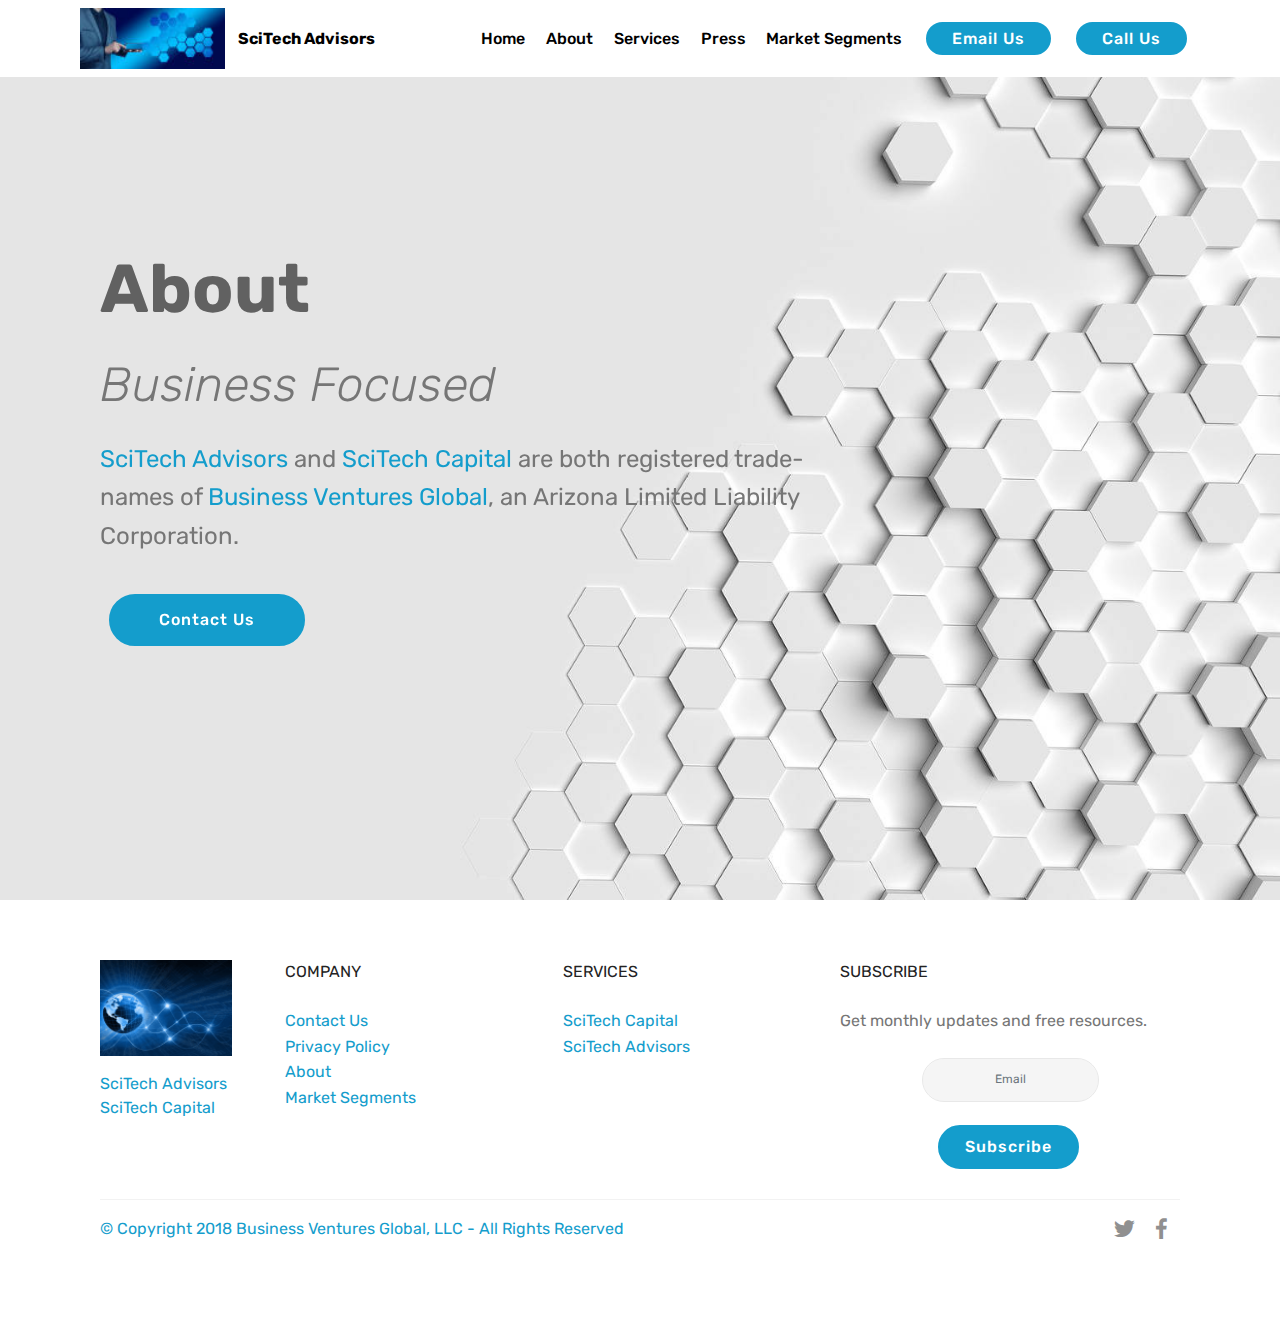
<file: about.html>
<!DOCTYPE html>
<html >
<head>
  <!-- Site made with Mobirise Website Builder v4.8.1, https://mobirise.com -->
  <meta charset="UTF-8">
  <meta http-equiv="X-UA-Compatible" content="IE=edge">
  <meta name="generator" content="Mobirise v4.8.1, mobirise.com">
  <meta name="viewport" content="width=device-width, initial-scale=1, minimum-scale=1">
  <link rel="shortcut icon" href="assets/images/20120901-224407000-ios-128x93.png" type="image/x-icon">
  <meta name="description" content="About">
  <title>About</title>
  <link rel="stylesheet" href="assets/web/assets/mobirise-icons/mobirise-icons.css">
  <link rel="stylesheet" href="assets/tether/tether.min.css">
  <link rel="stylesheet" href="assets/bootstrap/css/bootstrap.min.css">
  <link rel="stylesheet" href="assets/bootstrap/css/bootstrap-grid.min.css">
  <link rel="stylesheet" href="assets/bootstrap/css/bootstrap-reboot.min.css">
  <link rel="stylesheet" href="assets/dropdown/css/style.css">
  <link rel="stylesheet" href="assets/socicon/css/styles.css">
  <link rel="stylesheet" href="assets/theme/css/style.css">
  <link rel="stylesheet" href="assets/mobirise/css/mbr-additional.css" type="text/css">
  
  
  
</head>
<body>
  <section class="menu cid-r1jlXXIOyk" once="menu" id="menu1-1w">

    

    <nav class="navbar navbar-expand beta-menu navbar-dropdown align-items-center navbar-fixed-top navbar-toggleable-sm">
        <button class="navbar-toggler navbar-toggler-right" type="button" data-toggle="collapse" data-target="#navbarSupportedContent" aria-controls="navbarSupportedContent" aria-expanded="false" aria-label="Toggle navigation">
            <div class="hamburger">
                <span></span>
                <span></span>
                <span></span>
                <span></span>
            </div>
        </button>
        <div class="menu-logo">
            <div class="navbar-brand">
                <span class="navbar-logo">
                    <a href="scitech.html">
                         <img src="assets/images/mbr-122x51.jpg" alt="Mobirise" title="" style="height: 3.8rem;">
                    </a>
                </span>
                <span class="navbar-caption-wrap"><a class="navbar-caption text-black display-4" href="https://mobirise.com">
                        SciTech Advisors</a></span>
            </div>
        </div>
        <div class="collapse navbar-collapse" id="navbarSupportedContent">
            <ul class="navbar-nav nav-dropdown" data-app-modern-menu="true"><li class="nav-item">
                    <a class="nav-link link text-black display-4" href="scitech.html">
                        
                        Home</a>
                </li><li class="nav-item">
                    <a class="nav-link link text-black display-4" href="about.html">
                        
                        About</a>
                </li><li class="nav-item"><a class="nav-link link text-black display-4" href="page6.html">
                        
                        Services
                    </a></li><li class="nav-item"><a class="nav-link link text-black display-4" href="page7.html">
                        
                        Press</a></li><li class="nav-item"><a class="nav-link link text-black display-4" href="marketsegments.html">
                        
                        Market Segments</a></li></ul>
            <div class="navbar-buttons mbr-section-btn"><a class="btn btn-sm btn-primary display-4" href="mailto:info@scitechadvisors.net">Email Us</a> <a class="btn btn-sm btn-primary display-4" href="tel:+1-480-5191922">Call Us</a></div>
        </div>
    </nav>
</section>

<section class="engine"><a href="https://mobiri.se/e">how to make your own site</a></section><section class="header9 cid-qX9RlcfG1J mbr-fullscreen mbr-parallax-background" id="header9-l">

    

    

    <div class="container">
        <div class="media-container-column mbr-white col-md-8">
            <h1 class="mbr-section-title align-left mbr-bold pb-3 mbr-fonts-style display-1">
                About</h1>
            <h3 class="mbr-section-subtitle align-left mbr-light pb-3 mbr-fonts-style display-2">Business Focused</h3>
            <p class="mbr-text align-left pb-3 mbr-fonts-style display-5"><a href="https://00e9e64bac09086d64999118eb47ed6faeb8637d589b87cf85-apidata.googleusercontent.com/download/storage/v1/b/bvglobalstorage/o/SciTech_Advisors-Tradename.pdf?qk=[base64]" target="_blank">SciTech Advisors</a> and <a href="https://00e9e64bac37a647b2a2c168ff2ea5ef2f440f72a5f3841208-apidata.googleusercontent.com/download/storage/v1/b/bvglobalstorage/o/SciTech_Capital-Tradename.pdf?qk=[base64]" target="_blank">SciTech Capital</a> are both registered trade-names of <a href="https://00e9e64bac459a540b559b299c31c9bdf8db796b8e7df9f059-apidata.googleusercontent.com/download/storage/v1/b/bvglobalstorage/o/BusinessVenturesGlobal.pdf?qk=[base64]" target="_blank">Business Ventures Global</a>, an Arizona Limited Liability Corporation.&nbsp;</p>
            <div class="mbr-section-btn align-left"><a class="btn btn-md btn-primary display-4" href="mailto:info@scitechadvisors.net">Contact Us</a></div>
        </div>
    </div>

    
</section>

<section class="footer3 cid-r05p1lSoSn" id="footer3-1e">

    

    

    <div class="container">
        <div class="media-container-row content">
            <div class="col-md-2 col-sm-4">
                <div class="mb-3 img-logo">
                    <a href="scitech.html">
                         <img src="assets/images/20120901-224407000-ios-128x93.png" alt="Mobirise" title="">
                    </a>
                </div>
                <p class="mbr-fonts-style foot-logo display-7">
                    <a href="scitechadvisors.html">SciTech Advisors</a><br><a href="scitechcapital.html">SciTech Capital</a></p>
            </div>
            <div class="col-md-3 col-sm-4">
                <p class="mb-4 mbr-fonts-style foot-title display-7">
                    COMPANY</p>
                <p class="mbr-text mbr-links-column mbr-fonts-style display-7"><a href="mailto:info@scitechadvisors.net">Contact Us</a><br><a href="privacypolicy.html">Privacy Policy</a><br><a href="about.html">About</a><br><a href="marketsegments.html">Market Segments</a><br><br></p>
            </div>
            <div class="col-md-3 col-sm-4">
                <p class="mb-4 mbr-fonts-style foot-title display-7">
                    SERVICES</p>
                <p class="mbr-text mbr-fonts-style mbr-links-column display-7"><a href="scitechcapital.html">SciTech Capital</a><br><a href="scitechadvisors.html">SciTech Advisors</a></p>
            </div>
            <div class="col-md-4 col-sm-12">
                <p class="mb-4 mbr-fonts-style foot-title display-7">
                    SUBSCRIBE
                </p>
                <p class="mbr-text form-text mbr-fonts-style display-7">
                    Get monthly updates and free resources.
                </p>
                <div class="media-container-column" data-form-type="formoid">
                    <div data-form-alert="" hidden="" class="align-center">Thanks for filling out the form!</div>

                    <form class="form-inline" action="https://mobirise.com/" method="post" data-form-title="Mobirise Form">
                        <input type="hidden" value="acVKzzRp5Em6BF9hP4YV0inGcUdqqiLoZtfTPhnZzQFUkYIDHO3jlwsmVqeoe+9X6P8qMFjt6qPWowaA7aHu847VwA9Pppu5fELI24XuOhFq6i62PJLrOa3EtEcnypdP" data-form-email="true">
                        <div class="form-group">
                            <input type="email" class="form-control input-sm input-inverse my-2" name="email" required="" data-form-field="Email" placeholder="Email" id="email-footer3-1e">
                        </div>
                        <div class="input-group-btn m-2">
                            <button href="" class="btn btn-primary display-4" type="submit" role="button">Subscribe</button>
                        </div>
                    </form>
                </div>

            </div>
        </div>
        <div class="footer-lower">
            <div class="media-container-row">
                <div class="col-sm-12">
                    <hr>
                </div>
            </div>
            <div class="media-container-row">
                <div class="col-sm-6 copyright">
                    <p class="mbr-text mbr-fonts-style display-7"><a href="http://www.businessventuresglobal.com" target="_blank">
                        © Copyright 2018 Business Ventures Global, LLC - All Rights Reserved
                    </a></p>
                </div>
                <div class="col-md-6">
                    <div class="social-list align-right">
                        <div class="soc-item">
                            <a href="https://twitter.com/VeteranBusines" target="_blank">
                                <span class="mbr-iconfont mbr-iconfont-social socicon-twitter socicon"></span>
                            </a>
                        </div>
                        <div class="soc-item">
                            <a href="https://www.facebook.com/BusinessVenturesGlobal/" target="_blank">
                                <span class="mbr-iconfont mbr-iconfont-social socicon-facebook socicon"></span>
                            </a>
                        </div>
                        
                        
                        
                        
                    </div>
                </div>
            </div>
        </div>
    </div>
</section>


  <script src="assets/web/assets/jquery/jquery.min.js"></script>
  <script src="assets/popper/popper.min.js"></script>
  <script src="assets/tether/tether.min.js"></script>
  <script src="assets/bootstrap/js/bootstrap.min.js"></script>
  <script src="assets/smoothscroll/smooth-scroll.js"></script>
  <script src="assets/parallax/jarallax.min.js"></script>
  <script src="assets/dropdown/js/script.min.js"></script>
  <script src="assets/touchswipe/jquery.touch-swipe.min.js"></script>
  <script src="assets/theme/js/script.js"></script>
  <script src="assets/formoid/formoid.min.js"></script>
  
  
</body>
</html>
</file>
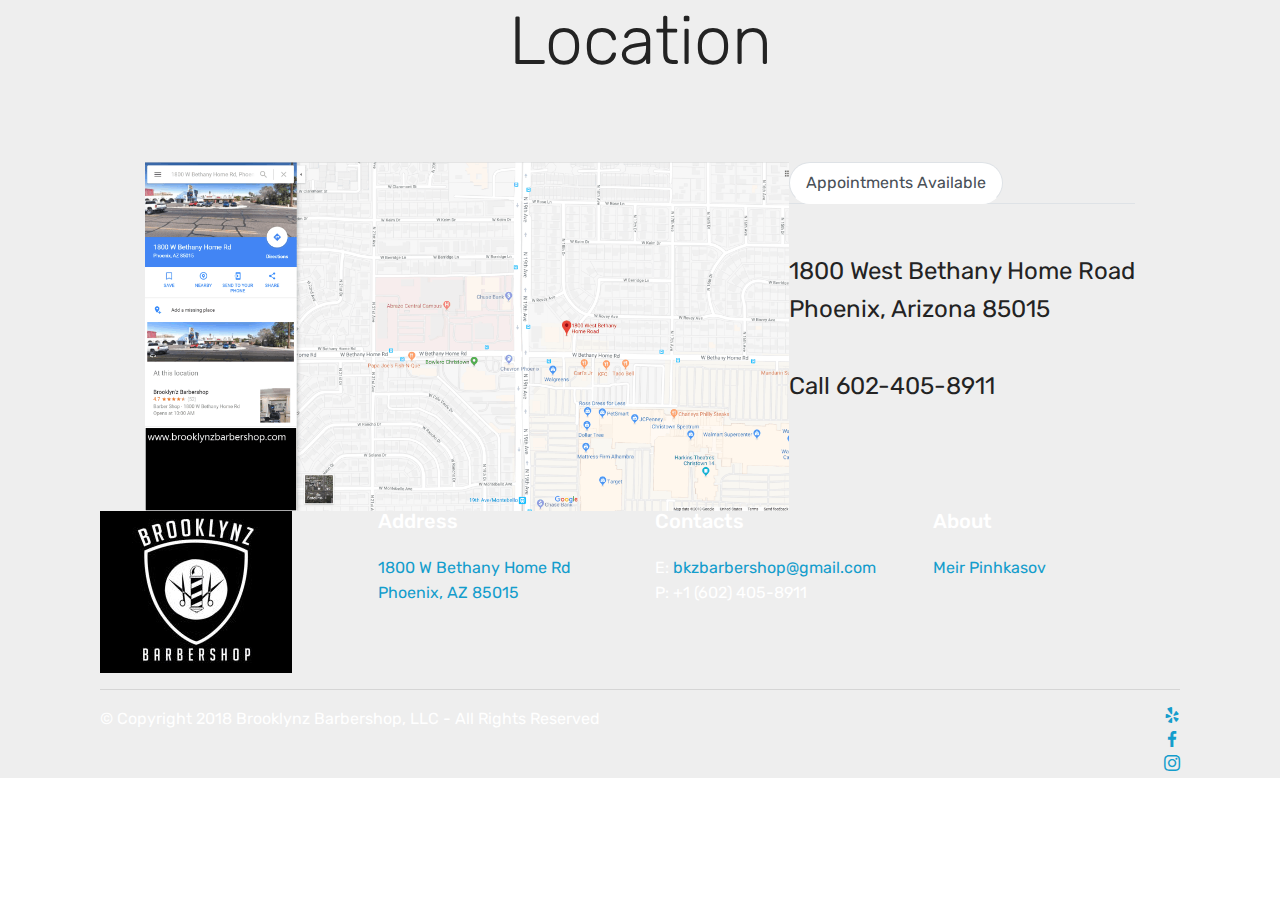
<file: location.html>
<!DOCTYPE html>
<html >
<head>
  <!-- Site made with Mobirise Website Builder v4.8.1, https://mobirise.com -->
  <meta charset="UTF-8">
  <meta http-equiv="X-UA-Compatible" content="IE=edge">
  <meta name="generator" content="Mobirise v4.8.1, mobirise.com">
  <meta name="viewport" content="width=device-width, initial-scale=1, minimum-scale=1">
  <link rel="shortcut icon" href="assets/images/brooklynz-128x128.png" type="image/x-icon">
  <meta name="description" content="Location">
  <title>Location</title>
  <link rel="stylesheet" href="assets/tether/tether.min.css">
  <link rel="stylesheet" href="assets/bootstrap/css/bootstrap.min.css">
  <link rel="stylesheet" href="assets/bootstrap/css/bootstrap-grid.min.css">
  <link rel="stylesheet" href="assets/bootstrap/css/bootstrap-reboot.min.css">
  <link rel="stylesheet" href="assets/socicon/css/styles.css">
  <link rel="stylesheet" href="assets/theme/css/style.css">
  <link rel="stylesheet" href="assets/mobirise/css/mbr-additional.css" type="text/css">
  
  
  
</head>
<body>
  <section class="tabs4 cid-r0aH8BQgWC" id="tabs4-5">

    

    

    <div class="container">
        <h2 class="mbr-section-title align-center pb-3 mbr-fonts-style display-1">Location</h2>
        

        <div class="media-container-row mt-5 pt-3">
            <div class="mbr-figure" style="width: 58%;">
                <img src="assets/images/untitled-picture.1-1160x629.png" alt="Mobirise" title="">
            </div>
            <div class="tabs-container">
                <ul class="nav nav-tabs" role="tablist">
                    <li class="nav-item"><a class="nav-link mbr-fonts-style show active display-7" role="tab" data-toggle="tab" href="#tabs4-5_tab0" aria-selected="true">Appointments Available</a></li>
                    
                    
                    
                    
                    
                </ul>
                <div class="tab-content">
                    <div id="tab1" class="tab-pane in active" role="tabpanel">
                        <div class="row">
                            <div class="col-md-12">
                                <p class="mbr-text py-5 mbr-fonts-style display-5">1800 West Bethany Home Road<br>Phoenix, Arizona 85015<br><br>Call 602-405-8911</p>
                            </div>
                        </div>
                    </div>
                    <div id="tab2" class="tab-pane" role="tabpanel">
                        <div class="row">
                            <div class="col-md-12">
                                <p class="mbr-text py-5 mbr-fonts-style display-7">1800 West Bethany Home Road<br>Phoenix, Arizona 85015<br><br>Appointments Avaliabile&nbsp;<br>Call +1 (602) 405-8911</p>
                            </div>
                        </div>
                    </div>
                    <div id="tab3" class="tab-pane" role="tabpanel">
                        <div class="row">
                            <div class="col-md-12">
                                <p class="mbr-text py-5 mbr-fonts-style display-7">
                                    Choose from the large selection of latest pre-made blocks - full-screen intro, bootstrap carousel, content slider, responsive image gallery with lightbox, parallax scrolling, video backgrounds, hamburger menu, sticky header and more.
                                </p>
                            </div>
                        </div>
                    </div>
                    <div id="tab4" class="tab-pane" role="tabpanel">
                        <div class="row">
                            <div class="col-md-12">
                                <p class="mbr-text py-5 mbr-fonts-style display-7">
                                    Sites made with Mobirise are 100% mobile-friendly according the latest Google Test and Google loves those websites (officially)!
                                </p>
                            </div>
                        </div>
                    </div>
                    <div id="tab5" class="tab-pane" role="tabpanel">
                        <div class="row">
                            <div class="col-md-12">
                                <p class="mbr-text py-5 mbr-fonts-style display-7">
                                    Mobirise themes are based on Bootstrap 3 and Bootstrap 4 - most powerful mobile first framework. Now, even if you're not code-savvy, you can be a part of an exciting growing bootstrap community.
                                </p>
                            </div>
                        </div>
                    </div>
                    <div id="tab6" class="tab-pane" role="tabpanel">
                        <div class="row">
                            <div class="col-md-12">
                                <p class="mbr-text py-5 mbr-fonts-style display-7">
                                    Choose from the large selection of latest pre-made blocks - full-screen intro, bootstrap carousel, content slider, responsive image gallery with lightbox, parallax scrolling, video backgrounds, hamburger menu, sticky header and more.
                                </p>
                            </div>
                        </div>
                    </div>
                </div>
            </div>
        </div>
    </div>
</section>

<section class="engine"><a href="https://mobiri.se/z">best free css templates</a></section><section class="cid-r0aHaMYLHD" id="footer1-6">

    

    

    <div class="container">
        <div class="media-container-row content text-white">
            <div class="col-12 col-md-3">
                <div class="media-wrap">
                    <a href="index.html">
                        <img src="assets/images/logo-192x162.jpg" alt="Mobirise" title="">
                    </a>
                </div>
            </div>
            <div class="col-12 col-md-3 mbr-fonts-style display-7">
                <h5 class="pb-3">
                    Address
                </h5>
                <p class="mbr-text"><a href="location.html">1800 W Bethany Home Rd
</a><br><a href="location.html">Phoenix, AZ 85015</a></p>
            </div>
            <div class="col-12 col-md-3 mbr-fonts-style display-7">
                <h5 class="pb-3">
                    Contacts
                </h5>
                <p class="mbr-text">E: <a href="mailto:bkzbarbershop@gmail.com">bkzbarbershop@gmail.com</a>
                    <br>P: +1 (602) 405-8911<br></p>
            </div>
            <div class="col-12 col-md-3 mbr-fonts-style display-7">
                <h5 class="pb-3">
                    About</h5>
                <p class="mbr-text"><a href="about.html">Meir Pinhkasov&nbsp;</a></p>
            </div>
        </div>
        <div class="footer-lower">
            <div class="media-container-row">
                <div class="col-sm-12">
                    <hr>
                </div>
            </div>
            <div class="media-container-row mbr-white">
                <div class="col-sm-6 copyright">
                    <p class="mbr-text mbr-fonts-style display-7">
                        © Copyright 2018 Brooklynz Barbershop, LLC - All Rights Reserved
                    </p>
                </div>
                <div class="col-md-6">
                    <div class="social-list align-right">
                        <div class="soc-item">
                            <a href="https://www.yelp.com/biz/brooklynz-barbershop-phoenix" target="_blank">
                                <span class="mbr-iconfont mbr-iconfont-social socicon-yelp socicon"></span>
                            </a>
                        </div>
                        <div class="soc-item">
                            <a href="https://www.facebook.com/pages/Brooklynz-Barbershop/1438535039784857" target="_blank">
                                <span class="mbr-iconfont mbr-iconfont-social socicon-facebook socicon"></span>
                            </a>
                        </div>
                        <div class="soc-item">
                            <a href="https://www.instagram.com/brooklynz602/" target="_blank">
                                <span class="mbr-iconfont mbr-iconfont-social socicon-instagram socicon"></span>
                            </a>
                        </div>
                        
                        
                        
                    </div>
                </div>
            </div>
        </div>
    </div>
</section>


  <script src="assets/web/assets/jquery/jquery.min.js"></script>
  <script src="assets/popper/popper.min.js"></script>
  <script src="assets/tether/tether.min.js"></script>
  <script src="assets/bootstrap/js/bootstrap.min.js"></script>
  <script src="assets/smoothscroll/smooth-scroll.js"></script>
  <script src="assets/mbr-tabs/mbr-tabs.js"></script>
  <script src="assets/theme/js/script.js"></script>
  
  
</body>
</html>
</file>
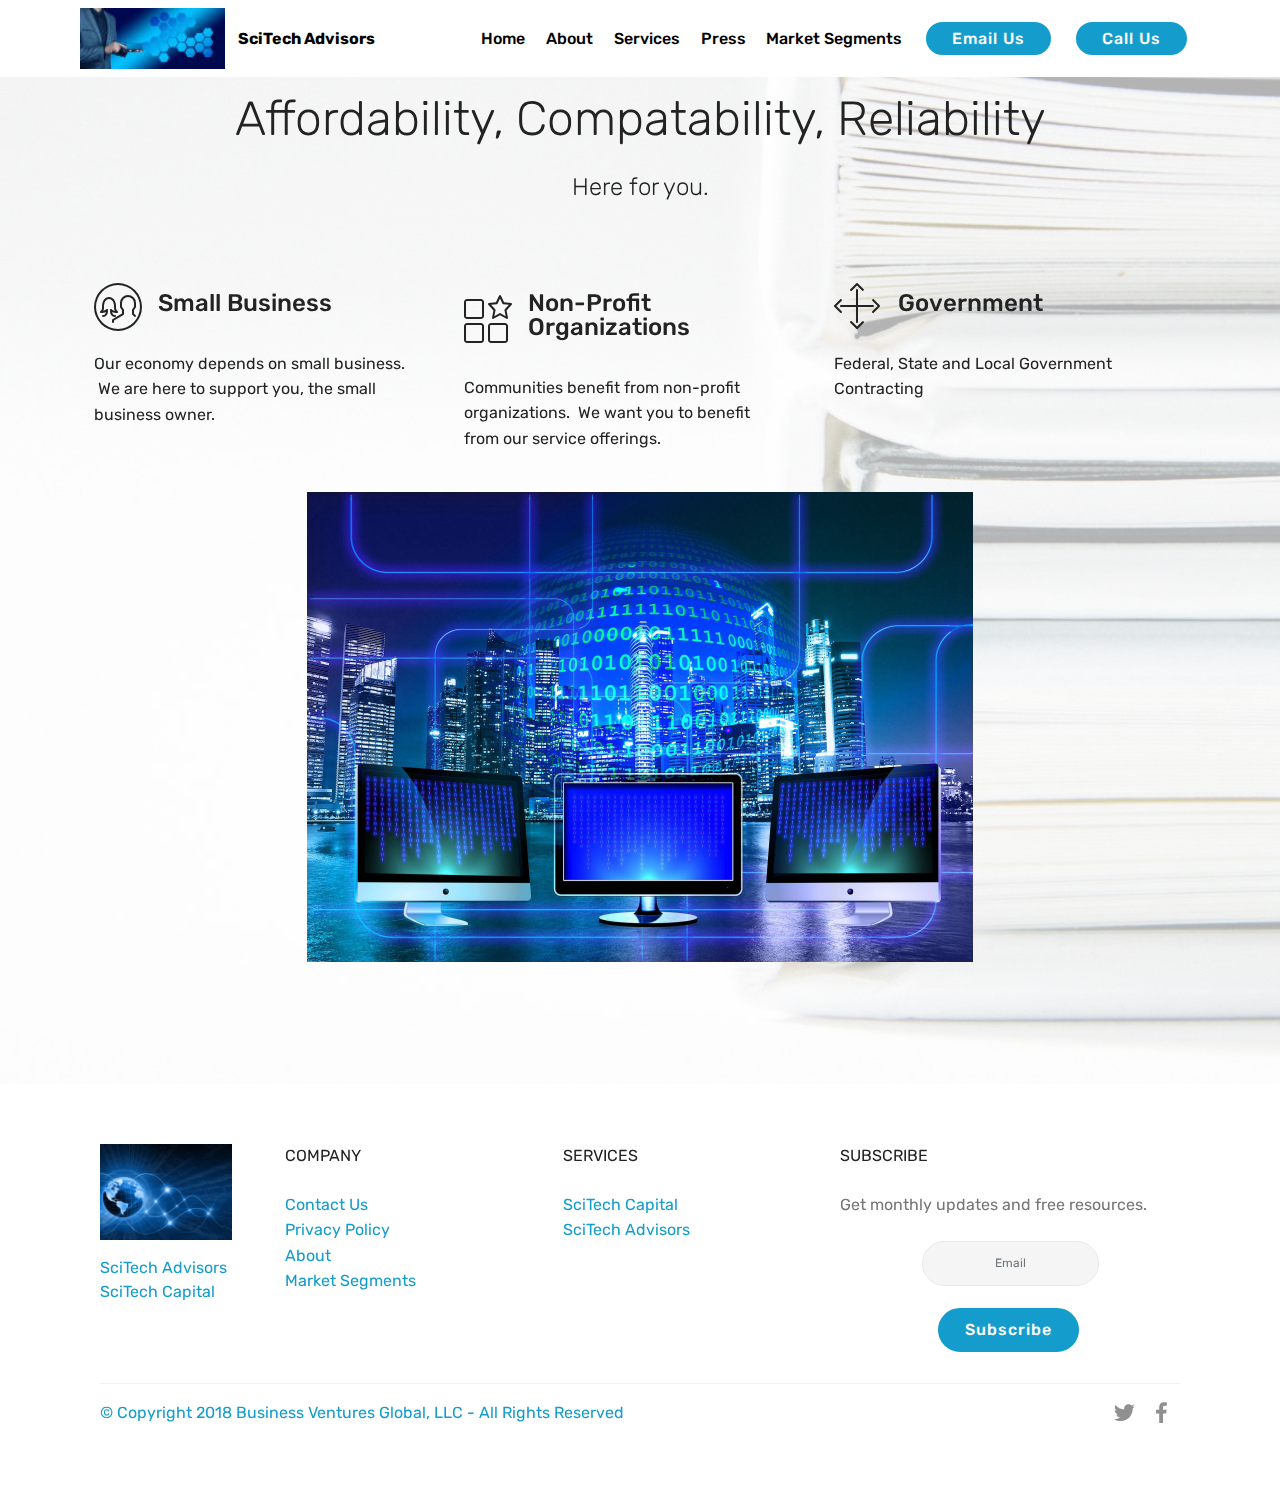
<file: marketsegments.html>
<!DOCTYPE html>
<html >
<head>
  <!-- Site made with Mobirise Website Builder v4.8.1, https://mobirise.com -->
  <meta charset="UTF-8">
  <meta http-equiv="X-UA-Compatible" content="IE=edge">
  <meta name="generator" content="Mobirise v4.8.1, mobirise.com">
  <meta name="viewport" content="width=device-width, initial-scale=1, minimum-scale=1">
  <link rel="shortcut icon" href="assets/images/20120901-224407000-ios-128x93.png" type="image/x-icon">
  <meta name="description" content="Market Segments">
  <title>Market Segments</title>
  <link rel="stylesheet" href="assets/web/assets/mobirise-icons/mobirise-icons.css">
  <link rel="stylesheet" href="assets/tether/tether.min.css">
  <link rel="stylesheet" href="assets/bootstrap/css/bootstrap.min.css">
  <link rel="stylesheet" href="assets/bootstrap/css/bootstrap-grid.min.css">
  <link rel="stylesheet" href="assets/bootstrap/css/bootstrap-reboot.min.css">
  <link rel="stylesheet" href="assets/dropdown/css/style.css">
  <link rel="stylesheet" href="assets/socicon/css/styles.css">
  <link rel="stylesheet" href="assets/theme/css/style.css">
  <link rel="stylesheet" href="assets/mobirise/css/mbr-additional.css" type="text/css">
  
  
  
</head>
<body>
  <section class="menu cid-r1jmee7eFv" once="menu" id="menu1-1z">

    

    <nav class="navbar navbar-expand beta-menu navbar-dropdown align-items-center navbar-fixed-top navbar-toggleable-sm">
        <button class="navbar-toggler navbar-toggler-right" type="button" data-toggle="collapse" data-target="#navbarSupportedContent" aria-controls="navbarSupportedContent" aria-expanded="false" aria-label="Toggle navigation">
            <div class="hamburger">
                <span></span>
                <span></span>
                <span></span>
                <span></span>
            </div>
        </button>
        <div class="menu-logo">
            <div class="navbar-brand">
                <span class="navbar-logo">
                    <a href="scitech.html">
                         <img src="assets/images/mbr-122x51.jpg" alt="Mobirise" title="" style="height: 3.8rem;">
                    </a>
                </span>
                <span class="navbar-caption-wrap"><a class="navbar-caption text-black display-4" href="https://mobirise.com">
                        SciTech Advisors</a></span>
            </div>
        </div>
        <div class="collapse navbar-collapse" id="navbarSupportedContent">
            <ul class="navbar-nav nav-dropdown" data-app-modern-menu="true"><li class="nav-item">
                    <a class="nav-link link text-black display-4" href="scitech.html">
                        
                        Home</a>
                </li><li class="nav-item">
                    <a class="nav-link link text-black display-4" href="about.html">
                        
                        About</a>
                </li><li class="nav-item"><a class="nav-link link text-black display-4" href="page6.html">
                        
                        Services
                    </a></li><li class="nav-item"><a class="nav-link link text-black display-4" href="page7.html">
                        
                        Press</a></li><li class="nav-item"><a class="nav-link link text-black display-4" href="marketsegments.html">
                        
                        Market Segments</a></li></ul>
            <div class="navbar-buttons mbr-section-btn"><a class="btn btn-sm btn-primary display-4" href="mailto:info@scitechadvisors.net">Email Us</a> <a class="btn btn-sm btn-primary display-4" href="tel:+1-480-5191922">Call Us</a></div>
        </div>
    </nav>
</section>

<section class="engine"><a href="https://mobiri.se/l">free website templates</a></section><section class="features14 cid-qX9NXx9I34 mbr-parallax-background" id="features14-i">
    
    

    <div class="mbr-overlay" style="opacity: 0.7; background-color: rgb(255, 255, 255);">
    </div>
    <div class="container align-center">
        <h2 class="mbr-section-title pb-3 mbr-fonts-style display-2">Affordability, Compatability, Reliability</h2>
        <h3 class="mbr-section-subtitle pb-5 mbr-fonts-style display-5">Here for you.</h3>
        <div class="media-container-column">
            <div class="row justify-content-center">
                <div class="card p-4 col-12 col-md-6 col-lg-4">
                    <div class="media pb-3">
                        <div class="card-img align-self-center">
                            <span class="mbr-iconfont mbri-users"></span>
                        </div>
                        <div class="media-body">
                            <h4 class="card-title py-2 align-left mbr-fonts-style display-5">
                                Small Business</h4>
                        </div>
                    </div>                
                    <div class="card-box align-left">
                        <p class="mbr-text mbr-fonts-style display-7">Our economy depends on small business. &nbsp;We are here to support you, the small business owner.</p>
                    </div>
                </div>

                <div class="card p-4 col-12 col-md-6 col-lg-4">
                <div class="media pb-3">
                    <div class="card-img align-self-center">
                        <span class="mbr-iconfont mbri-features"></span>
                    </div>
                    <div class="media-body">
                        <h4 class="card-title py-2 align-left mbr-fonts-style display-5">
                                Non-Profit Organizations</h4>
                    </div>
                </div>
                    <div class="card-box align-left">
                        <p class="mbr-text mbr-fonts-style display-7">Communities benefit from non-profit organizations. &nbsp;We want you to benefit from our service offerings.</p>
                    </div>
                </div>

                <div class="card p-4 col-12 col-md-6 col-lg-4">
                <div class="media pb-3">
                    <div class="card-img align-self-center">
                        <span class="mbr-iconfont mbri-drag-n-drop"></span>
                    </div>
                    <div class="media-body">
                        <h4 class="card-title py-2 align-left mbr-fonts-style display-5">
                            Government</h4>
                    </div>
                </div>
                    <div class="card-box align-left">
                        <p class="mbr-text mbr-fonts-style display-7">
                           Federal, State and Local Government Contracting</p>
                    </div>
                </div>

                
            </div>
            <div class="media-container-row image-row">
                <div class="mbr-figure" style="width: 60%;">
                    <a href="mailto:info@scitechadvisors.net"><img src="assets/images/mbr-1332x940.jpg" alt="Mobirise" title=""></a>
                </div>
            </div>
        </div>
    </div>
</section>

<section class="footer3 cid-r05p8G6d14" id="footer3-1g">

    

    

    <div class="container">
        <div class="media-container-row content">
            <div class="col-md-2 col-sm-4">
                <div class="mb-3 img-logo">
                    <a href="scitech.html">
                         <img src="assets/images/20120901-224407000-ios-128x93.png" alt="Mobirise" title="">
                    </a>
                </div>
                <p class="mbr-fonts-style foot-logo display-7">
                    <a href="scitechadvisors.html">SciTech Advisors</a><br><a href="scitechcapital.html">SciTech Capital</a></p>
            </div>
            <div class="col-md-3 col-sm-4">
                <p class="mb-4 mbr-fonts-style foot-title display-7">
                    COMPANY</p>
                <p class="mbr-text mbr-links-column mbr-fonts-style display-7"><a href="mailto:info@scitechadvisors.net">Contact Us</a><br><a href="privacypolicy.html">Privacy Policy</a><br><a href="about.html">About</a><br><a href="marketsegments.html">Market Segments</a><br><br></p>
            </div>
            <div class="col-md-3 col-sm-4">
                <p class="mb-4 mbr-fonts-style foot-title display-7">
                    SERVICES</p>
                <p class="mbr-text mbr-fonts-style mbr-links-column display-7"><a href="scitechcapital.html">SciTech Capital</a><br><a href="scitechadvisors.html">SciTech Advisors</a></p>
            </div>
            <div class="col-md-4 col-sm-12">
                <p class="mb-4 mbr-fonts-style foot-title display-7">
                    SUBSCRIBE
                </p>
                <p class="mbr-text form-text mbr-fonts-style display-7">
                    Get monthly updates and free resources.
                </p>
                <div class="media-container-column" data-form-type="formoid">
                    <div data-form-alert="" hidden="" class="align-center">Thanks for filling out the form!</div>

                    <form class="form-inline" action="https://mobirise.com/" method="post" data-form-title="Mobirise Form">
                        <input type="hidden" value="YKP7hb13MChwEHcrL+J7VCf6Skih/ULJiwoqGtfeK4Be1qwqvagP6xyudiWpjYgmColz7YZ8+zavBPgoQXZ8V6JcbiPn5RsOuu6ugiPh4xAr/dS5t8ai6q/gAd7pphnE" data-form-email="true">
                        <div class="form-group">
                            <input type="email" class="form-control input-sm input-inverse my-2" name="email" required="" data-form-field="Email" placeholder="Email" id="email-footer3-1g">
                        </div>
                        <div class="input-group-btn m-2">
                            <button href="" class="btn btn-primary display-4" type="submit" role="button">Subscribe</button>
                        </div>
                    </form>
                </div>

            </div>
        </div>
        <div class="footer-lower">
            <div class="media-container-row">
                <div class="col-sm-12">
                    <hr>
                </div>
            </div>
            <div class="media-container-row">
                <div class="col-sm-6 copyright">
                    <p class="mbr-text mbr-fonts-style display-7"><a href="http://www.businessventuresglobal.com" target="_blank">
                        © Copyright 2018 Business Ventures Global, LLC - All Rights Reserved
                    </a></p>
                </div>
                <div class="col-md-6">
                    <div class="social-list align-right">
                        <div class="soc-item">
                            <a href="https://twitter.com/VeteranBusines" target="_blank">
                                <span class="mbr-iconfont mbr-iconfont-social socicon-twitter socicon"></span>
                            </a>
                        </div>
                        <div class="soc-item">
                            <a href="https://www.facebook.com/BusinessVenturesGlobal/" target="_blank">
                                <span class="mbr-iconfont mbr-iconfont-social socicon-facebook socicon"></span>
                            </a>
                        </div>
                        
                        
                        
                        
                    </div>
                </div>
            </div>
        </div>
    </div>
</section>


  <script src="assets/web/assets/jquery/jquery.min.js"></script>
  <script src="assets/popper/popper.min.js"></script>
  <script src="assets/tether/tether.min.js"></script>
  <script src="assets/bootstrap/js/bootstrap.min.js"></script>
  <script src="assets/smoothscroll/smooth-scroll.js"></script>
  <script src="assets/parallax/jarallax.min.js"></script>
  <script src="assets/dropdown/js/script.min.js"></script>
  <script src="assets/touchswipe/jquery.touch-swipe.min.js"></script>
  <script src="assets/theme/js/script.js"></script>
  <script src="assets/formoid/formoid.min.js"></script>
  
  
</body>
</html>
</file>
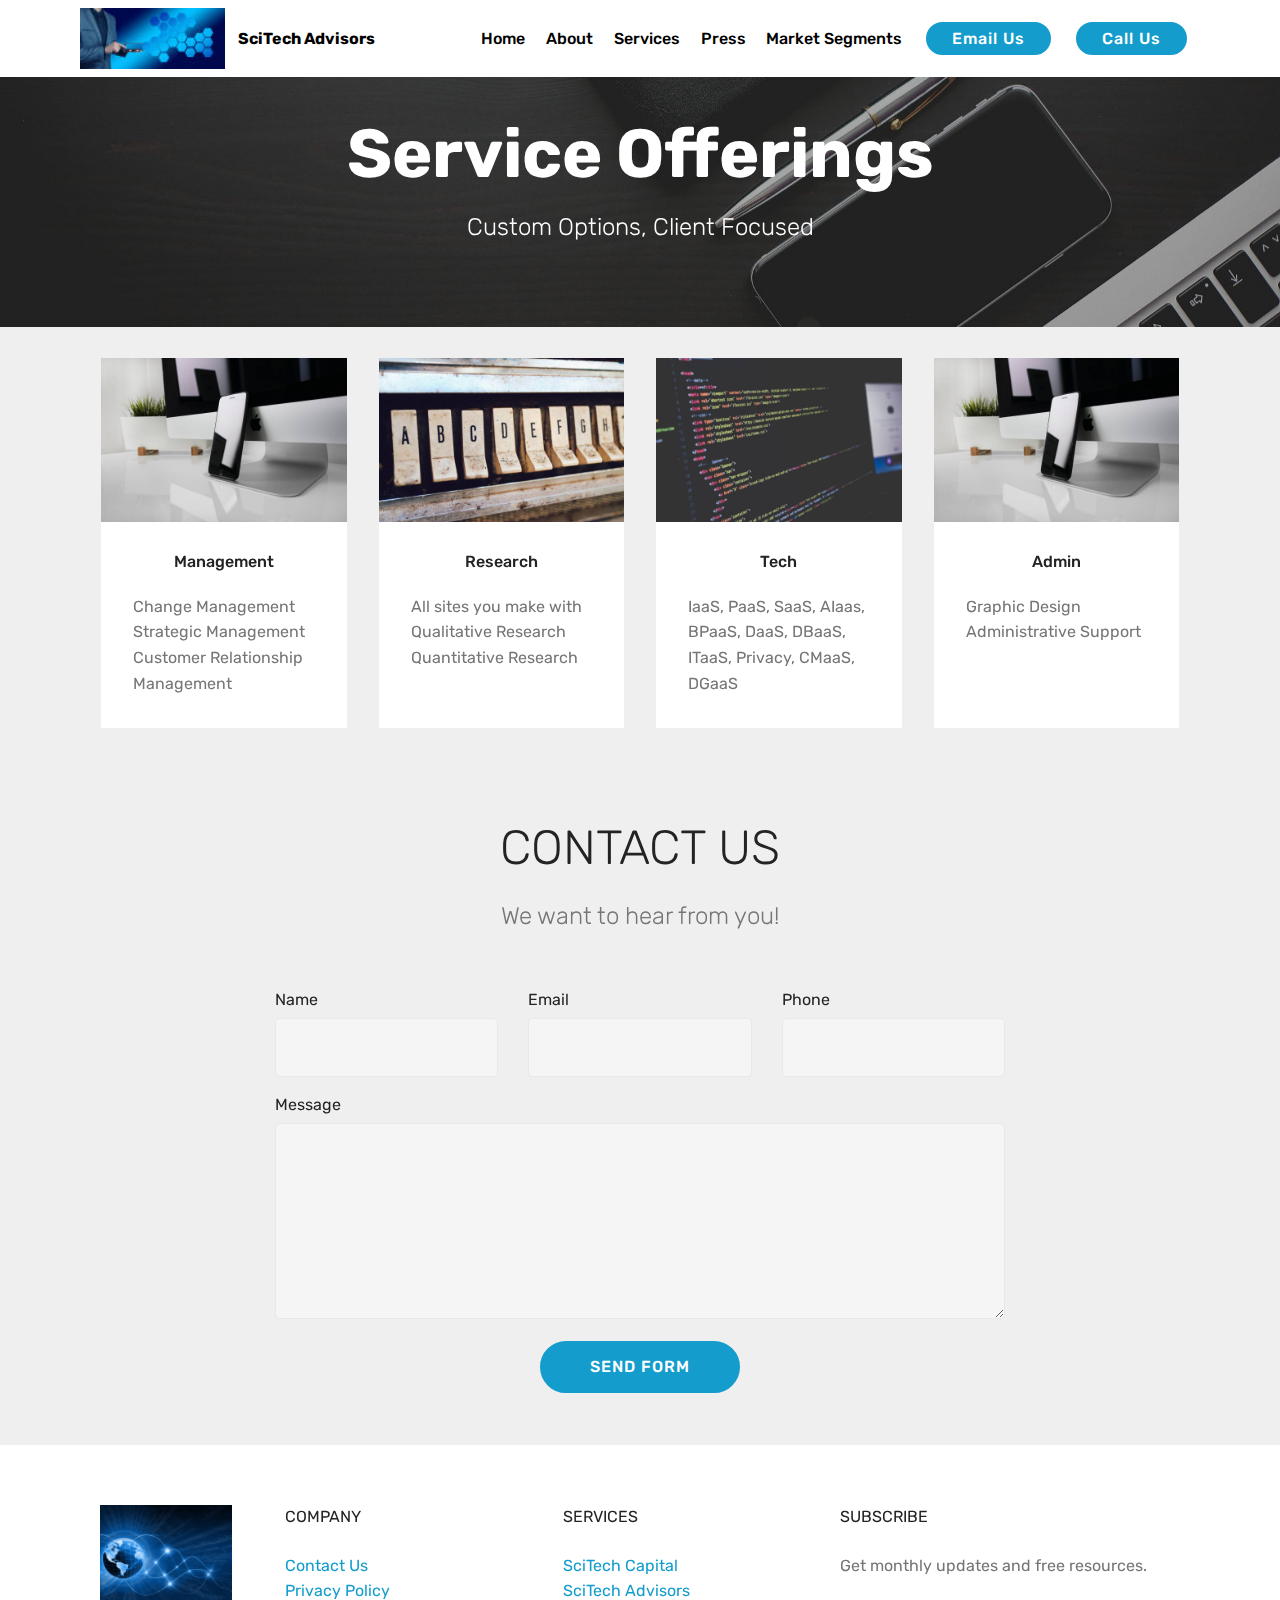
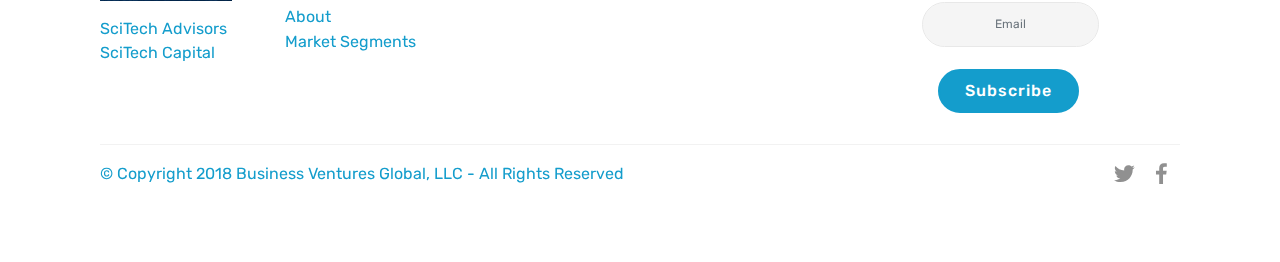
<file: page6.html>
<!DOCTYPE html>
<html >
<head>
  <!-- Site made with Mobirise Website Builder v4.8.1, https://mobirise.com -->
  <meta charset="UTF-8">
  <meta http-equiv="X-UA-Compatible" content="IE=edge">
  <meta name="generator" content="Mobirise v4.8.1, mobirise.com">
  <meta name="viewport" content="width=device-width, initial-scale=1, minimum-scale=1">
  <link rel="shortcut icon" href="assets/images/20120901-224407000-ios-128x93.png" type="image/x-icon">
  <meta name="description" content="Web Page Generator Description">
  <title>Services</title>
  <link rel="stylesheet" href="assets/tether/tether.min.css">
  <link rel="stylesheet" href="assets/bootstrap/css/bootstrap.min.css">
  <link rel="stylesheet" href="assets/bootstrap/css/bootstrap-grid.min.css">
  <link rel="stylesheet" href="assets/bootstrap/css/bootstrap-reboot.min.css">
  <link rel="stylesheet" href="assets/socicon/css/styles.css">
  <link rel="stylesheet" href="assets/dropdown/css/style.css">
  <link rel="stylesheet" href="assets/theme/css/style.css">
  <link rel="stylesheet" href="assets/mobirise/css/mbr-additional.css" type="text/css">
  
  
  
</head>
<body>
  <section class="menu cid-r1e4N270DW" once="menu" id="menu1-1i">

    

    <nav class="navbar navbar-expand beta-menu navbar-dropdown align-items-center navbar-fixed-top navbar-toggleable-sm">
        <button class="navbar-toggler navbar-toggler-right" type="button" data-toggle="collapse" data-target="#navbarSupportedContent" aria-controls="navbarSupportedContent" aria-expanded="false" aria-label="Toggle navigation">
            <div class="hamburger">
                <span></span>
                <span></span>
                <span></span>
                <span></span>
            </div>
        </button>
        <div class="menu-logo">
            <div class="navbar-brand">
                <span class="navbar-logo">
                    <a href="scitech.html">
                         <img src="assets/images/mbr-122x51.jpg" alt="Mobirise" title="" style="height: 3.8rem;">
                    </a>
                </span>
                <span class="navbar-caption-wrap"><a class="navbar-caption text-black display-4" href="https://mobirise.com">
                        SciTech Advisors</a></span>
            </div>
        </div>
        <div class="collapse navbar-collapse" id="navbarSupportedContent">
            <ul class="navbar-nav nav-dropdown" data-app-modern-menu="true"><li class="nav-item">
                    <a class="nav-link link text-black display-4" href="scitech.html">
                        
                        Home</a>
                </li><li class="nav-item">
                    <a class="nav-link link text-black display-4" href="about.html">
                        
                        About</a>
                </li><li class="nav-item"><a class="nav-link link text-black display-4" href="page6.html">
                        
                        Services
                    </a></li><li class="nav-item"><a class="nav-link link text-black display-4" href="page7.html">
                        
                        Press</a></li><li class="nav-item"><a class="nav-link link text-black display-4" href="marketsegments.html">
                        
                        Market Segments</a></li></ul>
            <div class="navbar-buttons mbr-section-btn"><a class="btn btn-sm btn-primary display-4" href="mailto:info@scitechadvisors.net">Email Us</a> <a class="btn btn-sm btn-primary display-4" href="tel:+1-480-5191922">Call Us</a></div>
        </div>
    </nav>
</section>

<section class="engine"><a href="https://mobiri.se/p">website templates free download</a></section><section class="mbr-section content5 cid-r1Y087eub0 mbr-parallax-background" id="content5-24">

    

    <div class="mbr-overlay" style="opacity: 0.4; background-color: rgb(35, 35, 35);">
    </div>

    <div class="container">
        <div class="media-container-row">
            <div class="title col-12 col-md-8">
                <h2 class="align-center mbr-bold mbr-white pb-3 mbr-fonts-style display-1">Service Offerings</h2>
                <h3 class="mbr-section-subtitle align-center mbr-light mbr-white pb-3 mbr-fonts-style display-5">Custom Options, Client Focused</h3>
                
                
            </div>
        </div>
    </div>
</section>

<section class="features3 cid-r1XZKIUUN8" id="features3-23">

    

    
    <div class="container">
        <div class="media-container-row">
            <div class="card p-3 col-12 col-md-6 col-lg-3">
                <div class="card-wrapper">
                    <div class="card-img">
                        <img src="assets/images/01.jpg" alt="Mobirise">
                    </div>
                    <div class="card-box">
                        <h4 class="card-title mbr-fonts-style display-7">
                            Management</h4>
                        <p class="mbr-text mbr-fonts-style display-7">Change Management
<br>Strategic Management
<br>Customer Relationship Management</p>
                    </div>
                    
                </div>
            </div>

            <div class="card p-3 col-12 col-md-6 col-lg-3">
                <div class="card-wrapper">
                    <div class="card-img">
                        <img src="assets/images/02.jpg" alt="Mobirise">
                    </div>
                    <div class="card-box">
                        <h4 class="card-title mbr-fonts-style display-7">
                            Research</h4>
                        <p class="mbr-text mbr-fonts-style display-7">
                            All sites you make with Qualitative Research
<br>Quantitative Research<br><br></p>
                    </div>
                    
                </div>
            </div>

            <div class="card p-3 col-12 col-md-6 col-lg-3">
                <div class="card-wrapper">
                    <div class="card-img">
                        <img src="assets/images/03.jpg" alt="Mobirise">
                    </div>
                    <div class="card-box">
                        <h4 class="card-title mbr-fonts-style display-7">
                            Tech</h4>
                        <p class="mbr-text mbr-fonts-style display-7">
                            IaaS, PaaS, SaaS, AIaas, BPaaS, DaaS, DBaaS, ITaaS, Privacy, CMaaS, DGaaS
                        </p>
                    </div>
                    
                </div>
            </div>

            <div class="card p-3 col-12 col-md-6 col-lg-3">
                <div class="card-wrapper">
                    <div class="card-img">
                        <img src="assets/images/01.jpg" alt="Mobirise">
                    </div>
                    <div class="card-box">
                        <h4 class="card-title mbr-fonts-style display-7">
                            Admin</h4>
                        <p class="mbr-text mbr-fonts-style display-7">Graphic Design
<br>Administrative Support<br><br><br></p>
                    </div>
                    
                </div>
            </div>
        </div>
    </div>
</section>

<section class="mbr-section form1 cid-r1Y2atPXfn" id="form1-25">

    

    
    <div class="container">
        <div class="row justify-content-center">
            <div class="title col-12 col-lg-8">
                <h2 class="mbr-section-title align-center pb-3 mbr-fonts-style display-2">
                    CONTACT US</h2>
                <h3 class="mbr-section-subtitle align-center mbr-light pb-3 mbr-fonts-style display-5">We want to hear from you!</h3>
            </div>
        </div>
    </div>
    <div class="container">
        <div class="row justify-content-center">
            <div class="media-container-column col-lg-8" data-form-type="formoid">
                    <div data-form-alert="" hidden="">Thanks for filling out the form!</div>
            
                    <form class="mbr-form" action="https://mobirise.com/" method="post" data-form-title="Mobirise Form"><input type="hidden" name="email" data-form-email="true" value="NU2es//4Se+yt4z3c5WgIPiBeTwW+6QeH79/pWlVObbuNFfEJxKvsoutRLgeHf9u1iuVGoZewhp1v4S5A6YJ3vIDowRmscoaBtGRlQZaO2Ph87rXj/0LaIPtRtHdSqmF" data-form-field="Email">
                        <div class="row row-sm-offset">
                            <div class="col-md-4 multi-horizontal" data-for="name">
                                <div class="form-group">
                                    <label class="form-control-label mbr-fonts-style display-7" for="name-form1-25">Name</label>
                                    <input type="text" class="form-control" name="name" data-form-field="Name" required="" id="name-form1-25">
                                </div>
                            </div>
                            <div class="col-md-4 multi-horizontal" data-for="email">
                                <div class="form-group">
                                    <label class="form-control-label mbr-fonts-style display-7" for="email-form1-25">Email</label>
                                    <input type="email" class="form-control" name="email" data-form-field="Email" required="" id="email-form1-25">
                                </div>
                            </div>
                            <div class="col-md-4 multi-horizontal" data-for="phone">
                                <div class="form-group">
                                    <label class="form-control-label mbr-fonts-style display-7" for="phone-form1-25">Phone</label>
                                    <input type="tel" class="form-control" name="phone" data-form-field="Phone" id="phone-form1-25">
                                </div>
                            </div>
                        </div>
                        <div class="form-group" data-for="message">
                            <label class="form-control-label mbr-fonts-style display-7" for="message-form1-25">Message</label>
                            <textarea type="text" class="form-control" name="message" rows="7" data-form-field="Message" id="message-form1-25"></textarea>
                        </div>
            
                        <span class="input-group-btn">
                            <button href="" type="submit" class="btn btn-primary btn-form display-4">SEND FORM</button>
                        </span>
                    </form>
            </div>
        </div>
    </div>
</section>

<section class="footer3 cid-r1edCQsuiR" id="footer3-1s">

    

    

    <div class="container">
        <div class="media-container-row content">
            <div class="col-md-2 col-sm-4">
                <div class="mb-3 img-logo">
                    <a href="scitech.html">
                         <img src="assets/images/20120901-224407000-ios-128x93.png" alt="Mobirise" title="">
                    </a>
                </div>
                <p class="mbr-fonts-style foot-logo display-7">
                    <a href="scitechadvisors.html">SciTech Advisors</a><br><a href="scitechcapital.html">SciTech Capital</a></p>
            </div>
            <div class="col-md-3 col-sm-4">
                <p class="mb-4 mbr-fonts-style foot-title display-7">
                    COMPANY</p>
                <p class="mbr-text mbr-links-column mbr-fonts-style display-7"><a href="mailto:info@scitechadvisors.net">Contact Us</a><br><a href="privacypolicy.html">Privacy Policy</a><br><a href="about.html">About</a><br><a href="marketsegments.html">Market Segments</a><br><br></p>
            </div>
            <div class="col-md-3 col-sm-4">
                <p class="mb-4 mbr-fonts-style foot-title display-7">
                    SERVICES</p>
                <p class="mbr-text mbr-fonts-style mbr-links-column display-7"><a href="scitechcapital.html">SciTech Capital</a><br><a href="scitechadvisors.html">SciTech Advisors</a></p>
            </div>
            <div class="col-md-4 col-sm-12">
                <p class="mb-4 mbr-fonts-style foot-title display-7">
                    SUBSCRIBE
                </p>
                <p class="mbr-text form-text mbr-fonts-style display-7">
                    Get monthly updates and free resources.
                </p>
                <div class="media-container-column" data-form-type="formoid">
                    <div data-form-alert="" hidden="" class="align-center">Thanks for filling out the form!</div>

                    <form class="form-inline" action="https://mobirise.com/" method="post" data-form-title="Mobirise Form">
                        <input type="hidden" value="lkPFb0OILbjjrHESUikkS6qoogEZRed6LCvGsUbfG7vxKg9huBt23+DMjy88q1LErfW/ufr9SZMXs+Fgo53lfMMr61sKg8aOfjwuAXpCLGtf+Je8+dPDqaM/FFs+i1hm" data-form-email="true">
                        <div class="form-group">
                            <input type="email" class="form-control input-sm input-inverse my-2" name="email" required="" data-form-field="Email" placeholder="Email" id="email-footer3-1s">
                        </div>
                        <div class="input-group-btn m-2">
                            <button href="" class="btn btn-primary display-4" type="submit" role="button">Subscribe</button>
                        </div>
                    </form>
                </div>

            </div>
        </div>
        <div class="footer-lower">
            <div class="media-container-row">
                <div class="col-sm-12">
                    <hr>
                </div>
            </div>
            <div class="media-container-row">
                <div class="col-sm-6 copyright">
                    <p class="mbr-text mbr-fonts-style display-7"><a href="http://www.businessventuresglobal.com" target="_blank">
                        © Copyright 2018 Business Ventures Global, LLC - All Rights Reserved
                    </a></p>
                </div>
                <div class="col-md-6">
                    <div class="social-list align-right">
                        <div class="soc-item">
                            <a href="https://twitter.com/VeteranBusines" target="_blank">
                                <span class="mbr-iconfont mbr-iconfont-social socicon-twitter socicon"></span>
                            </a>
                        </div>
                        <div class="soc-item">
                            <a href="https://www.facebook.com/BusinessVenturesGlobal/" target="_blank">
                                <span class="mbr-iconfont mbr-iconfont-social socicon-facebook socicon"></span>
                            </a>
                        </div>
                        
                        
                        
                        
                    </div>
                </div>
            </div>
        </div>
    </div>
</section>


  <script src="assets/web/assets/jquery/jquery.min.js"></script>
  <script src="assets/popper/popper.min.js"></script>
  <script src="assets/tether/tether.min.js"></script>
  <script src="assets/bootstrap/js/bootstrap.min.js"></script>
  <script src="assets/smoothscroll/smooth-scroll.js"></script>
  <script src="assets/parallax/jarallax.min.js"></script>
  <script src="assets/dropdown/js/script.min.js"></script>
  <script src="assets/touchswipe/jquery.touch-swipe.min.js"></script>
  <script src="assets/theme/js/script.js"></script>
  <script src="assets/formoid/formoid.min.js"></script>
  
  
</body>
</html>
</file>
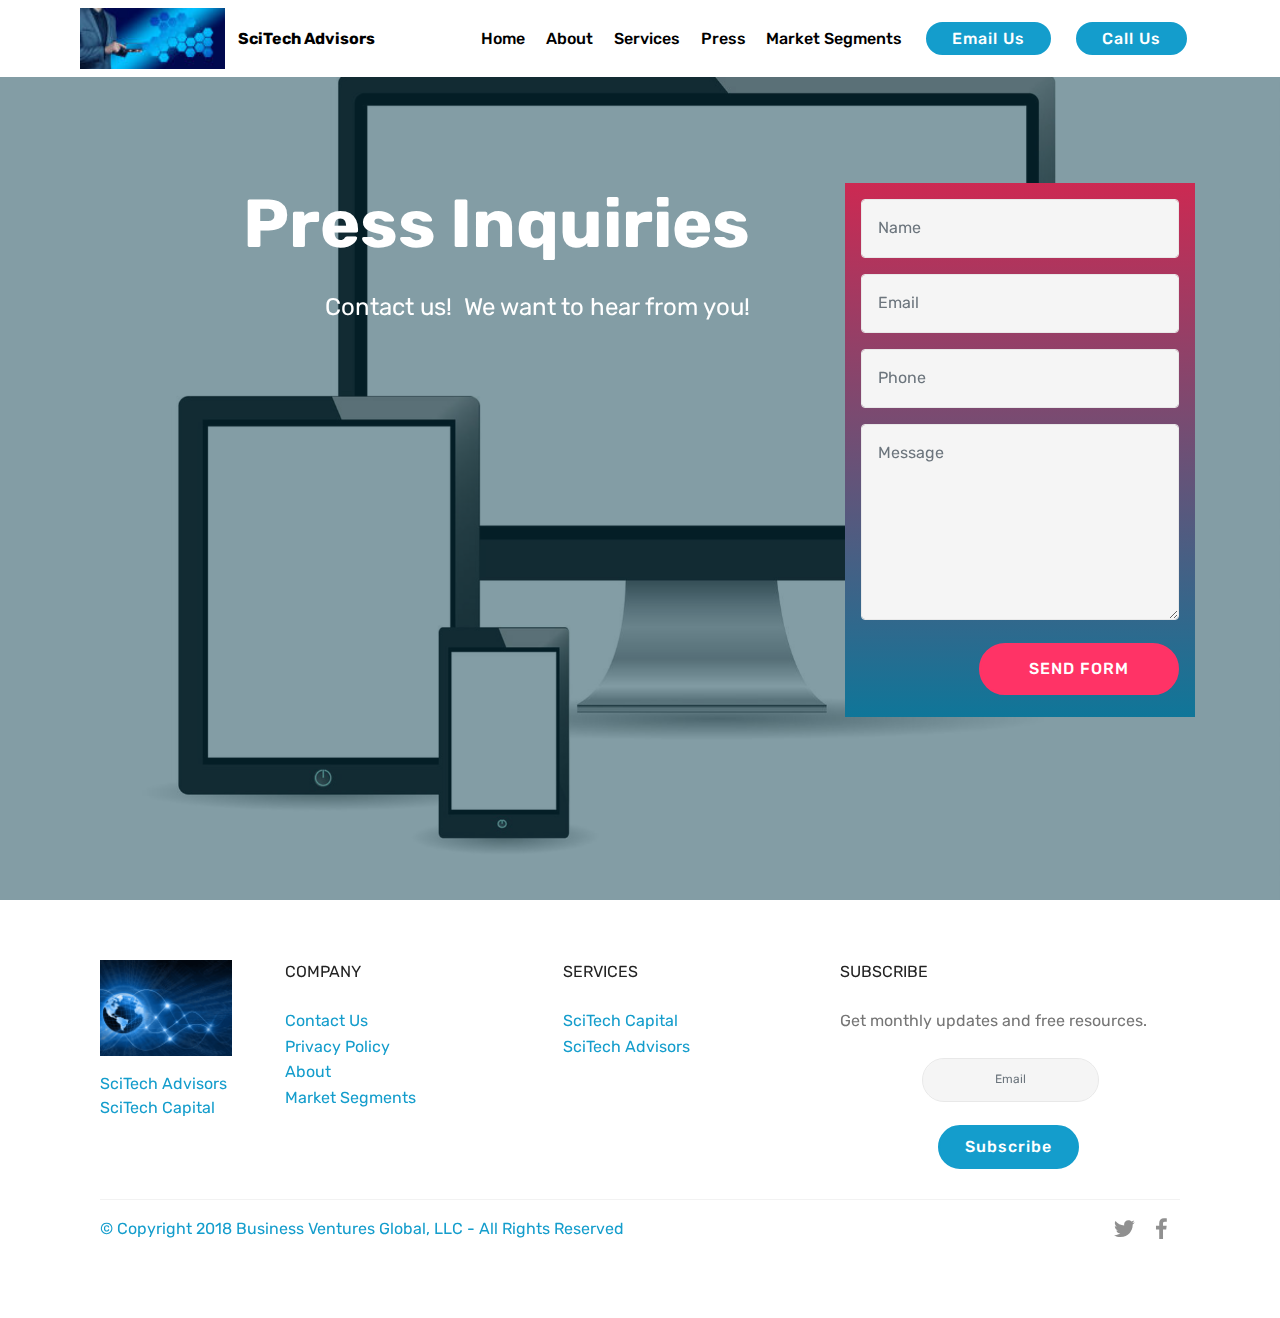
<file: page7.html>
<!DOCTYPE html>
<html >
<head>
  <!-- Site made with Mobirise Website Builder v4.8.1, https://mobirise.com -->
  <meta charset="UTF-8">
  <meta http-equiv="X-UA-Compatible" content="IE=edge">
  <meta name="generator" content="Mobirise v4.8.1, mobirise.com">
  <meta name="viewport" content="width=device-width, initial-scale=1, minimum-scale=1">
  <link rel="shortcut icon" href="assets/images/20120901-224407000-ios-128x93.png" type="image/x-icon">
  <meta name="description" content="Web Page Maker Description">
  <title>Press</title>
  <link rel="stylesheet" href="assets/web/assets/mobirise-icons/mobirise-icons.css">
  <link rel="stylesheet" href="assets/tether/tether.min.css">
  <link rel="stylesheet" href="assets/bootstrap/css/bootstrap.min.css">
  <link rel="stylesheet" href="assets/bootstrap/css/bootstrap-grid.min.css">
  <link rel="stylesheet" href="assets/bootstrap/css/bootstrap-reboot.min.css">
  <link rel="stylesheet" href="assets/dropdown/css/style.css">
  <link rel="stylesheet" href="assets/socicon/css/styles.css">
  <link rel="stylesheet" href="assets/theme/css/style.css">
  <link rel="stylesheet" href="assets/mobirise/css/mbr-additional.css" type="text/css">
  
  
  
</head>
<body>
  <section class="menu cid-r1e4N270DW" once="menu" id="menu1-1j">

    

    <nav class="navbar navbar-expand beta-menu navbar-dropdown align-items-center navbar-fixed-top navbar-toggleable-sm">
        <button class="navbar-toggler navbar-toggler-right" type="button" data-toggle="collapse" data-target="#navbarSupportedContent" aria-controls="navbarSupportedContent" aria-expanded="false" aria-label="Toggle navigation">
            <div class="hamburger">
                <span></span>
                <span></span>
                <span></span>
                <span></span>
            </div>
        </button>
        <div class="menu-logo">
            <div class="navbar-brand">
                <span class="navbar-logo">
                    <a href="scitech.html">
                         <img src="assets/images/mbr-122x51.jpg" alt="Mobirise" title="" style="height: 3.8rem;">
                    </a>
                </span>
                <span class="navbar-caption-wrap"><a class="navbar-caption text-black display-4" href="https://mobirise.com">
                        SciTech Advisors</a></span>
            </div>
        </div>
        <div class="collapse navbar-collapse" id="navbarSupportedContent">
            <ul class="navbar-nav nav-dropdown" data-app-modern-menu="true"><li class="nav-item">
                    <a class="nav-link link text-black display-4" href="scitech.html">
                        
                        Home</a>
                </li><li class="nav-item">
                    <a class="nav-link link text-black display-4" href="about.html">
                        
                        About</a>
                </li><li class="nav-item"><a class="nav-link link text-black display-4" href="page6.html">
                        
                        Services
                    </a></li><li class="nav-item"><a class="nav-link link text-black display-4" href="page7.html">
                        
                        Press</a></li><li class="nav-item"><a class="nav-link link text-black display-4" href="marketsegments.html">
                        
                        Market Segments</a></li></ul>
            <div class="navbar-buttons mbr-section-btn"><a class="btn btn-sm btn-primary display-4" href="mailto:info@scitechadvisors.net">Email Us</a> <a class="btn btn-sm btn-primary display-4" href="tel:+1-480-5191922">Call Us</a></div>
        </div>
    </nav>
</section>

<section class="engine"><a href="https://mobiri.se">Mobirise</a></section><section class="cid-r1ecgRWVFT mbr-fullscreen mbr-parallax-background" id="header15-1m">

    

    <div class="mbr-overlay" style="opacity: 0.5; background-color: rgb(7, 59, 76);"></div>

    <div class="container align-right">
<div class="row">
    <div class="mbr-white col-lg-8 col-md-7 content-container">
        <h1 class="mbr-section-title mbr-bold pb-3 mbr-fonts-style display-1">
            Press Inquiries</h1>
        <p class="mbr-text pb-3 mbr-fonts-style display-5">
            Contact us! &nbsp;We want to hear from you!<br></p>
    </div>
    <div class="col-lg-4 col-md-5">
    <div class="form-container">
        <div class="media-container-column" data-form-type="formoid">
            <div data-form-alert="" hidden="" class="align-center">Thanks for filling out the form!</div>
            <form class="mbr-form" action="https://mobirise.com/" method="post" data-form-title="Mobirise Form"><input type="hidden" name="email" data-form-email="true" value="GO/IhbFS0O8ESzemFFa6bqd7dg9g5Od7PKiF9WfZ3GblYtD6cqYW6UBahiR7K/4V+NamVt0XfhlM4G9EtSr8NsfsAzGbVRM/kLtODC4z3u5CFO4JkpUfNMLSxvWMkgYl" data-form-field="Email">
                <div data-for="name">
                    <div class="form-group">
                        <input type="text" class="form-control px-3" name="name" data-form-field="Name" placeholder="Name" required="" id="name-header15-1m">
                    </div>
                </div>
                <div data-for="email">
                    <div class="form-group">
                        <input type="email" class="form-control px-3" name="email" data-form-field="Email" placeholder="Email" required="" id="email-header15-1m">
                    </div>
                </div>
                <div data-for="phone">
                    <div class="form-group">
                        <input type="tel" class="form-control px-3" name="phone" data-form-field="Phone" placeholder="Phone" id="phone-header15-1m">
                    </div>
                </div>
                <div class="form-group" data-for="message">
                    <textarea type="text" class="form-control px-3" name="message" rows="7" placeholder="Message" data-form-field="Message" id="message-header15-1m"></textarea>
                </div>
                <span class="input-group-btn"><button href="" type="submit" class="btn btn-form btn-secondary display-4">SEND FORM</button></span>
            </form>
        </div>
    </div>
    </div>
</div>
    </div>
    
</section>

<section class="footer3 cid-r1eclWv85v" id="footer3-1o">

    

    

    <div class="container">
        <div class="media-container-row content">
            <div class="col-md-2 col-sm-4">
                <div class="mb-3 img-logo">
                    <a href="scitech.html">
                         <img src="assets/images/20120901-224407000-ios-128x93.png" alt="Mobirise" title="">
                    </a>
                </div>
                <p class="mbr-fonts-style foot-logo display-7">
                    <a href="scitechadvisors.html">SciTech Advisors</a><br><a href="scitechcapital.html">SciTech Capital</a></p>
            </div>
            <div class="col-md-3 col-sm-4">
                <p class="mb-4 mbr-fonts-style foot-title display-7">
                    COMPANY</p>
                <p class="mbr-text mbr-links-column mbr-fonts-style display-7"><a href="mailto:info@scitechadvisors.net">Contact Us</a><br><a href="privacypolicy.html">Privacy Policy</a><br><a href="about.html">About</a><br><a href="marketsegments.html">Market Segments</a><br><br></p>
            </div>
            <div class="col-md-3 col-sm-4">
                <p class="mb-4 mbr-fonts-style foot-title display-7">
                    SERVICES</p>
                <p class="mbr-text mbr-fonts-style mbr-links-column display-7"><a href="scitechcapital.html">SciTech Capital</a><br><a href="scitechadvisors.html">SciTech Advisors</a></p>
            </div>
            <div class="col-md-4 col-sm-12">
                <p class="mb-4 mbr-fonts-style foot-title display-7">
                    SUBSCRIBE
                </p>
                <p class="mbr-text form-text mbr-fonts-style display-7">
                    Get monthly updates and free resources.
                </p>
                <div class="media-container-column" data-form-type="formoid">
                    <div data-form-alert="" hidden="" class="align-center">Thanks for filling out the form!</div>

                    <form class="form-inline" action="https://mobirise.com/" method="post" data-form-title="Mobirise Form">
                        <input type="hidden" value="E3XneHaZtK3xS1mqE2CEGFk1OewGWh+MybjHAhI3TSsZqhegefrb8dLrFeFz9v4vaZTu3C2HldwJypOEKCZ5nVd94I5suxdpsxX6iXr9Sm22z9FHNv5hb44qAZ2aPhpz" data-form-email="true">
                        <div class="form-group">
                            <input type="email" class="form-control input-sm input-inverse my-2" name="email" required="" data-form-field="Email" placeholder="Email" id="email-footer3-1o">
                        </div>
                        <div class="input-group-btn m-2">
                            <button href="" class="btn btn-primary display-4" type="submit" role="button">Subscribe</button>
                        </div>
                    </form>
                </div>

            </div>
        </div>
        <div class="footer-lower">
            <div class="media-container-row">
                <div class="col-sm-12">
                    <hr>
                </div>
            </div>
            <div class="media-container-row">
                <div class="col-sm-6 copyright">
                    <p class="mbr-text mbr-fonts-style display-7"><a href="http://www.businessventuresglobal.com" target="_blank">
                        © Copyright 2018 Business Ventures Global, LLC - All Rights Reserved
                    </a></p>
                </div>
                <div class="col-md-6">
                    <div class="social-list align-right">
                        <div class="soc-item">
                            <a href="https://twitter.com/VeteranBusines" target="_blank">
                                <span class="mbr-iconfont mbr-iconfont-social socicon-twitter socicon"></span>
                            </a>
                        </div>
                        <div class="soc-item">
                            <a href="https://www.facebook.com/BusinessVenturesGlobal/" target="_blank">
                                <span class="mbr-iconfont mbr-iconfont-social socicon-facebook socicon"></span>
                            </a>
                        </div>
                        
                        
                        
                        
                    </div>
                </div>
            </div>
        </div>
    </div>
</section>


  <script src="assets/web/assets/jquery/jquery.min.js"></script>
  <script src="assets/popper/popper.min.js"></script>
  <script src="assets/tether/tether.min.js"></script>
  <script src="assets/bootstrap/js/bootstrap.min.js"></script>
  <script src="assets/smoothscroll/smooth-scroll.js"></script>
  <script src="assets/dropdown/js/script.min.js"></script>
  <script src="assets/touchswipe/jquery.touch-swipe.min.js"></script>
  <script src="assets/parallax/jarallax.min.js"></script>
  <script src="assets/theme/js/script.js"></script>
  <script src="assets/formoid/formoid.min.js"></script>
  
  
</body>
</html>
</file>
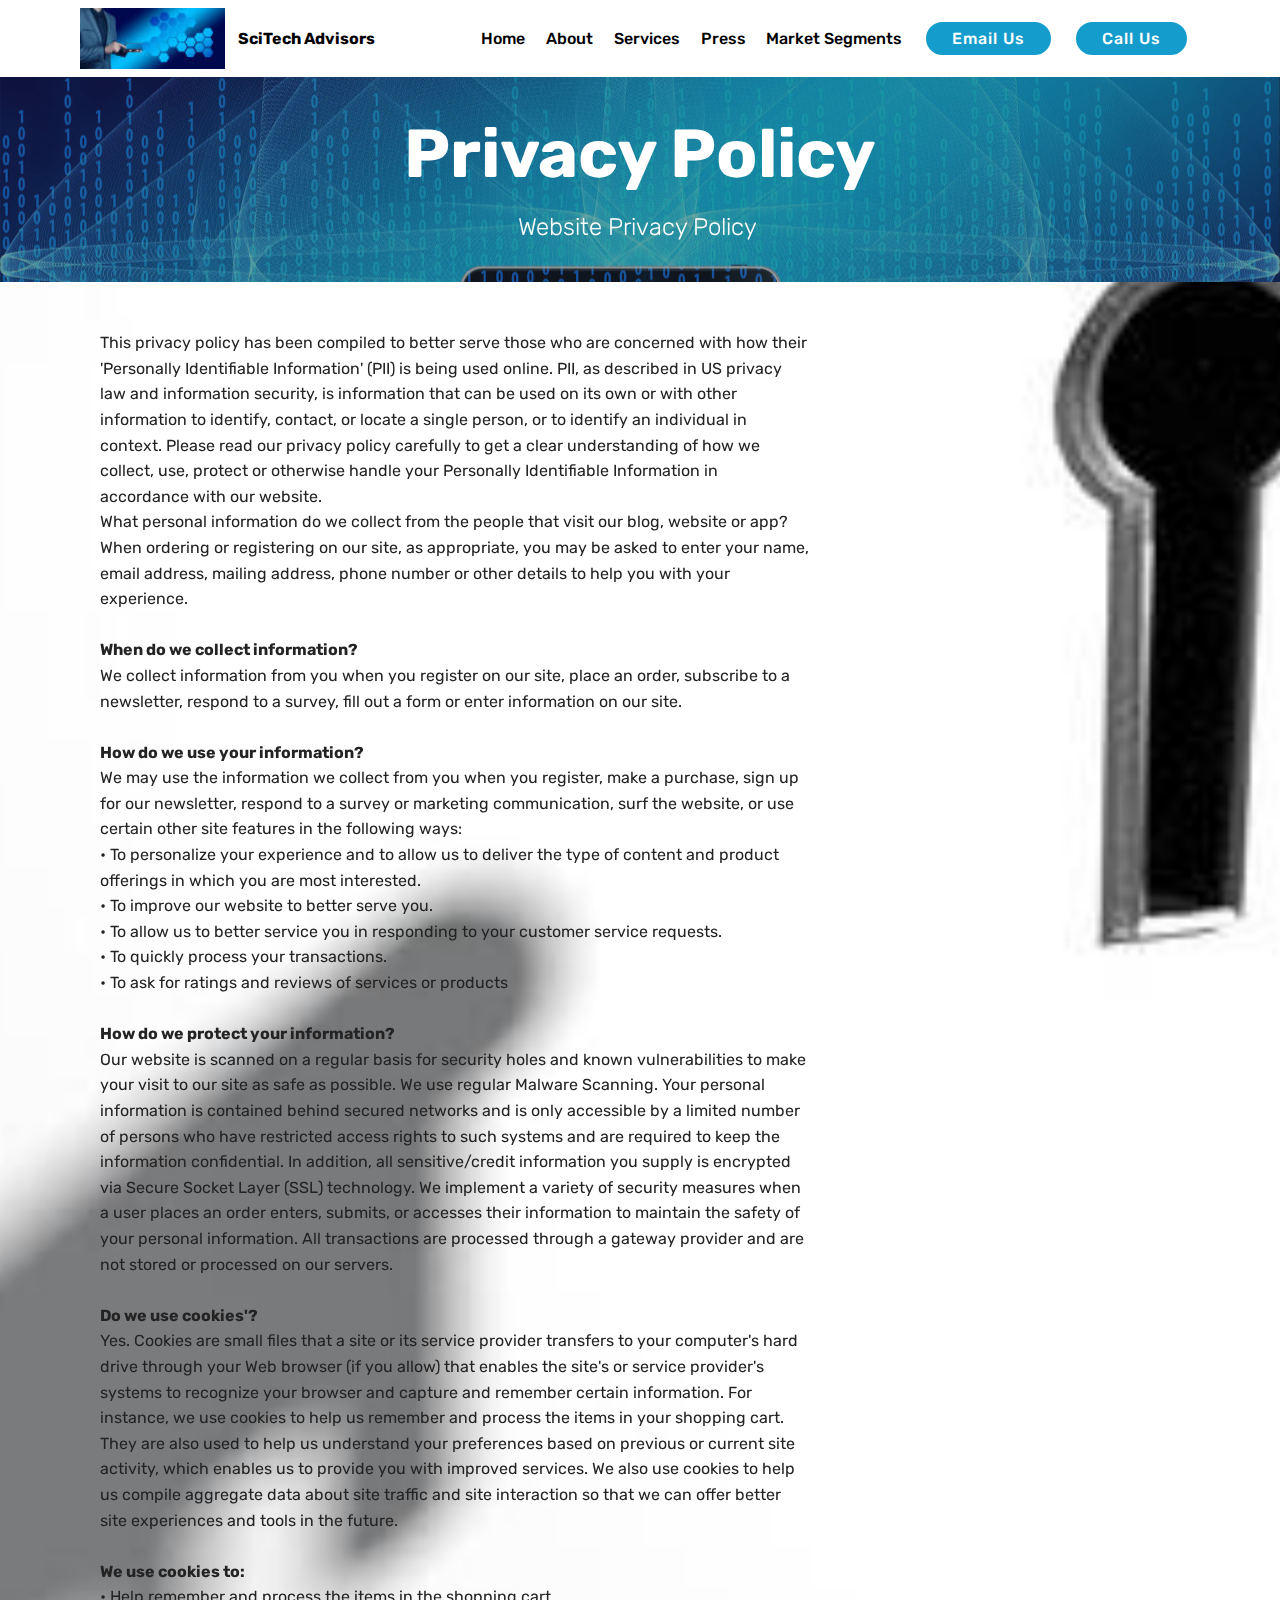
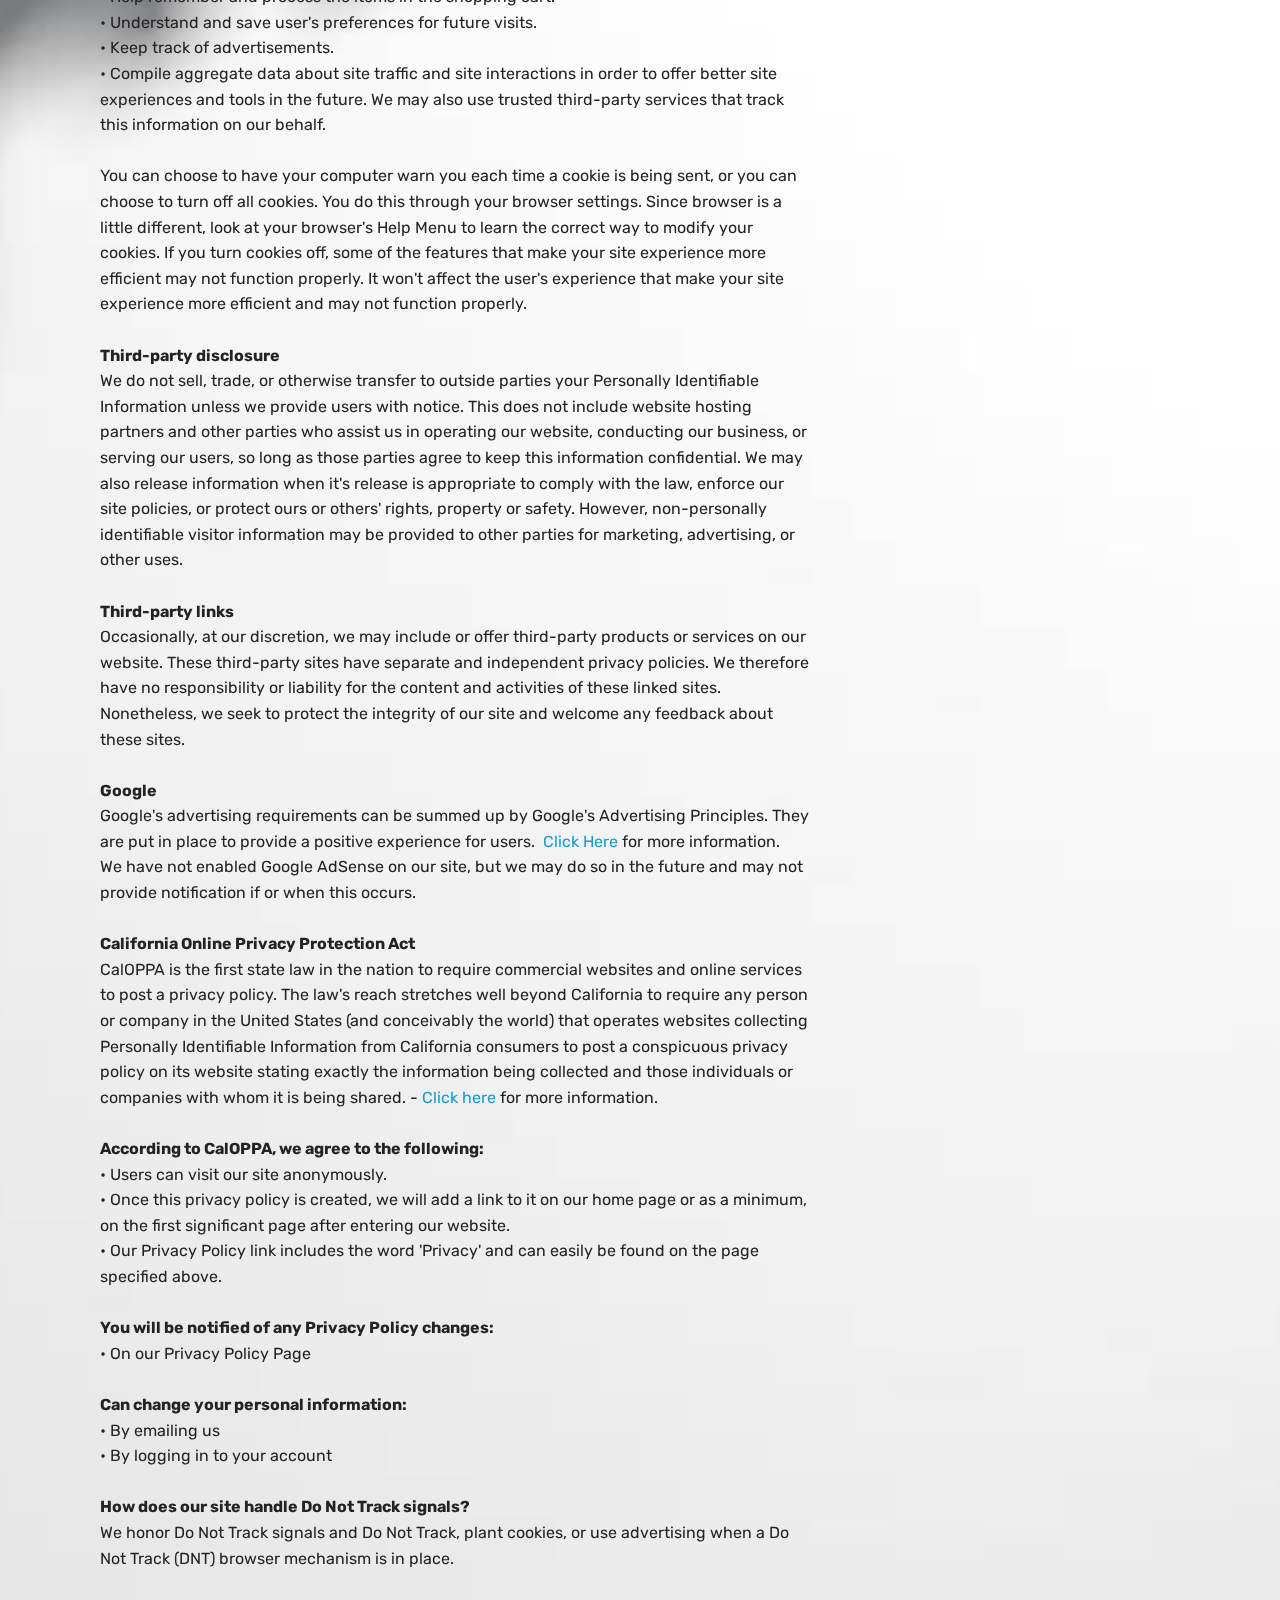
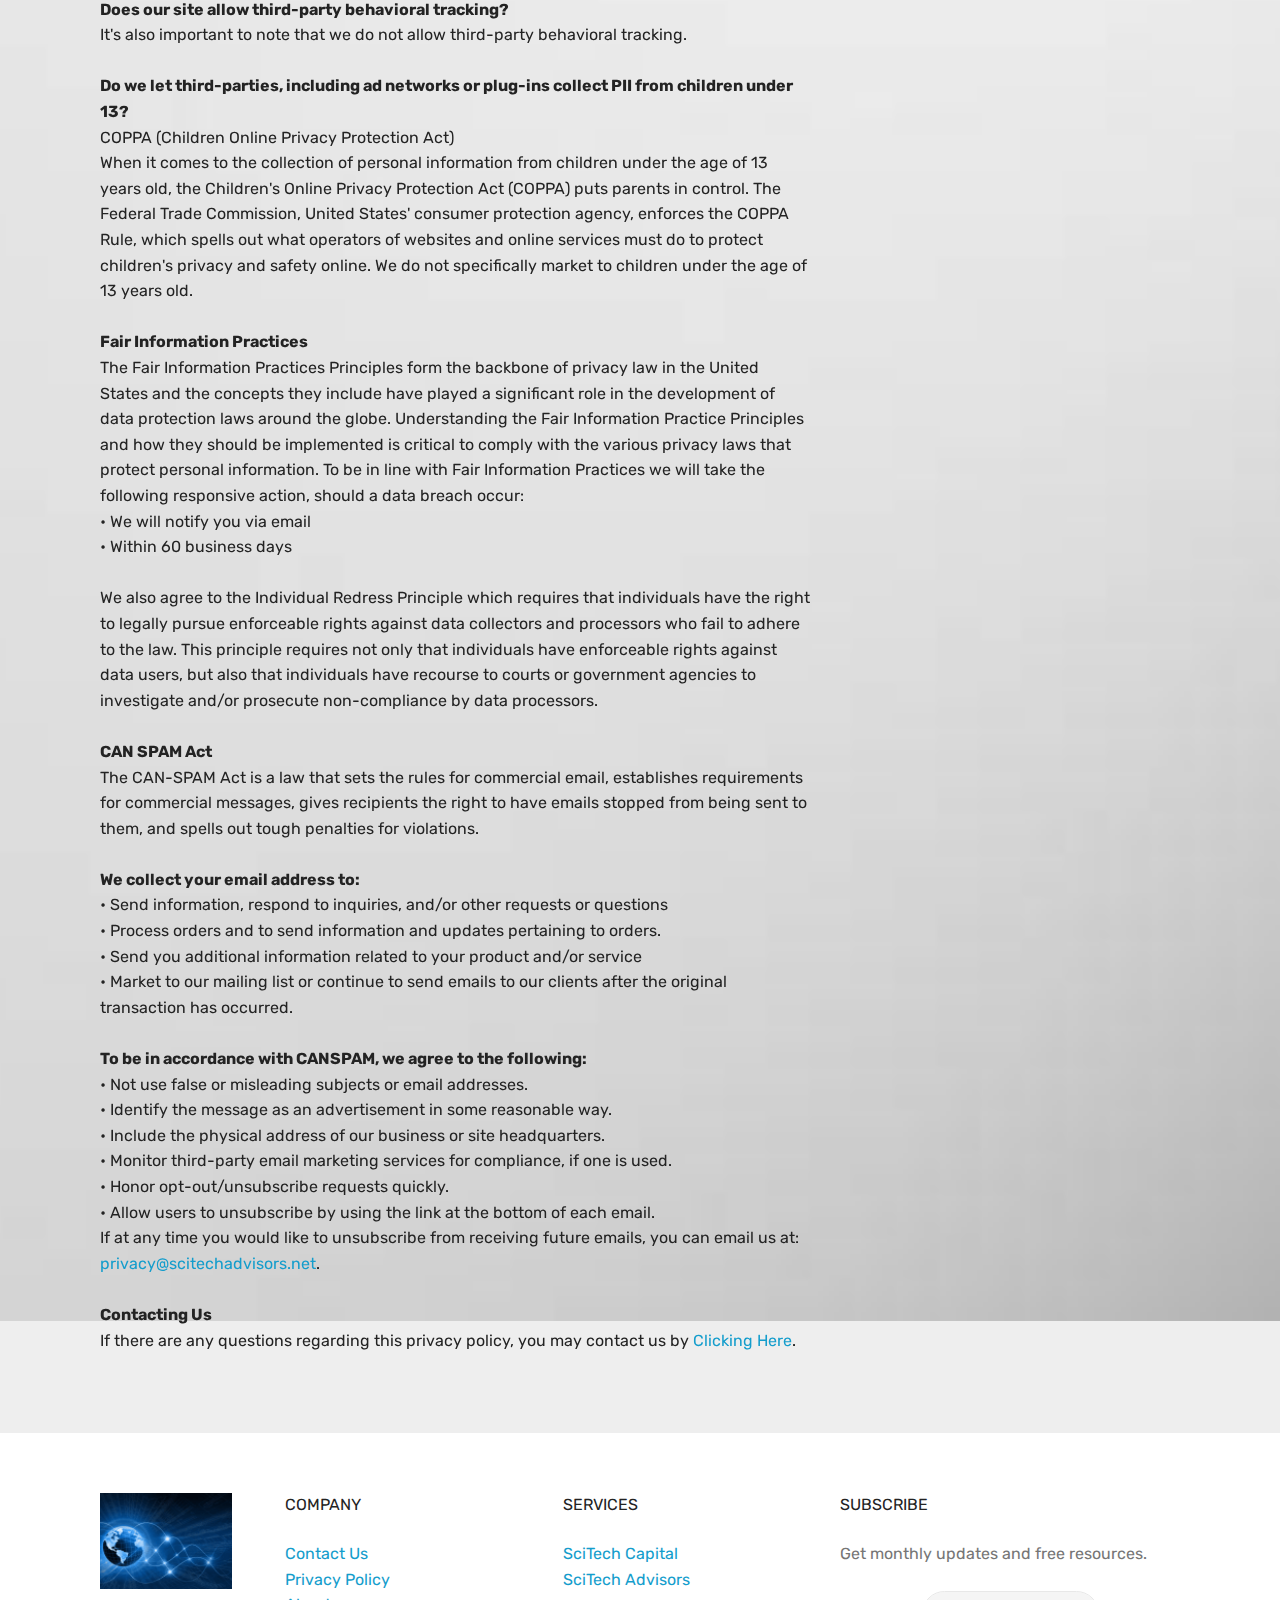
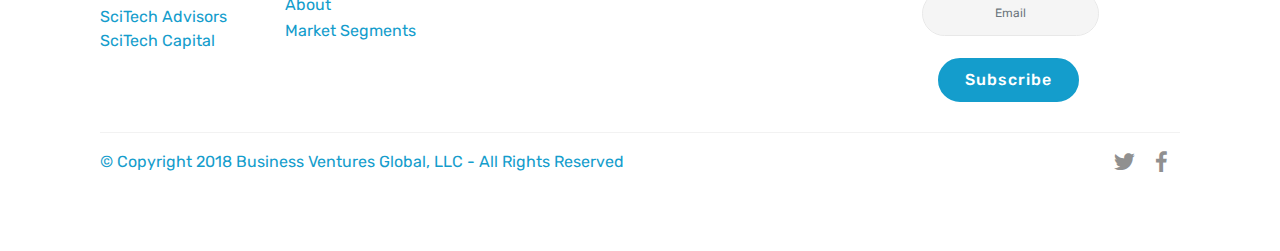
<file: privacypolicy.html>
<!DOCTYPE html>
<html >
<head>
  <!-- Site made with Mobirise Website Builder v4.8.1, https://mobirise.com -->
  <meta charset="UTF-8">
  <meta http-equiv="X-UA-Compatible" content="IE=edge">
  <meta name="generator" content="Mobirise v4.8.1, mobirise.com">
  <meta name="viewport" content="width=device-width, initial-scale=1, minimum-scale=1">
  <link rel="shortcut icon" href="assets/images/20120901-224407000-ios-128x93.png" type="image/x-icon">
  <meta name="description" content="Privacy Policy">
  <title>Privacy Policy</title>
  <link rel="stylesheet" href="assets/web/assets/mobirise-icons/mobirise-icons.css">
  <link rel="stylesheet" href="assets/tether/tether.min.css">
  <link rel="stylesheet" href="assets/bootstrap/css/bootstrap.min.css">
  <link rel="stylesheet" href="assets/bootstrap/css/bootstrap-grid.min.css">
  <link rel="stylesheet" href="assets/bootstrap/css/bootstrap-reboot.min.css">
  <link rel="stylesheet" href="assets/dropdown/css/style.css">
  <link rel="stylesheet" href="assets/socicon/css/styles.css">
  <link rel="stylesheet" href="assets/theme/css/style.css">
  <link rel="stylesheet" href="assets/mobirise/css/mbr-additional.css" type="text/css">
  
  
  
</head>
<body>
  <section class="menu cid-r1jm8RZhoY" once="menu" id="menu1-1y">

    

    <nav class="navbar navbar-expand beta-menu navbar-dropdown align-items-center navbar-fixed-top navbar-toggleable-sm">
        <button class="navbar-toggler navbar-toggler-right" type="button" data-toggle="collapse" data-target="#navbarSupportedContent" aria-controls="navbarSupportedContent" aria-expanded="false" aria-label="Toggle navigation">
            <div class="hamburger">
                <span></span>
                <span></span>
                <span></span>
                <span></span>
            </div>
        </button>
        <div class="menu-logo">
            <div class="navbar-brand">
                <span class="navbar-logo">
                    <a href="scitech.html">
                         <img src="assets/images/mbr-122x51.jpg" alt="Mobirise" title="" style="height: 3.8rem;">
                    </a>
                </span>
                <span class="navbar-caption-wrap"><a class="navbar-caption text-black display-4" href="https://mobirise.com">
                        SciTech Advisors</a></span>
            </div>
        </div>
        <div class="collapse navbar-collapse" id="navbarSupportedContent">
            <ul class="navbar-nav nav-dropdown" data-app-modern-menu="true"><li class="nav-item">
                    <a class="nav-link link text-black display-4" href="scitech.html">
                        
                        Home</a>
                </li><li class="nav-item">
                    <a class="nav-link link text-black display-4" href="about.html">
                        
                        About</a>
                </li><li class="nav-item"><a class="nav-link link text-black display-4" href="page6.html">
                        
                        Services
                    </a></li><li class="nav-item"><a class="nav-link link text-black display-4" href="page7.html">
                        
                        Press</a></li><li class="nav-item"><a class="nav-link link text-black display-4" href="marketsegments.html">
                        
                        Market Segments</a></li></ul>
            <div class="navbar-buttons mbr-section-btn"><a class="btn btn-sm btn-primary display-4" href="mailto:info@scitechadvisors.net">Email Us</a> <a class="btn btn-sm btn-primary display-4" href="tel:+1-480-5191922">Call Us</a></div>
        </div>
    </nav>
</section>

<section class="engine"><a href="https://mobiri.se/o">free portfolio web templates</a></section><section class="mbr-section content5 cid-r1Y2PEBHlL mbr-parallax-background" id="content5-26">

    

    <div class="mbr-overlay" style="opacity: 0.4; background-color: rgb(35, 35, 35);">
    </div>

    <div class="container">
        <div class="media-container-row">
            <div class="title col-12 col-md-8">
                <h2 class="align-center mbr-bold mbr-white pb-3 mbr-fonts-style display-1">Privacy Policy</h2>
                <h3 class="mbr-section-subtitle align-center mbr-light mbr-white pb-3 mbr-fonts-style display-5">Website Privacy Policy&nbsp;</h3>
                
                
            </div>
        </div>
    </div>
</section>

<section class="header9 cid-qX9RXcWZen mbr-fullscreen mbr-parallax-background" id="header9-m">

    

    

    <div class="container">
        <div class="media-container-column mbr-white col-md-8">
            
            
            <p class="mbr-text align-left pb-3 mbr-fonts-style display-7">This privacy policy has been compiled to better serve those who are concerned with how their 'Personally Identifiable Information' (PII) is being used online. PII, as described in US privacy law and information security, is information that can be used on its own or with other information to identify, contact, or locate a single person, or to identify an individual in context. Please read our privacy policy carefully to get a clear understanding of how we collect, use, protect or otherwise handle your Personally Identifiable Information in accordance with our website.
<br>What personal information do we collect from the people that visit our blog, website or app?
<br>When ordering or registering on our site, as appropriate, you may be asked to enter your name, email address, mailing address, phone number or other details to help you with your experience.<br>
<br><strong>When do we collect information?
</strong><br>We collect information from you when you register on our site, place an order, subscribe to a newsletter, respond to a survey, fill out a form or enter information on our site.
<br><strong><br>How do we use your information?
</strong><br>We may use the information we collect from you when you register, make a purchase, sign up for our newsletter, respond to a survey or marketing communication, surf the website, or use certain other site features in the following ways:
<br>•	To personalize your experience and to allow us to deliver the type of content and product offerings in which you are most interested.
<br>•	To improve our website to better serve you.
<br>•	To allow us to better service you in responding to your customer service requests.
<br>•	To quickly process your transactions.
<br>•	To ask for ratings and reviews of services or products
<br><br><strong>How do we protect your information?
</strong><br>Our website is scanned on a regular basis for security holes and known vulnerabilities to make your visit to our site as safe as possible.  We use regular Malware Scanning.  Your personal information is contained behind secured networks and is only accessible by a limited number of persons who have restricted access rights to such systems and are required to keep the information confidential. In addition, all sensitive/credit information you supply is encrypted via Secure Socket Layer (SSL) technology.  We implement a variety of security measures when a user places an order enters, submits, or accesses their information to maintain the safety of your personal information.  All transactions are processed through a gateway provider and are not stored or processed on our servers.
<br><br><strong>Do we use cookies'?
</strong><br>Yes. Cookies are small files that a site or its service provider transfers to your computer's hard drive through your Web browser (if you allow) that enables the site's or service provider's systems to recognize your browser and capture and remember certain information. For instance, we use cookies to help us remember and process the items in your shopping cart. They are also used to help us understand your preferences based on previous or current site activity, which enables us to provide you with improved services. We also use cookies to help us compile aggregate data about site traffic and site interaction so that we can offer better site experiences and tools in the future.
<br><br><strong>We use cookies to:</strong>
<br>•	Help remember and process the items in the shopping cart.
<br>•	Understand and save user's preferences for future visits.
<br>•	Keep track of advertisements.
<br>•	Compile aggregate data about site traffic and site interactions in order to offer better site experiences and tools in the future. We may also use trusted third-party services that track this information on our behalf.
<br><br>You can choose to have your computer warn you each time a cookie is being sent, or you can choose to turn off all cookies. You do this through your browser settings. Since browser is a little different, look at your browser's Help Menu to learn the correct way to modify your cookies.  If you turn cookies off, some of the features that make your site experience more efficient may not function properly. It won't affect the user's experience that make your site experience more efficient and may not function properly.
<br><br><strong>Third-party disclosure</strong>
<br>We do not sell, trade, or otherwise transfer to outside parties your Personally Identifiable Information unless we provide users with notice. This does not include website hosting partners and other parties who assist us in operating our website, conducting our business, or serving our users, so long as those parties agree to keep this information confidential. We may also release information when it's release is appropriate to comply with the law, enforce our site policies, or protect ours or others' rights, property or safety.  However, non-personally identifiable visitor information may be provided to other parties for marketing, advertising, or other uses.
<br><br><strong>Third-party links</strong>
<br>Occasionally, at our discretion, we may include or offer third-party products or services on our website. These third-party sites have separate and independent privacy policies. We therefore have no responsibility or liability for the content and activities of these linked sites. Nonetheless, we seek to protect the integrity of our site and welcome any feedback about these sites.
<br><br><strong>Google</strong>
<br>Google's advertising requirements can be summed up by Google's Advertising Principles. They are put in place to provide a positive experience for users. &nbsp;<a href="https://support.google.com/adwordspolicy/answer/1316548?hl=en " target="_blank">Click Here</a> for more information.<br>We have not enabled Google AdSense on our site, but we may do so in the future and may not provide notification if or when this occurs.
<br><br><strong>California Online Privacy Protection Act</strong>
<br>CalOPPA is the first state law in the nation to require commercial websites and online services to post a privacy policy. The law's reach stretches well beyond California to require any person or company in the United States (and conceivably the world) that operates websites collecting Personally Identifiable Information from California consumers to post a conspicuous privacy policy on its website stating exactly the information being collected and those individuals or companies with whom it is being shared. - <a href="http://consumercal.org/california-online-privacy-protection-act-caloppa/#sthash.0FdRbT51.dpuf " target="_blank">Click here</a> for more information.&nbsp;<br><br><strong>According to CalOPPA, we agree to the following:
</strong><br>•	Users can visit our site anonymously.
<br>•	Once this privacy policy is created, we will add a link to it on our home page or as a minimum, on the first significant page after entering our website.
<br>•	Our Privacy Policy link includes the word 'Privacy' and can easily be found on the page specified above.
<br><br><strong>You will be notified of any Privacy Policy changes:</strong>
<br>•	On our Privacy Policy Page
<br>
<br><strong>Can change your personal information:</strong>
<br>•	By emailing us
<br>•	By logging in to your account
<br><br><strong>How does our site handle Do Not Track signals?</strong>
<br>We honor Do Not Track signals and Do Not Track, plant cookies, or use advertising when a Do Not Track (DNT) browser mechanism is in place.
<br><br><strong>Does our site allow third-party behavioral tracking?</strong>
<br>It's also important to note that we do not allow third-party behavioral tracking.<br><br><strong>Do we let third-parties, including ad networks or plug-ins collect PII from children under 13?
</strong><br>COPPA (Children Online Privacy Protection Act)
<br>When it comes to the collection of personal information from children under the age of 13 years old, the Children's Online Privacy Protection Act (COPPA) puts parents in control. The Federal Trade Commission, United States' consumer protection agency, enforces the COPPA Rule, which spells out what operators of websites and online services must do to protect children's privacy and safety online.  We do not specifically market to children under the age of 13 years old.
<br><br><strong>Fair Information Practices
</strong><br>The Fair Information Practices Principles form the backbone of privacy law in the United States and the concepts they include have played a significant role in the development of data protection laws around the globe. Understanding the Fair Information Practice Principles and how they should be implemented is critical to comply with the various privacy laws that protect personal information.  To be in line with Fair Information Practices we will take the following responsive action, should a data breach occur:
<br>•	We will notify you via email
<br>•	Within 60 business days
<br><br>We also agree to the Individual Redress Principle which requires that individuals have the right to legally pursue enforceable rights against data collectors and processors who fail to adhere to the law. This principle requires not only that individuals have enforceable rights against data users, but also that individuals have recourse to courts or government agencies to investigate and/or prosecute non-compliance by data processors.
<br><br><strong>CAN SPAM Act
</strong><br>The CAN-SPAM Act is a law that sets the rules for commercial email, establishes requirements for commercial messages, gives recipients the right to have emails stopped from being sent to them, and spells out tough penalties for violations.
<br><br><strong>We collect your email address to:
</strong><br>•	Send information, respond to inquiries, and/or other requests or questions
<br>•	Process orders and to send information and updates pertaining to orders.
<br>•	Send you additional information related to your product and/or service
<br>•	Market to our mailing list or continue to send emails to our clients after the original transaction has occurred.
<br><br><strong>To be in accordance with CANSPAM, we agree to the following:
</strong><br>•	Not use false or misleading subjects or email addresses.
<br>•	Identify the message as an advertisement in some reasonable way.
<br>•	Include the physical address of our business or site headquarters.
<br>•	Monitor third-party email marketing services for compliance, if one is used.
<br>•	Honor opt-out/unsubscribe requests quickly.
<br>•	Allow users to unsubscribe by using the link at the bottom of each email.
<br>If at any time you would like to unsubscribe from receiving future emails, you can email us at:
<br><a href="mailto:privacy@scitechadvisors.net">privacy@scitechadvisors.net</a>.
<br><br><strong>Contacting Us
</strong><br>If there are any questions regarding this privacy policy, you may contact us by <a href="mailto:privacy@scitechadvisors.net">Clicking Here</a>.&nbsp;<br></p>
            
        </div>
    </div>

    
</section>

<section class="footer3 cid-r05p4Rb7Dk" id="footer3-1f">

    

    

    <div class="container">
        <div class="media-container-row content">
            <div class="col-md-2 col-sm-4">
                <div class="mb-3 img-logo">
                    <a href="scitech.html">
                         <img src="assets/images/20120901-224407000-ios-128x93.png" alt="Mobirise" title="">
                    </a>
                </div>
                <p class="mbr-fonts-style foot-logo display-7">
                    <a href="scitechadvisors.html">SciTech Advisors</a><br><a href="scitechcapital.html">SciTech Capital</a></p>
            </div>
            <div class="col-md-3 col-sm-4">
                <p class="mb-4 mbr-fonts-style foot-title display-7">
                    COMPANY</p>
                <p class="mbr-text mbr-links-column mbr-fonts-style display-7"><a href="mailto:info@scitechadvisors.net">Contact Us</a><br><a href="privacypolicy.html">Privacy Policy</a><br><a href="about.html">About</a><br><a href="marketsegments.html">Market Segments</a><br><br></p>
            </div>
            <div class="col-md-3 col-sm-4">
                <p class="mb-4 mbr-fonts-style foot-title display-7">
                    SERVICES</p>
                <p class="mbr-text mbr-fonts-style mbr-links-column display-7"><a href="scitechcapital.html">SciTech Capital</a><br><a href="scitechadvisors.html">SciTech Advisors</a></p>
            </div>
            <div class="col-md-4 col-sm-12">
                <p class="mb-4 mbr-fonts-style foot-title display-7">
                    SUBSCRIBE
                </p>
                <p class="mbr-text form-text mbr-fonts-style display-7">
                    Get monthly updates and free resources.
                </p>
                <div class="media-container-column" data-form-type="formoid">
                    <div data-form-alert="" hidden="" class="align-center">Thanks for filling out the form!</div>

                    <form class="form-inline" action="https://mobirise.com/" method="post" data-form-title="Mobirise Form">
                        <input type="hidden" value="EDpxtFXzEPclB564mFEBD+ooy+Ee5AtN8SxzlW9QYbw35/gbtawLcYE1VEglX9pF95YhMU1anWnh0JXGXvG0UqAhruvQBt6LWy3aBxtLWK4Fs8yLrv90vefhQRzDdXvE" data-form-email="true">
                        <div class="form-group">
                            <input type="email" class="form-control input-sm input-inverse my-2" name="email" required="" data-form-field="Email" placeholder="Email" id="email-footer3-1f">
                        </div>
                        <div class="input-group-btn m-2">
                            <button href="" class="btn btn-primary display-4" type="submit" role="button">Subscribe</button>
                        </div>
                    </form>
                </div>

            </div>
        </div>
        <div class="footer-lower">
            <div class="media-container-row">
                <div class="col-sm-12">
                    <hr>
                </div>
            </div>
            <div class="media-container-row">
                <div class="col-sm-6 copyright">
                    <p class="mbr-text mbr-fonts-style display-7"><a href="http://www.businessventuresglobal.com" target="_blank">
                        © Copyright 2018 Business Ventures Global, LLC - All Rights Reserved
                    </a></p>
                </div>
                <div class="col-md-6">
                    <div class="social-list align-right">
                        <div class="soc-item">
                            <a href="https://twitter.com/VeteranBusines" target="_blank">
                                <span class="mbr-iconfont mbr-iconfont-social socicon-twitter socicon"></span>
                            </a>
                        </div>
                        <div class="soc-item">
                            <a href="https://www.facebook.com/BusinessVenturesGlobal/" target="_blank">
                                <span class="mbr-iconfont mbr-iconfont-social socicon-facebook socicon"></span>
                            </a>
                        </div>
                        
                        
                        
                        
                    </div>
                </div>
            </div>
        </div>
    </div>
</section>


  <script src="assets/web/assets/jquery/jquery.min.js"></script>
  <script src="assets/popper/popper.min.js"></script>
  <script src="assets/tether/tether.min.js"></script>
  <script src="assets/bootstrap/js/bootstrap.min.js"></script>
  <script src="assets/smoothscroll/smooth-scroll.js"></script>
  <script src="assets/parallax/jarallax.min.js"></script>
  <script src="assets/dropdown/js/script.min.js"></script>
  <script src="assets/touchswipe/jquery.touch-swipe.min.js"></script>
  <script src="assets/theme/js/script.js"></script>
  <script src="assets/formoid/formoid.min.js"></script>
  
  
</body>
</html>
</file>
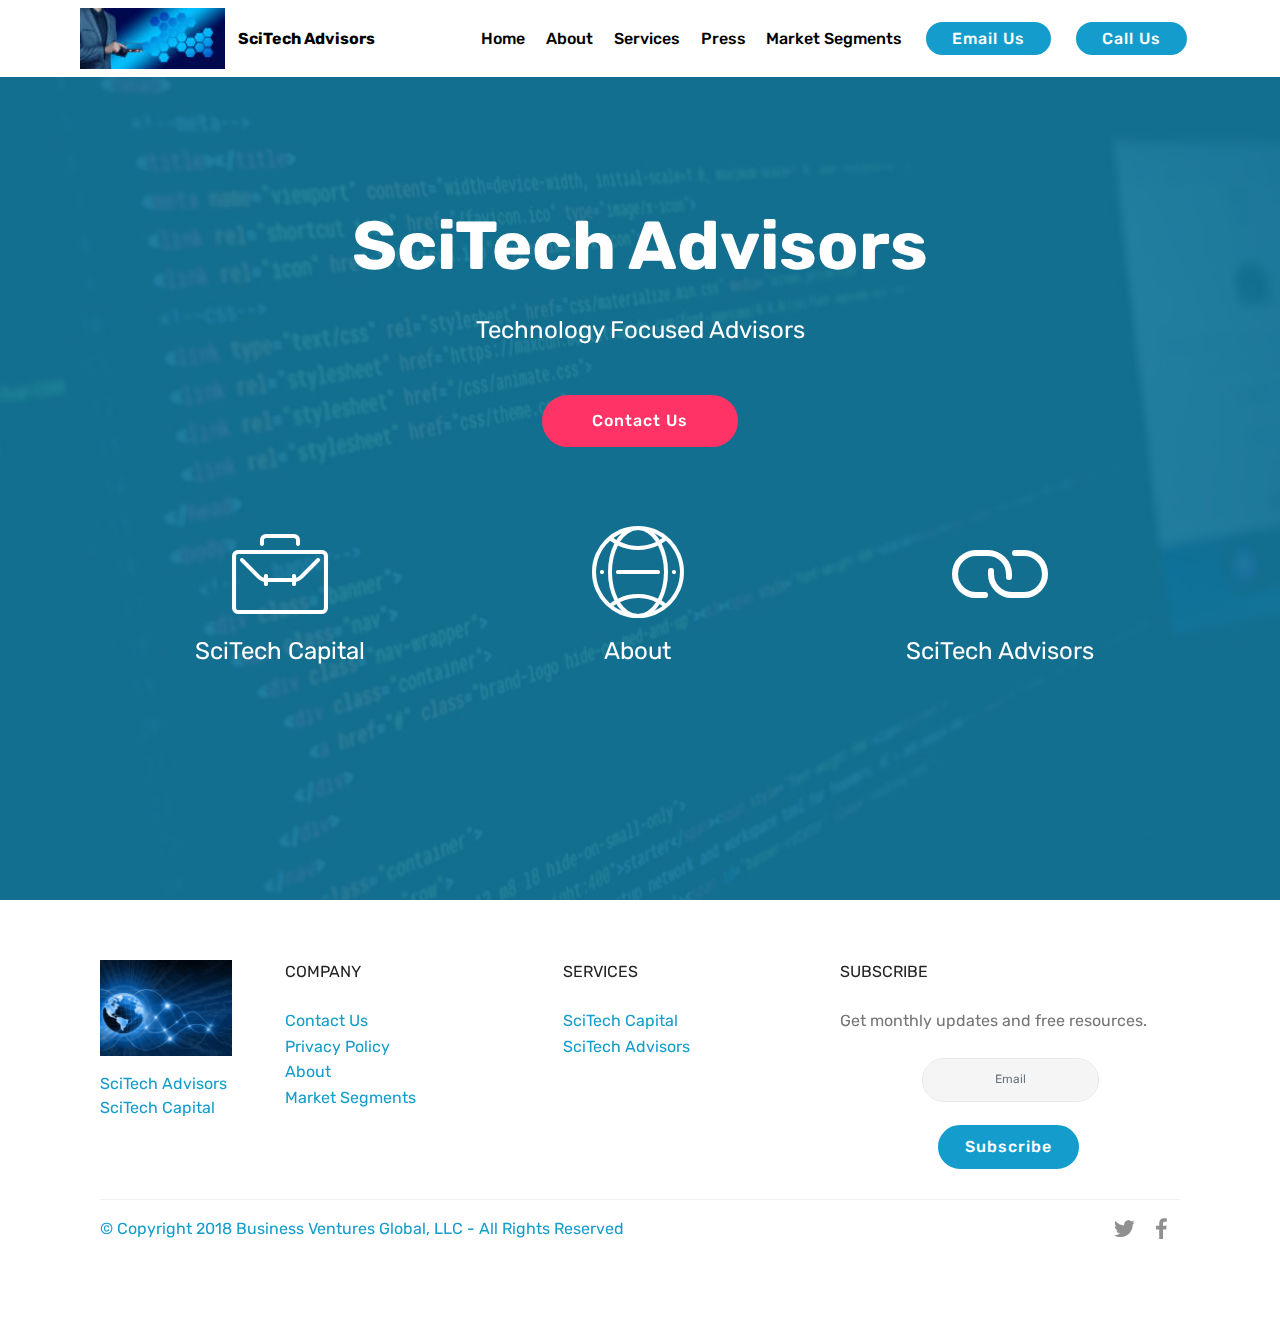
<file: scitech.html>
<!DOCTYPE html>
<html >
<head>
  <!-- Site made with Mobirise Website Builder v4.8.1, https://mobirise.com -->
  <meta charset="UTF-8">
  <meta http-equiv="X-UA-Compatible" content="IE=edge">
  <meta name="generator" content="Mobirise v4.8.1, mobirise.com">
  <meta name="viewport" content="width=device-width, initial-scale=1, minimum-scale=1">
  <link rel="shortcut icon" href="assets/images/20120901-224407000-ios-128x93.png" type="image/x-icon">
  <meta name="description" content="SciTech Advisors
SciTech Capital 
Home Page">
  <title>SciTech</title>
  <link rel="stylesheet" href="assets/web/assets/mobirise-icons/mobirise-icons.css">
  <link rel="stylesheet" href="assets/web/assets/mobirise-icons-bold/mobirise-icons-bold.css">
  <link rel="stylesheet" href="assets/tether/tether.min.css">
  <link rel="stylesheet" href="assets/bootstrap/css/bootstrap.min.css">
  <link rel="stylesheet" href="assets/bootstrap/css/bootstrap-grid.min.css">
  <link rel="stylesheet" href="assets/bootstrap/css/bootstrap-reboot.min.css">
  <link rel="stylesheet" href="assets/dropdown/css/style.css">
  <link rel="stylesheet" href="assets/socicon/css/styles.css">
  <link rel="stylesheet" href="assets/theme/css/style.css">
  <link rel="stylesheet" href="assets/mobirise/css/mbr-additional.css" type="text/css">
  
  
  
</head>
<body>
  <section class="menu cid-r1e4N270DW" once="menu" id="menu1-1h">

    

    <nav class="navbar navbar-expand beta-menu navbar-dropdown align-items-center navbar-fixed-top navbar-toggleable-sm">
        <button class="navbar-toggler navbar-toggler-right" type="button" data-toggle="collapse" data-target="#navbarSupportedContent" aria-controls="navbarSupportedContent" aria-expanded="false" aria-label="Toggle navigation">
            <div class="hamburger">
                <span></span>
                <span></span>
                <span></span>
                <span></span>
            </div>
        </button>
        <div class="menu-logo">
            <div class="navbar-brand">
                <span class="navbar-logo">
                    <a href="scitech.html">
                         <img src="assets/images/mbr-122x51.jpg" alt="Mobirise" title="" style="height: 3.8rem;">
                    </a>
                </span>
                <span class="navbar-caption-wrap"><a class="navbar-caption text-black display-4" href="https://mobirise.com">
                        SciTech Advisors</a></span>
            </div>
        </div>
        <div class="collapse navbar-collapse" id="navbarSupportedContent">
            <ul class="navbar-nav nav-dropdown" data-app-modern-menu="true"><li class="nav-item">
                    <a class="nav-link link text-black display-4" href="scitech.html">
                        
                        Home</a>
                </li><li class="nav-item">
                    <a class="nav-link link text-black display-4" href="about.html">
                        
                        About</a>
                </li><li class="nav-item"><a class="nav-link link text-black display-4" href="page6.html">
                        
                        Services
                    </a></li><li class="nav-item"><a class="nav-link link text-black display-4" href="page7.html">
                        
                        Press</a></li><li class="nav-item"><a class="nav-link link text-black display-4" href="marketsegments.html">
                        
                        Market Segments</a></li></ul>
            <div class="navbar-buttons mbr-section-btn"><a class="btn btn-sm btn-primary display-4" href="mailto:info@scitechadvisors.net">Email Us</a> <a class="btn btn-sm btn-primary display-4" href="tel:+1-480-5191922">Call Us</a></div>
        </div>
    </nav>
</section>

<section class="engine"><a href="https://mobiri.se/y">free html website templates</a></section><section class="header12 cid-qUuWW4wLTy mbr-fullscreen mbr-parallax-background" id="header12-0">

    

    <div class="mbr-overlay" style="opacity: 0.9; background-color: rgb(15, 118, 153);">
    </div>

    <div class="container  ">
            <div class="media-container">
                <div class="col-md-12 align-center">
                    <h1 class="mbr-section-title pb-3 mbr-white mbr-bold mbr-fonts-style display-1">
                        SciTech Advisors</h1>
                    <p class="mbr-text pb-3 mbr-white mbr-fonts-style display-5">
                        Technology Focused Advisors</p>
                    <div class="mbr-section-btn align-center py-2"><a class="btn btn-md btn-secondary display-4" href="mailto:contact@scitechadvisors.net">Contact Us</a></div>

                    <div class="icons-media-container mbr-white">
                        <div class="card col-12 col-md-6 col-lg-4">
                            <div class="icon-block">
                            <a href="scitechcapital.html">
                                <span class="mbr-iconfont mbri-briefcase"></span>
                            </a>
                            </div>
                            <h5 class="mbr-fonts-style display-5"><a href="scitechcapital.html" class="text-white">SciTech Capital</a></h5>
                        </div>

                        <div class="card col-12 col-md-6 col-lg-4">
                            <div class="icon-block">
                                <a href="about.html">
                                    <span class="mbr-iconfont mbri-globe-2"></span>
                                </a>
                            </div>
                            <h5 class="mbr-fonts-style display-5"><a href="about.html" class="text-white">About&nbsp;</a></h5>
                        </div>

                        <div class="card col-12 col-md-6 col-lg-4">
                            <div class="icon-block">
                                <a href="scitech.html">
                                    <span class="mbr-iconfont mbrib-link"></span>
                                </a>
                            </div>
                            <h5 class="mbr-fonts-style display-5"><a href="scitech.html" class="text-white">SciTech Advisors</a></h5>
                        </div>

                        
                    </div>
                </div>
            </div>
    </div>

    
</section>

<section class="footer3 cid-r1jlJRK5Ow" id="footer3-1v">

    

    

    <div class="container">
        <div class="media-container-row content">
            <div class="col-md-2 col-sm-4">
                <div class="mb-3 img-logo">
                    <a href="scitech.html">
                         <img src="assets/images/20120901-224407000-ios-128x93.png" alt="Mobirise" title="">
                    </a>
                </div>
                <p class="mbr-fonts-style foot-logo display-7">
                    <a href="scitechadvisors.html">SciTech Advisors</a><br><a href="scitechcapital.html">SciTech Capital</a></p>
            </div>
            <div class="col-md-3 col-sm-4">
                <p class="mb-4 mbr-fonts-style foot-title display-7">
                    COMPANY</p>
                <p class="mbr-text mbr-links-column mbr-fonts-style display-7"><a href="mailto:info@scitechadvisors.net">Contact Us</a><br><a href="privacypolicy.html">Privacy Policy</a><br><a href="about.html">About</a><br><a href="marketsegments.html">Market Segments</a><br><br></p>
            </div>
            <div class="col-md-3 col-sm-4">
                <p class="mb-4 mbr-fonts-style foot-title display-7">
                    SERVICES</p>
                <p class="mbr-text mbr-fonts-style mbr-links-column display-7"><a href="scitechcapital.html">SciTech Capital</a><br><a href="scitechadvisors.html">SciTech Advisors</a></p>
            </div>
            <div class="col-md-4 col-sm-12">
                <p class="mb-4 mbr-fonts-style foot-title display-7">
                    SUBSCRIBE
                </p>
                <p class="mbr-text form-text mbr-fonts-style display-7">
                    Get monthly updates and free resources.
                </p>
                <div class="media-container-column" data-form-type="formoid">
                    <div data-form-alert="" hidden="" class="align-center">Thanks for filling out the form!</div>

                    <form class="form-inline" action="https://mobirise.com/" method="post" data-form-title="Mobirise Form">
                        <input type="hidden" value="YDKjeLH0+/TvrBF3/z0Ejfandqtqrf7QevWZ2D5EXl9iKJBJ9zlETcaRK701lLcEsSxq162dzGdb04SleINPrR1YHd2kggaXnsQGxlACdKr8Qs/i0AyFJ9PklxZTu3P1" data-form-email="true">
                        <div class="form-group">
                            <input type="email" class="form-control input-sm input-inverse my-2" name="email" required="" data-form-field="Email" placeholder="Email" id="email-footer3-1v">
                        </div>
                        <div class="input-group-btn m-2">
                            <button href="" class="btn btn-primary display-4" type="submit" role="button">Subscribe</button>
                        </div>
                    </form>
                </div>

            </div>
        </div>
        <div class="footer-lower">
            <div class="media-container-row">
                <div class="col-sm-12">
                    <hr>
                </div>
            </div>
            <div class="media-container-row">
                <div class="col-sm-6 copyright">
                    <p class="mbr-text mbr-fonts-style display-7"><a href="http://www.businessventuresglobal.com" target="_blank">
                        © Copyright 2018 Business Ventures Global, LLC - All Rights Reserved
                    </a></p>
                </div>
                <div class="col-md-6">
                    <div class="social-list align-right">
                        <div class="soc-item">
                            <a href="https://twitter.com/VeteranBusines" target="_blank">
                                <span class="mbr-iconfont mbr-iconfont-social socicon-twitter socicon"></span>
                            </a>
                        </div>
                        <div class="soc-item">
                            <a href="https://www.facebook.com/BusinessVenturesGlobal/" target="_blank">
                                <span class="mbr-iconfont mbr-iconfont-social socicon-facebook socicon"></span>
                            </a>
                        </div>
                        
                        
                        
                        
                    </div>
                </div>
            </div>
        </div>
    </div>
</section>


  <script src="assets/web/assets/jquery/jquery.min.js"></script>
  <script src="assets/popper/popper.min.js"></script>
  <script src="assets/tether/tether.min.js"></script>
  <script src="assets/bootstrap/js/bootstrap.min.js"></script>
  <script src="assets/dropdown/js/script.min.js"></script>
  <script src="assets/touchswipe/jquery.touch-swipe.min.js"></script>
  <script src="assets/vimeoplayer/jquery.mb.vimeo_player.js"></script>
  <script src="assets/parallax/jarallax.min.js"></script>
  <script src="assets/smoothscroll/smooth-scroll.js"></script>
  <script src="assets/theme/js/script.js"></script>
  <script src="assets/formoid/formoid.min.js"></script>
  
  
</body>
</html>
</file>
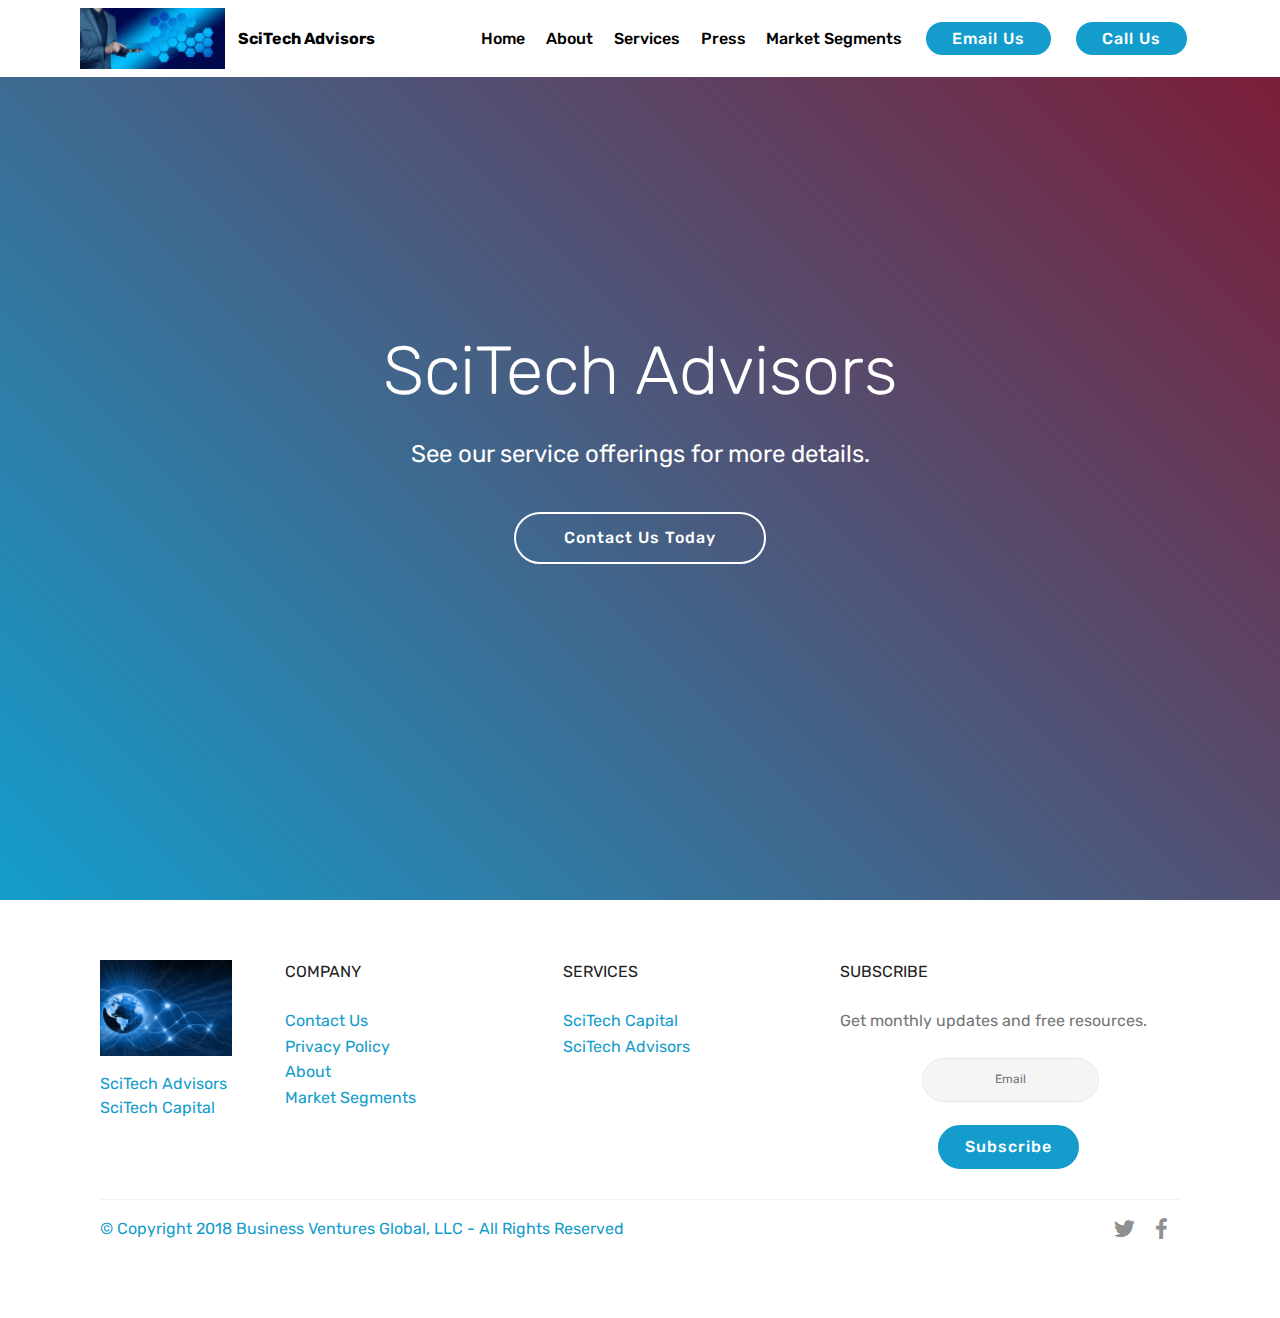
<file: scitechadvisors.html>
<!DOCTYPE html>
<html >
<head>
  <!-- Site made with Mobirise Website Builder v4.8.1, https://mobirise.com -->
  <meta charset="UTF-8">
  <meta http-equiv="X-UA-Compatible" content="IE=edge">
  <meta name="generator" content="Mobirise v4.8.1, mobirise.com">
  <meta name="viewport" content="width=device-width, initial-scale=1, minimum-scale=1">
  <link rel="shortcut icon" href="assets/images/20120901-224407000-ios-128x93.png" type="image/x-icon">
  <meta name="description" content="SciTech Advisors">
  <title>SciTech Advisors</title>
  <link rel="stylesheet" href="assets/web/assets/mobirise-icons/mobirise-icons.css">
  <link rel="stylesheet" href="assets/tether/tether.min.css">
  <link rel="stylesheet" href="assets/bootstrap/css/bootstrap.min.css">
  <link rel="stylesheet" href="assets/bootstrap/css/bootstrap-grid.min.css">
  <link rel="stylesheet" href="assets/bootstrap/css/bootstrap-reboot.min.css">
  <link rel="stylesheet" href="assets/dropdown/css/style.css">
  <link rel="stylesheet" href="assets/socicon/css/styles.css">
  <link rel="stylesheet" href="assets/theme/css/style.css">
  <link rel="stylesheet" href="assets/mobirise/css/mbr-additional.css" type="text/css">
  
  
  
</head>
<body>
  <section class="menu cid-r1jm47zL8z" once="menu" id="menu1-1x">

    

    <nav class="navbar navbar-expand beta-menu navbar-dropdown align-items-center navbar-fixed-top navbar-toggleable-sm">
        <button class="navbar-toggler navbar-toggler-right" type="button" data-toggle="collapse" data-target="#navbarSupportedContent" aria-controls="navbarSupportedContent" aria-expanded="false" aria-label="Toggle navigation">
            <div class="hamburger">
                <span></span>
                <span></span>
                <span></span>
                <span></span>
            </div>
        </button>
        <div class="menu-logo">
            <div class="navbar-brand">
                <span class="navbar-logo">
                    <a href="scitech.html">
                         <img src="assets/images/mbr-122x51.jpg" alt="Mobirise" title="" style="height: 3.8rem;">
                    </a>
                </span>
                <span class="navbar-caption-wrap"><a class="navbar-caption text-black display-4" href="https://mobirise.com">
                        SciTech Advisors</a></span>
            </div>
        </div>
        <div class="collapse navbar-collapse" id="navbarSupportedContent">
            <ul class="navbar-nav nav-dropdown" data-app-modern-menu="true"><li class="nav-item">
                    <a class="nav-link link text-black display-4" href="scitech.html">
                        
                        Home</a>
                </li><li class="nav-item">
                    <a class="nav-link link text-black display-4" href="about.html">
                        
                        About</a>
                </li><li class="nav-item"><a class="nav-link link text-black display-4" href="page6.html">
                        
                        Services
                    </a></li><li class="nav-item"><a class="nav-link link text-black display-4" href="page7.html">
                        
                        Press</a></li><li class="nav-item"><a class="nav-link link text-black display-4" href="marketsegments.html">
                        
                        Market Segments</a></li></ul>
            <div class="navbar-buttons mbr-section-btn"><a class="btn btn-sm btn-primary display-4" href="mailto:info@scitechadvisors.net">Email Us</a> <a class="btn btn-sm btn-primary display-4" href="tel:+1-480-5191922">Call Us</a></div>
        </div>
    </nav>
</section>

<section class="engine"><a href="https://mobiri.se/m">site design templates</a></section><section class="header5 cid-r1juodQjrT mbr-fullscreen" id="header5-22">

    

    
    <div class="container">
        <div class="row justify-content-center">
            <div class="mbr-white col-md-10">
                <h1 class="mbr-section-title align-center pb-3 mbr-fonts-style display-1">
                    SciTech Advisors</h1>
                <p class="mbr-text align-center display-5 pb-3 mbr-fonts-style"><a href="page6.html" class="text-white">
                   See our service offerings for more details.</a></p>
                <div class="mbr-section-btn align-center"><a class="btn btn-md btn-white-outline display-4" href="mailto:info@scitechadvisors.net">Contact Us Today</a></div>
            </div>
        </div>
    </div>

    
</section>

<section class="footer3 cid-r05oXTDch9" id="footer3-1d">

    

    

    <div class="container">
        <div class="media-container-row content">
            <div class="col-md-2 col-sm-4">
                <div class="mb-3 img-logo">
                    <a href="scitech.html">
                         <img src="assets/images/20120901-224407000-ios-128x93.png" alt="Mobirise" title="">
                    </a>
                </div>
                <p class="mbr-fonts-style foot-logo display-7">
                    <a href="scitechadvisors.html">SciTech Advisors</a><br><a href="scitechcapital.html">SciTech Capital</a></p>
            </div>
            <div class="col-md-3 col-sm-4">
                <p class="mb-4 mbr-fonts-style foot-title display-7">
                    COMPANY</p>
                <p class="mbr-text mbr-links-column mbr-fonts-style display-7"><a href="mailto:info@scitechadvisors.net">Contact Us</a><br><a href="privacypolicy.html">Privacy Policy</a><br><a href="about.html">About</a><br><a href="marketsegments.html">Market Segments</a><br><br></p>
            </div>
            <div class="col-md-3 col-sm-4">
                <p class="mb-4 mbr-fonts-style foot-title display-7">
                    SERVICES</p>
                <p class="mbr-text mbr-fonts-style mbr-links-column display-7"><a href="scitechcapital.html">SciTech Capital</a><br><a href="scitechadvisors.html">SciTech Advisors</a></p>
            </div>
            <div class="col-md-4 col-sm-12">
                <p class="mb-4 mbr-fonts-style foot-title display-7">
                    SUBSCRIBE
                </p>
                <p class="mbr-text form-text mbr-fonts-style display-7">
                    Get monthly updates and free resources.
                </p>
                <div class="media-container-column" data-form-type="formoid">
                    <div data-form-alert="" hidden="" class="align-center">Thanks for filling out the form!</div>

                    <form class="form-inline" action="https://mobirise.com/" method="post" data-form-title="Mobirise Form">
                        <input type="hidden" value="uJGLzwEZ1FKnZ3DbKvFTDoa5XnbG+2nKQ7MZZvkyQaPjmB6r/sVMXGIeeW85ANxypzXAOlVXQnYmLY6AYupjHWKQv8JfiJ8DyTOBkSG5t44vlK5XryN0eiWovvKikXHM" data-form-email="true">
                        <div class="form-group">
                            <input type="email" class="form-control input-sm input-inverse my-2" name="email" required="" data-form-field="Email" placeholder="Email" id="email-footer3-1d">
                        </div>
                        <div class="input-group-btn m-2">
                            <button href="" class="btn btn-primary display-4" type="submit" role="button">Subscribe</button>
                        </div>
                    </form>
                </div>

            </div>
        </div>
        <div class="footer-lower">
            <div class="media-container-row">
                <div class="col-sm-12">
                    <hr>
                </div>
            </div>
            <div class="media-container-row">
                <div class="col-sm-6 copyright">
                    <p class="mbr-text mbr-fonts-style display-7"><a href="http://www.businessventuresglobal.com" target="_blank">
                        © Copyright 2018 Business Ventures Global, LLC - All Rights Reserved
                    </a></p>
                </div>
                <div class="col-md-6">
                    <div class="social-list align-right">
                        <div class="soc-item">
                            <a href="https://twitter.com/VeteranBusines" target="_blank">
                                <span class="mbr-iconfont mbr-iconfont-social socicon-twitter socicon"></span>
                            </a>
                        </div>
                        <div class="soc-item">
                            <a href="https://www.facebook.com/BusinessVenturesGlobal/" target="_blank">
                                <span class="mbr-iconfont mbr-iconfont-social socicon-facebook socicon"></span>
                            </a>
                        </div>
                        
                        
                        
                        
                    </div>
                </div>
            </div>
        </div>
    </div>
</section>


  <script src="assets/web/assets/jquery/jquery.min.js"></script>
  <script src="assets/popper/popper.min.js"></script>
  <script src="assets/tether/tether.min.js"></script>
  <script src="assets/bootstrap/js/bootstrap.min.js"></script>
  <script src="assets/smoothscroll/smooth-scroll.js"></script>
  <script src="assets/dropdown/js/script.min.js"></script>
  <script src="assets/touchswipe/jquery.touch-swipe.min.js"></script>
  <script src="assets/theme/js/script.js"></script>
  <script src="assets/formoid/formoid.min.js"></script>
  
  
</body>
</html>
</file>
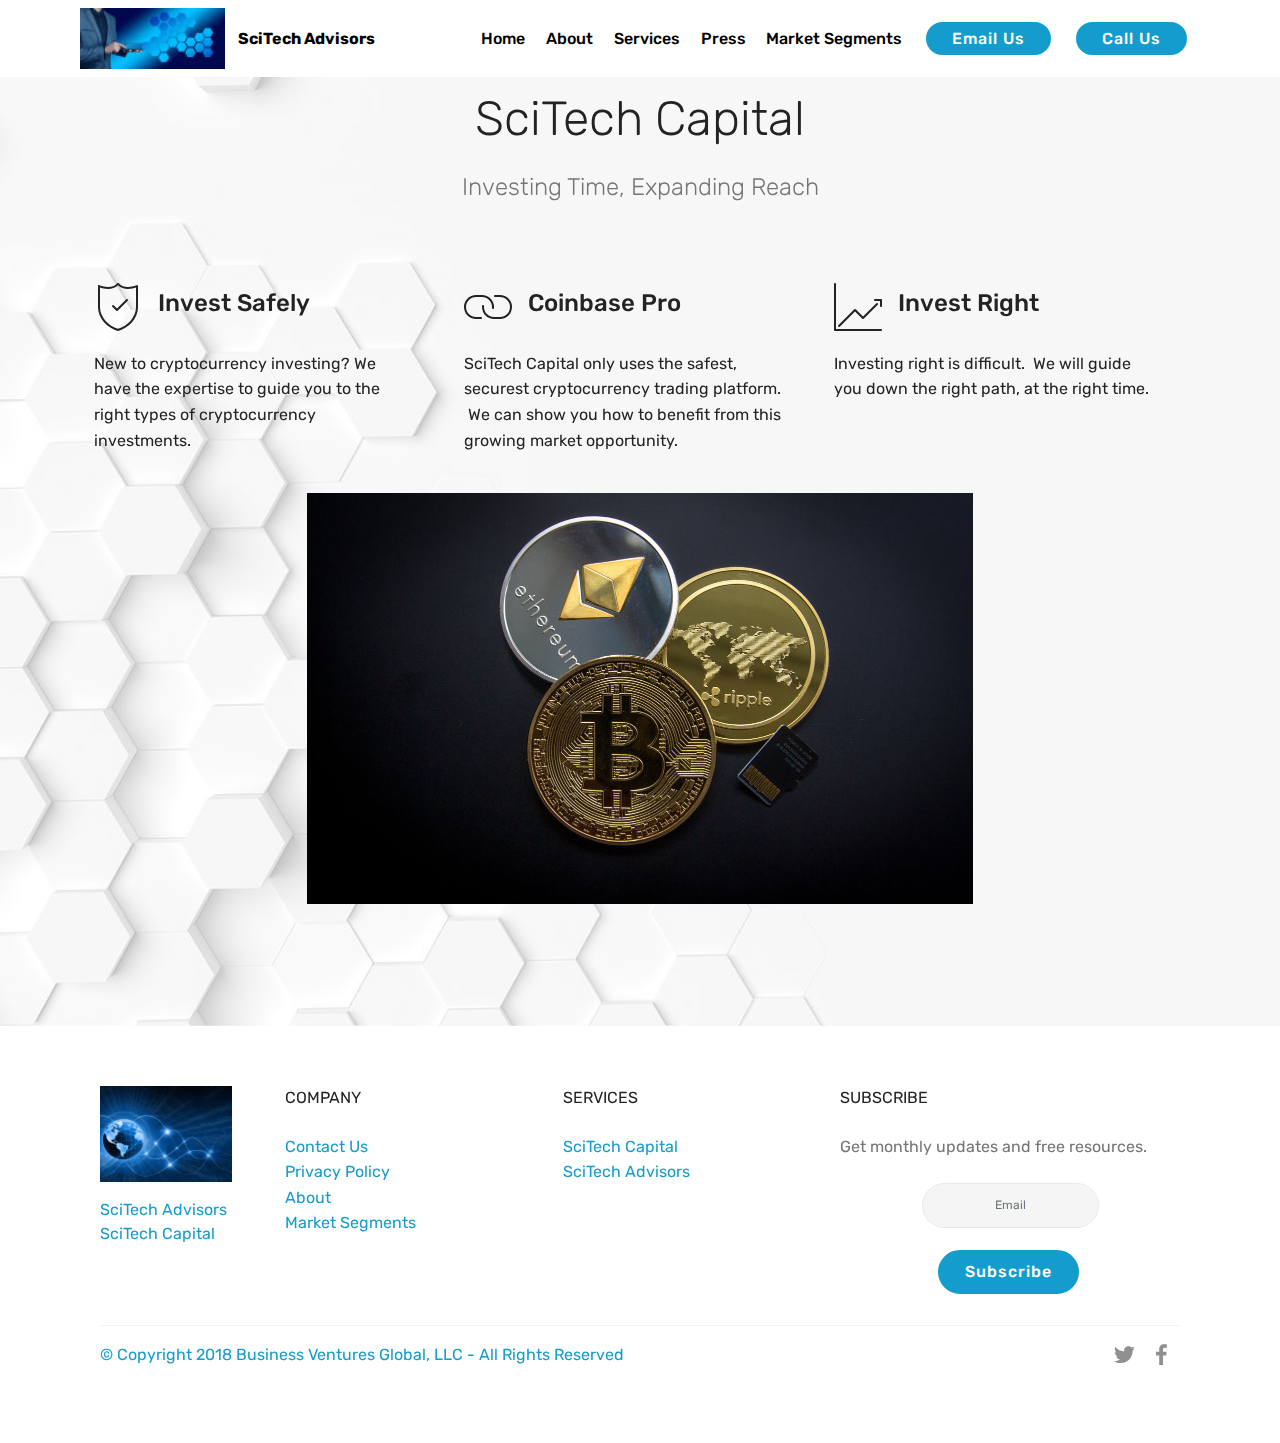
<file: scitechcapital.html>
<!DOCTYPE html>
<html >
<head>
  <!-- Site made with Mobirise Website Builder v4.8.1, https://mobirise.com -->
  <meta charset="UTF-8">
  <meta http-equiv="X-UA-Compatible" content="IE=edge">
  <meta name="generator" content="Mobirise v4.8.1, mobirise.com">
  <meta name="viewport" content="width=device-width, initial-scale=1, minimum-scale=1">
  <link rel="shortcut icon" href="assets/images/20120901-224407000-ios-128x93.png" type="image/x-icon">
  <meta name="description" content="SciTech Capital ">
  <title>SciTech Capital</title>
  <link rel="stylesheet" href="assets/web/assets/mobirise-icons/mobirise-icons.css">
  <link rel="stylesheet" href="assets/tether/tether.min.css">
  <link rel="stylesheet" href="assets/bootstrap/css/bootstrap.min.css">
  <link rel="stylesheet" href="assets/bootstrap/css/bootstrap-grid.min.css">
  <link rel="stylesheet" href="assets/bootstrap/css/bootstrap-reboot.min.css">
  <link rel="stylesheet" href="assets/dropdown/css/style.css">
  <link rel="stylesheet" href="assets/socicon/css/styles.css">
  <link rel="stylesheet" href="assets/theme/css/style.css">
  <link rel="stylesheet" href="assets/mobirise/css/mbr-additional.css" type="text/css">
  
  
  
</head>
<body>
  <section class="menu cid-r1edILXb0v" once="menu" id="menu1-1t">

    

    <nav class="navbar navbar-expand beta-menu navbar-dropdown align-items-center navbar-fixed-top navbar-toggleable-sm">
        <button class="navbar-toggler navbar-toggler-right" type="button" data-toggle="collapse" data-target="#navbarSupportedContent" aria-controls="navbarSupportedContent" aria-expanded="false" aria-label="Toggle navigation">
            <div class="hamburger">
                <span></span>
                <span></span>
                <span></span>
                <span></span>
            </div>
        </button>
        <div class="menu-logo">
            <div class="navbar-brand">
                <span class="navbar-logo">
                    <a href="scitech.html">
                         <img src="assets/images/mbr-122x51.jpg" alt="Mobirise" title="" style="height: 3.8rem;">
                    </a>
                </span>
                <span class="navbar-caption-wrap"><a class="navbar-caption text-black display-4" href="https://mobirise.com">
                        SciTech Advisors</a></span>
            </div>
        </div>
        <div class="collapse navbar-collapse" id="navbarSupportedContent">
            <ul class="navbar-nav nav-dropdown" data-app-modern-menu="true"><li class="nav-item">
                    <a class="nav-link link text-black display-4" href="scitech.html">
                        
                        Home</a>
                </li><li class="nav-item">
                    <a class="nav-link link text-black display-4" href="about.html">
                        
                        About</a>
                </li><li class="nav-item"><a class="nav-link link text-black display-4" href="page6.html">
                        
                        Services
                    </a></li><li class="nav-item"><a class="nav-link link text-black display-4" href="page7.html">
                        
                        Press</a></li><li class="nav-item"><a class="nav-link link text-black display-4" href="marketsegments.html">
                        
                        Market Segments</a></li></ul>
            <div class="navbar-buttons mbr-section-btn"><a class="btn btn-sm btn-primary display-4" href="mailto:info@scitechadvisors.net">Email Us</a> <a class="btn btn-sm btn-primary display-4" href="tel:+1-480-5191922">Call Us</a></div>
        </div>
    </nav>
</section>

<section class="engine"><a href="https://mobiri.se/c">free site builder</a></section><section class="features14 cid-r1jqXzgToa mbr-parallax-background" id="features14-20">
    
    

    <div class="mbr-overlay" style="opacity: 0.7; background-color: rgb(255, 255, 255);">
    </div>
    <div class="container align-center">
        <h2 class="mbr-section-title pb-3 mbr-fonts-style display-2">
            SciTech Capital</h2>
        <h3 class="mbr-section-subtitle pb-5 mbr-fonts-style display-5">
            Investing Time, Expanding Reach</h3>
        <div class="media-container-column">
            <div class="row justify-content-center">
                <div class="card p-4 col-12 col-md-6 col-lg-4">
                    <div class="media pb-3">
                        <div class="card-img align-self-center">
                            <span class="mbr-iconfont mbri-protect"></span>
                        </div>
                        <div class="media-body">
                            <h4 class="card-title py-2 align-left mbr-fonts-style display-5">
                                Invest Safely</h4>
                        </div>
                    </div>                
                    <div class="card-box align-left">
                        <p class="mbr-text mbr-fonts-style display-7">
                           New to cryptocurrency investing? We have the expertise to guide you to the right types of cryptocurrency investments.&nbsp;</p>
                    </div>
                </div>

                <div class="card p-4 col-12 col-md-6 col-lg-4">
                <div class="media pb-3">
                    <div class="card-img align-self-center">
                        <span class="mbr-iconfont mbri-link"></span>
                    </div>
                    <div class="media-body">
                        <h4 class="card-title py-2 align-left mbr-fonts-style display-5">
                                Coinbase Pro</h4>
                    </div>
                </div>
                    <div class="card-box align-left">
                        <p class="mbr-text mbr-fonts-style display-7">
                            SciTech Capital only uses the safest, securest cryptocurrency trading platform. &nbsp;We can show you how to benefit from this growing market opportunity.</p>
                    </div>
                </div>

                <div class="card p-4 col-12 col-md-6 col-lg-4">
                <div class="media pb-3">
                    <div class="card-img align-self-center">
                        <span class="mbr-iconfont mbri-growing-chart"></span>
                    </div>
                    <div class="media-body">
                        <h4 class="card-title py-2 align-left mbr-fonts-style display-5">
                            Invest Right</h4>
                    </div>
                </div>
                    <div class="card-box align-left">
                        <p class="mbr-text mbr-fonts-style display-7">
                           Investing right is difficult. &nbsp;We will guide you down the right path, at the right time.</p>
                    </div>
                </div>

                
            </div>
            <div class="media-container-row image-row">
                <div class="mbr-figure" style="width: 60%;">
                    <img src="assets/images/mbr-1332x821.jpg" alt="Mobirise" title="">
                </div>
            </div>
        </div>
    </div>
</section>

<section class="footer3 cid-r1jr182Wew" id="footer3-21">

    

    

    <div class="container">
        <div class="media-container-row content">
            <div class="col-md-2 col-sm-4">
                <div class="mb-3 img-logo">
                    <a href="scitech.html">
                         <img src="assets/images/20120901-224407000-ios-128x93.png" alt="Mobirise" title="">
                    </a>
                </div>
                <p class="mbr-fonts-style foot-logo display-7">
                    <a href="scitechadvisors.html">SciTech Advisors</a><br><a href="scitechcapital.html">SciTech Capital</a></p>
            </div>
            <div class="col-md-3 col-sm-4">
                <p class="mb-4 mbr-fonts-style foot-title display-7">
                    COMPANY</p>
                <p class="mbr-text mbr-links-column mbr-fonts-style display-7"><a href="mailto:info@scitechadvisors.net">Contact Us</a><br><a href="privacypolicy.html">Privacy Policy</a><br><a href="about.html">About</a><br><a href="marketsegments.html">Market Segments</a><br><br></p>
            </div>
            <div class="col-md-3 col-sm-4">
                <p class="mb-4 mbr-fonts-style foot-title display-7">
                    SERVICES</p>
                <p class="mbr-text mbr-fonts-style mbr-links-column display-7"><a href="scitechcapital.html">SciTech Capital</a><br><a href="scitechadvisors.html">SciTech Advisors</a></p>
            </div>
            <div class="col-md-4 col-sm-12">
                <p class="mb-4 mbr-fonts-style foot-title display-7">
                    SUBSCRIBE
                </p>
                <p class="mbr-text form-text mbr-fonts-style display-7">
                    Get monthly updates and free resources.
                </p>
                <div class="media-container-column" data-form-type="formoid">
                    <div data-form-alert="" hidden="" class="align-center">Thanks for filling out the form!</div>

                    <form class="form-inline" action="https://mobirise.com/" method="post" data-form-title="Mobirise Form">
                        <input type="hidden" value="3kxscr1vhouPsXPYPUuVrg5LDWnm/qVnnVJQJ/A7EMAxvLLkQTJx4bs+GSZOurUGtM1xD2iHvReIIGblHOvHTomWVzu50+LGECYXcZ2hu6t3WMS8vvHxs5dY9WBRtOc9" data-form-email="true">
                        <div class="form-group">
                            <input type="email" class="form-control input-sm input-inverse my-2" name="email" required="" data-form-field="Email" placeholder="Email" id="email-footer3-21">
                        </div>
                        <div class="input-group-btn m-2">
                            <button href="" class="btn btn-primary display-4" type="submit" role="button">Subscribe</button>
                        </div>
                    </form>
                </div>

            </div>
        </div>
        <div class="footer-lower">
            <div class="media-container-row">
                <div class="col-sm-12">
                    <hr>
                </div>
            </div>
            <div class="media-container-row">
                <div class="col-sm-6 copyright">
                    <p class="mbr-text mbr-fonts-style display-7"><a href="http://www.businessventuresglobal.com" target="_blank">
                        © Copyright 2018 Business Ventures Global, LLC - All Rights Reserved
                    </a></p>
                </div>
                <div class="col-md-6">
                    <div class="social-list align-right">
                        <div class="soc-item">
                            <a href="https://twitter.com/VeteranBusines" target="_blank">
                                <span class="mbr-iconfont mbr-iconfont-social socicon-twitter socicon"></span>
                            </a>
                        </div>
                        <div class="soc-item">
                            <a href="https://www.facebook.com/BusinessVenturesGlobal/" target="_blank">
                                <span class="mbr-iconfont mbr-iconfont-social socicon-facebook socicon"></span>
                            </a>
                        </div>
                        
                        
                        
                        
                    </div>
                </div>
            </div>
        </div>
    </div>
</section>


  <script src="assets/web/assets/jquery/jquery.min.js"></script>
  <script src="assets/popper/popper.min.js"></script>
  <script src="assets/tether/tether.min.js"></script>
  <script src="assets/bootstrap/js/bootstrap.min.js"></script>
  <script src="assets/smoothscroll/smooth-scroll.js"></script>
  <script src="assets/dropdown/js/script.min.js"></script>
  <script src="assets/touchswipe/jquery.touch-swipe.min.js"></script>
  <script src="assets/parallax/jarallax.min.js"></script>
  <script src="assets/theme/js/script.js"></script>
  <script src="assets/formoid/formoid.min.js"></script>
  
  
</body>
</html>
</file>
<file: assets/web/assets/mobirise-icons/mobirise-icons.css>
@font-face {
  font-family: 'MobiriseIcons';
  src:  url('mobirise-icons.eot?spat4u');
  src:  url('mobirise-icons.eot?spat4u#iefix') format('embedded-opentype'),
    url('mobirise-icons.ttf?spat4u') format('truetype'),
    url('mobirise-icons.woff?spat4u') format('woff'),
    url('mobirise-icons.svg?spat4u#MobiriseIcons') format('svg');
  font-weight: normal;
  font-style: normal;
}

[class^="mbri-"], [class*=" mbri-"] {
  /* use !important to prevent issues with browser extensions that change fonts */
  font-family: MobiriseIcons !important;
  speak: none;
  font-style: normal;
  font-weight: normal;
  font-variant: normal;
  text-transform: none;
  line-height: 1;

  /* Better Font Rendering =========== */
  -webkit-font-smoothing: antialiased;
  -moz-osx-font-smoothing: grayscale;
}

.mbri-add-submenu:before {
  content: "\e900";
}
.mbri-alert:before {
  content: "\e901";
}
.mbri-align-center:before {
  content: "\e902";
}
.mbri-align-justify:before {
  content: "\e903";
}
.mbri-align-left:before {
  content: "\e904";
}
.mbri-align-right:before {
  content: "\e905";
}
.mbri-android:before {
  content: "\e906";
}
.mbri-apple:before {
  content: "\e907";
}
.mbri-arrow-down:before {
  content: "\e908";
}
.mbri-arrow-next:before {
  content: "\e909";
}
.mbri-arrow-prev:before {
  content: "\e90a";
}
.mbri-arrow-up:before {
  content: "\e90b";
}
.mbri-bold:before {
  content: "\e90c";
}
.mbri-bookmark:before {
  content: "\e90d";
}
.mbri-bootstrap:before {
  content: "\e90e";
}
.mbri-briefcase:before {
  content: "\e90f";
}
.mbri-browse:before {
  content: "\e910";
}
.mbri-bulleted-list:before {
  content: "\e911";
}
.mbri-calendar:before {
  content: "\e912";
}
.mbri-camera:before {
  content: "\e913";
}
.mbri-cart-add:before {
  content: "\e914";
}
.mbri-cart-full:before {
  content: "\e915";
}
.mbri-cash:before {
  content: "\e916";
}
.mbri-change-style:before {
  content: "\e917";
}
.mbri-chat:before {
  content: "\e918";
}
.mbri-clock:before {
  content: "\e919";
}
.mbri-close:before {
  content: "\e91a";
}
.mbri-cloud:before {
  content: "\e91b";
}
.mbri-code:before {
  content: "\e91c";
}
.mbri-contact-form:before {
  content: "\e91d";
}
.mbri-credit-card:before {
  content: "\e91e";
}
.mbri-cursor-click:before {
  content: "\e91f";
}
.mbri-cust-feedback:before {
  content: "\e920";
}
.mbri-database:before {
  content: "\e921";
}
.mbri-delivery:before {
  content: "\e922";
}
.mbri-desktop:before {
  content: "\e923";
}
.mbri-devices:before {
  content: "\e924";
}
.mbri-down:before {
  content: "\e925";
}
.mbri-download:before {
  content: "\e989";
}
.mbri-drag-n-drop:before {
  content: "\e927";
}
.mbri-drag-n-drop2:before {
  content: "\e928";
}
.mbri-edit:before {
  content: "\e929";
}
.mbri-edit2:before {
  content: "\e92a";
}
.mbri-error:before {
  content: "\e92b";
}
.mbri-extension:before {
  content: "\e92c";
}
.mbri-features:before {
  content: "\e92d";
}
.mbri-file:before {
  content: "\e92e";
}
.mbri-flag:before {
  content: "\e92f";
}
.mbri-folder:before {
  content: "\e930";
}
.mbri-gift:before {
  content: "\e931";
}
.mbri-github:before {
  content: "\e932";
}
.mbri-globe:before {
  content: "\e933";
}
.mbri-globe-2:before {
  content: "\e934";
}
.mbri-growing-chart:before {
  content: "\e935";
}
.mbri-hearth:before {
  content: "\e936";
}
.mbri-help:before {
  content: "\e937";
}
.mbri-home:before {
  content: "\e938";
}
.mbri-hot-cup:before {
  content: "\e939";
}
.mbri-idea:before {
  content: "\e93a";
}
.mbri-image-gallery:before {
  content: "\e93b";
}
.mbri-image-slider:before {
  content: "\e93c";
}
.mbri-info:before {
  content: "\e93d";
}
.mbri-italic:before {
  content: "\e93e";
}
.mbri-key:before {
  content: "\e93f";
}
.mbri-laptop:before {
  content: "\e940";
}
.mbri-layers:before {
  content: "\e941";
}
.mbri-left-right:before {
  content: "\e942";
}
.mbri-left:before {
  content: "\e943";
}
.mbri-letter:before {
  content: "\e944";
}
.mbri-like:before {
  content: "\e945";
}
.mbri-link:before {
  content: "\e946";
}
.mbri-lock:before {
  content: "\e947";
}
.mbri-login:before {
  content: "\e948";
}
.mbri-logout:before {
  content: "\e949";
}
.mbri-magic-stick:before {
  content: "\e94a";
}
.mbri-map-pin:before {
  content: "\e94b";
}
.mbri-menu:before {
  content: "\e94c";
}
.mbri-mobile:before {
  content: "\e94d";
}
.mbri-mobile2:before {
  content: "\e94e";
}
.mbri-mobirise:before {
  content: "\e94f";
}
.mbri-more-horizontal:before {
  content: "\e950";
}
.mbri-more-vertical:before {
  content: "\e951";
}
.mbri-music:before {
  content: "\e952";
}
.mbri-new-file:before {
  content: "\e953";
}
.mbri-numbered-list:before {
  content: "\e954";
}
.mbri-opened-folder:before {
  content: "\e955";
}
.mbri-pages:before {
  content: "\e956";
}
.mbri-paper-plane:before {
  content: "\e957";
}
.mbri-paperclip:before {
  content: "\e958";
}
.mbri-photo:before {
  content: "\e959";
}
.mbri-photos:before {
  content: "\e95a";
}
.mbri-pin:before {
  content: "\e95b";
}
.mbri-play:before {
  content: "\e95c";
}
.mbri-plus:before {
  content: "\e95d";
}
.mbri-preview:before {
  content: "\e95e";
}
.mbri-print:before {
  content: "\e95f";
}
.mbri-protect:before {
  content: "\e960";
}
.mbri-question:before {
  content: "\e961";
}
.mbri-quote-left:before {
  content: "\e962";
}
.mbri-quote-right:before {
  content: "\e963";
}
.mbri-refresh:before {
  content: "\e964";
}
.mbri-responsive:before {
  content: "\e965";
}
.mbri-right:before {
  content: "\e966";
}
.mbri-rocket:before {
  content: "\e967";
}
.mbri-sad-face:before {
  content: "\e968";
}
.mbri-sale:before {
  content: "\e969";
}
.mbri-save:before {
  content: "\e96a";
}
.mbri-search:before {
  content: "\e96b";
}
.mbri-setting:before {
  content: "\e96c";
}
.mbri-setting2:before {
  content: "\e96d";
}
.mbri-setting3:before {
  content: "\e96e";
}
.mbri-share:before {
  content: "\e96f";
}
.mbri-shopping-bag:before {
  content: "\e970";
}
.mbri-shopping-basket:before {
  content: "\e971";
}
.mbri-shopping-cart:before {
  content: "\e972";
}
.mbri-sites:before {
  content: "\e973";
}
.mbri-smile-face:before {
  content: "\e974";
}
.mbri-speed:before {
  content: "\e975";
}
.mbri-star:before {
  content: "\e976";
}
.mbri-success:before {
  content: "\e977";
}
.mbri-sun:before {
  content: "\e978";
}
.mbri-sun2:before {
  content: "\e979";
}
.mbri-tablet:before {
  content: "\e97a";
}
.mbri-tablet-vertical:before {
  content: "\e97b";
}
.mbri-target:before {
  content: "\e97c";
}
.mbri-timer:before {
  content: "\e97d";
}
.mbri-to-ftp:before {
  content: "\e97e";
}
.mbri-to-local-drive:before {
  content: "\e97f";
}
.mbri-touch-swipe:before {
  content: "\e980";
}
.mbri-touch:before {
  content: "\e981";
}
.mbri-trash:before {
  content: "\e982";
}
.mbri-underline:before {
  content: "\e983";
}
.mbri-unlink:before {
  content: "\e984";
}
.mbri-unlock:before {
  content: "\e985";
}
.mbri-up-down:before {
  content: "\e986";
}
.mbri-up:before {
  content: "\e987";
}
.mbri-update:before {
  content: "\e988";
}
.mbri-upload:before {
 content: "\e926"; 
}
.mbri-user:before {
  content: "\e98a";
}
.mbri-user2:before {
  content: "\e98b";
}
.mbri-users:before {
  content: "\e98c";
}
.mbri-video:before {
  content: "\e98d";
}
.mbri-video-play:before {
  content: "\e98e";
}
.mbri-watch:before {
  content: "\e98f";
}
.mbri-website-theme:before {
  content: "\e990";
}
.mbri-wifi:before {
  content: "\e991";
}
.mbri-windows:before {
  content: "\e992";
}
.mbri-zoom-out:before {
  content: "\e993";
}
.mbri-redo:before {
  content: "\e994";
}
.mbri-undo:before {
  content: "\e995";
}
</file>
<file: assets/dropdown/css/style.css>
.navbar-dropdown {
  left: 0;
  padding: 0;
  position: absolute;
  right: 0;
  top: 0;
  transition: all 0.45s ease;
  z-index: 1030;
  background: #282828; }
  .navbar-dropdown .navbar-logo {
    margin-right: 0.8rem;
    transition: margin 0.3s ease-in-out;
    vertical-align: middle; }
    .navbar-dropdown .navbar-logo img {
      height: 3.125rem;
      transition: all 0.3s ease-in-out; }
    .navbar-dropdown .navbar-logo.mbr-iconfont {
      font-size: 3.125rem;
      line-height: 3.125rem; }
  .navbar-dropdown .navbar-caption {
    font-weight: 700;
    white-space: normal;
    vertical-align: -4px;
    line-height: 3.125rem !important; }
    .navbar-dropdown .navbar-caption, .navbar-dropdown .navbar-caption:hover {
      color: inherit;
      text-decoration: none; }
  .navbar-dropdown .mbr-iconfont + .navbar-caption {
    vertical-align: -1px; }
  .navbar-dropdown.navbar-fixed-top {
    position: fixed; }
  .navbar-dropdown .navbar-brand span {
    vertical-align: -4px; }
  .navbar-dropdown.bg-color.transparent {
    background: none; }
  .navbar-dropdown.navbar-short .navbar-brand {
    padding: 0.625rem 0; }
    .navbar-dropdown.navbar-short .navbar-brand span {
      vertical-align: -1px; }
  .navbar-dropdown.navbar-short .navbar-caption {
    line-height: 2.375rem !important;
    vertical-align: -2px; }
  .navbar-dropdown.navbar-short .navbar-logo {
    margin-right: 0.5rem; }
    .navbar-dropdown.navbar-short .navbar-logo img {
      height: 2.375rem; }
    .navbar-dropdown.navbar-short .navbar-logo.mbr-iconfont {
      font-size: 2.375rem;
      line-height: 2.375rem; }
  .navbar-dropdown.navbar-short .mbr-table-cell {
    height: 3.625rem; }
  .navbar-dropdown .navbar-close {
    left: 0.6875rem;
    position: fixed;
    top: 0.75rem;
    z-index: 1000; }
  .navbar-dropdown .hamburger-icon {
    content: "";
    display: inline-block;
    vertical-align: middle;
    width: 16px;
    -webkit-box-shadow: 0 -6px 0 1px #282828,0 0 0 1px #282828,0 6px 0 1px #282828;
    -moz-box-shadow: 0 -6px 0 1px #282828,0 0 0 1px #282828,0 6px 0 1px #282828;
    box-shadow: 0 -6px 0 1px #282828,0 0 0 1px #282828,0 6px 0 1px #282828; }

.dropdown-menu .dropdown-toggle[data-toggle="dropdown-submenu"]::after {
  border-bottom: 0.35em solid transparent;
  border-left: 0.35em solid;
  border-right: 0;
  border-top: 0.35em solid transparent;
  margin-left: 0.3rem; }

.dropdown-menu .dropdown-item:focus {
  outline: 0; }

.nav-dropdown {
  font-size: 0.75rem;
  font-weight: 500;
  height: auto !important; }
  .nav-dropdown .nav-btn {
    padding-left: 1rem; }
  .nav-dropdown .link {
    margin: .667em 1.667em;
    font-weight: 500;
    padding: 0;
    transition: color .2s ease-in-out; }
    .nav-dropdown .link.dropdown-toggle {
      margin-right: 2.583em; }
      .nav-dropdown .link.dropdown-toggle::after {
        margin-left: .25rem;
        border-top: 0.35em solid;
        border-right: 0.35em solid transparent;
        border-left: 0.35em solid transparent;
        border-bottom: 0; }
      .nav-dropdown .link.dropdown-toggle[aria-expanded="true"] {
        margin: 0;
        padding: 0.667em 3.263em  0.667em 1.667em; }
  .nav-dropdown .link::after,
  .nav-dropdown .dropdown-item::after {
    color: inherit; }
  .nav-dropdown .btn {
    font-size: 0.75rem;
    font-weight: 700;
    letter-spacing: 0;
    margin-bottom: 0;
    padding-left: 1.25rem;
    padding-right: 1.25rem; }
  .nav-dropdown .dropdown-menu {
    border-radius: 0;
    border: 0;
    left: 0;
    margin: 0;
    padding-bottom: 1.25rem;
    padding-top: 1.25rem;
    position: relative; }
  .nav-dropdown .dropdown-submenu {
    margin-left: 0.125rem;
    top: 0; }
  .nav-dropdown .dropdown-item {
    font-weight: 500;
    line-height: 2;
    padding: 0.3846em 4.615em 0.3846em 1.5385em;
    position: relative;
    transition: color .2s ease-in-out, background-color .2s ease-in-out; }
    .nav-dropdown .dropdown-item::after {
      margin-top: -0.3077em;
      position: absolute;
      right: 1.1538em;
      top: 50%; }
    .nav-dropdown .dropdown-item:focus, .nav-dropdown .dropdown-item:hover {
      background: none; }

@media (max-width: 767px) {
  .nav-dropdown.navbar-toggleable-sm {
    bottom: 0;
    display: none;
    left: 0;
    overflow-x: hidden;
    position: fixed;
    top: 0;
    transform: translateX(-100%);
    -ms-transform: translateX(-100%);
    -webkit-transform: translateX(-100%);
    width: 18.75rem;
    z-index: 999; } }
.nav-dropdown.navbar-toggleable-xl {
  bottom: 0;
  display: none;
  left: 0;
  overflow-x: hidden;
  position: fixed;
  top: 0;
  transform: translateX(-100%);
  -ms-transform: translateX(-100%);
  -webkit-transform: translateX(-100%);
  width: 18.75rem;
  z-index: 999; }

.nav-dropdown-sm {
  display: block !important;
  overflow-x: hidden;
  overflow: auto;
  padding-top: 3.875rem; }
  .nav-dropdown-sm::after {
    content: "";
    display: block;
    height: 3rem;
    width: 100%; }
  .nav-dropdown-sm.collapse.in ~ .navbar-close {
    display: block !important; }
  .nav-dropdown-sm.collapsing, .nav-dropdown-sm.collapse.in {
    transform: translateX(0);
    -ms-transform: translateX(0);
    -webkit-transform: translateX(0);
    transition: all 0.25s ease-out;
    -webkit-transition: all 0.25s ease-out;
    background: #282828; }
  .nav-dropdown-sm.collapsing[aria-expanded="false"] {
    transform: translateX(-100%);
    -ms-transform: translateX(-100%);
    -webkit-transform: translateX(-100%); }
  .nav-dropdown-sm .nav-item {
    display: block;
    margin-left: 0 !important;
    padding-left: 0; }
  .nav-dropdown-sm .link,
  .nav-dropdown-sm .dropdown-item {
    border-top: 1px dotted rgba(255, 255, 255, 0.1);
    font-size: 0.8125rem;
    line-height: 1.6;
    margin: 0 !important;
    padding: 0.875rem 2.4rem 0.875rem 1.5625rem !important;
    position: relative;
    white-space: normal; }
    .nav-dropdown-sm .link:focus, .nav-dropdown-sm .link:hover,
    .nav-dropdown-sm .dropdown-item:focus,
    .nav-dropdown-sm .dropdown-item:hover {
      background: rgba(0, 0, 0, 0.2) !important;
      color: #c0a375; }
  .nav-dropdown-sm .nav-btn {
    position: relative;
    padding: 1.5625rem 1.5625rem 0 1.5625rem; }
    .nav-dropdown-sm .nav-btn::before {
      border-top: 1px dotted rgba(255, 255, 255, 0.1);
      content: "";
      left: 0;
      position: absolute;
      top: 0;
      width: 100%; }
    .nav-dropdown-sm .nav-btn + .nav-btn {
      padding-top: 0.625rem; }
      .nav-dropdown-sm .nav-btn + .nav-btn::before {
        display: none; }
  .nav-dropdown-sm .btn {
    padding: 0.625rem 0; }
  .nav-dropdown-sm .dropdown-toggle[data-toggle="dropdown-submenu"]::after {
    margin-left: .25rem;
    border-top: 0.35em solid;
    border-right: 0.35em solid transparent;
    border-left: 0.35em solid transparent;
    border-bottom: 0; }
  .nav-dropdown-sm .dropdown-toggle[data-toggle="dropdown-submenu"][aria-expanded="true"]::after {
    border-top: 0;
    border-right: 0.35em solid transparent;
    border-left: 0.35em solid transparent;
    border-bottom: 0.35em solid; }
  .nav-dropdown-sm .dropdown-menu {
    margin: 0;
    padding: 0;
    position: relative;
    top: 0;
    left: 0;
    width: 100%;
    border: 0;
    float: none;
    border-radius: 0;
    background: none; }
  .nav-dropdown-sm .dropdown-submenu {
    left: 100%;
    margin-left: 0.125rem;
    margin-top: -1.25rem;
    top: 0; }

.navbar-toggleable-sm .nav-dropdown .dropdown-menu {
  position: absolute; }

.navbar-toggleable-sm .nav-dropdown .dropdown-submenu {
  left: 100%;
  margin-left: 0.125rem;
  margin-top: -1.25rem;
  top: 0; }

.navbar-toggleable-sm.opened .nav-dropdown .dropdown-menu {
  position: relative; }

.navbar-toggleable-sm.opened .nav-dropdown .dropdown-submenu {
  left: 0;
  margin-left: 00rem;
  margin-top: 0rem;
  top: 0; }

.is-builder .nav-dropdown.collapsing {
  transition: none !important; }

/*# sourceMappingURL=style.css.map */
</file>
<file: assets/socicon/css/styles.css>
@charset "UTF-8";

@font-face {
  font-family: "socicon";
  src:url("../fonts/socicon.eot");
  src:url("../fonts/socicon.eot?#iefix") format("embedded-opentype"),
    url("../fonts/socicon.woff") format("woff"),
    url("../fonts/socicon.ttf") format("truetype"),
    url("../fonts/socicon.svg#socicon") format("svg");
  font-weight: normal;
  font-style: normal;

}

[data-icon]:before {
  font-family: "socicon" !important;
  content: attr(data-icon);
  font-style: normal !important;
  font-weight: normal !important;
  font-variant: normal !important;
  text-transform: none !important;
  speak: none;
  line-height: 1;
  -webkit-font-smoothing: antialiased;
  -moz-osx-font-smoothing: grayscale;
}

[class^="socicon-"]:before,
[class*=" socicon-"]:before {
  font-family: "socicon" !important;
  font-style: normal !important;
  font-weight: normal !important;
  font-variant: normal !important;
  text-transform: none !important;
  speak: none;
  line-height: 1;
  -webkit-font-smoothing: antialiased;
  -moz-osx-font-smoothing: grayscale;
}

.socicon-modelmayhem:before {
  content: "\e000";
}
.socicon-mixcloud:before {
  content: "\e001";
}
.socicon-drupal:before {
  content: "\e002";
}
.socicon-swarm:before {
  content: "\e003";
}
.socicon-istock:before {
  content: "\e004";
}
.socicon-yammer:before {
  content: "\e005";
}
.socicon-ello:before {
  content: "\e006";
}
.socicon-stackoverflow:before {
  content: "\e007";
}
.socicon-persona:before {
  content: "\e008";
}
.socicon-triplej:before {
  content: "\e009";
}
.socicon-houzz:before {
  content: "\e00a";
}
.socicon-rss:before {
  content: "\e00b";
}
.socicon-paypal:before {
  content: "\e00c";
}
.socicon-odnoklassniki:before {
  content: "\e00d";
}
.socicon-airbnb:before {
  content: "\e00e";
}
.socicon-periscope:before {
  content: "\e00f";
}
.socicon-outlook:before {
  content: "\e010";
}
.socicon-coderwall:before {
  content: "\e011";
}
.socicon-tripadvisor:before {
  content: "\e012";
}
.socicon-appnet:before {
  content: "\e013";
}
.socicon-goodreads:before {
  content: "\e014";
}
.socicon-tripit:before {
  content: "\e015";
}
.socicon-lanyrd:before {
  content: "\e016";
}
.socicon-slideshare:before {
  content: "\e017";
}
.socicon-buffer:before {
  content: "\e018";
}
.socicon-disqus:before {
  content: "\e019";
}
.socicon-vkontakte:before {
  content: "\e01a";
}
.socicon-whatsapp:before {
  content: "\e01b";
}
.socicon-patreon:before {
  content: "\e01c";
}
.socicon-storehouse:before {
  content: "\e01d";
}
.socicon-pocket:before {
  content: "\e01e";
}
.socicon-mail:before {
  content: "\e01f";
}
.socicon-blogger:before {
  content: "\e020";
}
.socicon-technorati:before {
  content: "\e021";
}
.socicon-reddit:before {
  content: "\e022";
}
.socicon-dribbble:before {
  content: "\e023";
}
.socicon-stumbleupon:before {
  content: "\e024";
}
.socicon-digg:before {
  content: "\e025";
}
.socicon-envato:before {
  content: "\e026";
}
.socicon-behance:before {
  content: "\e027";
}
.socicon-delicious:before {
  content: "\e028";
}
.socicon-deviantart:before {
  content: "\e029";
}
.socicon-forrst:before {
  content: "\e02a";
}
.socicon-play:before {
  content: "\e02b";
}
.socicon-zerply:before {
  content: "\e02c";
}
.socicon-wikipedia:before {
  content: "\e02d";
}
.socicon-apple:before {
  content: "\e02e";
}
.socicon-flattr:before {
  content: "\e02f";
}
.socicon-github:before {
  content: "\e030";
}
.socicon-renren:before {
  content: "\e031";
}
.socicon-friendfeed:before {
  content: "\e032";
}
.socicon-newsvine:before {
  content: "\e033";
}
.socicon-identica:before {
  content: "\e034";
}
.socicon-bebo:before {
  content: "\e035";
}
.socicon-zynga:before {
  content: "\e036";
}
.socicon-steam:before {
  content: "\e037";
}
.socicon-xbox:before {
  content: "\e038";
}
.socicon-windows:before {
  content: "\e039";
}
.socicon-qq:before {
  content: "\e03a";
}
.socicon-douban:before {
  content: "\e03b";
}
.socicon-meetup:before {
  content: "\e03c";
}
.socicon-playstation:before {
  content: "\e03d";
}
.socicon-android:before {
  content: "\e03e";
}
.socicon-snapchat:before {
  content: "\e03f";
}
.socicon-twitter:before {
  content: "\e040";
}
.socicon-facebook:before {
  content: "\e041";
}
.socicon-googleplus:before {
  content: "\e042";
}
.socicon-pinterest:before {
  content: "\e043";
}
.socicon-foursquare:before {
  content: "\e044";
}
.socicon-yahoo:before {
  content: "\e045";
}
.socicon-skype:before {
  content: "\e046";
}
.socicon-yelp:before {
  content: "\e047";
}
.socicon-feedburner:before {
  content: "\e048";
}
.socicon-linkedin:before {
  content: "\e049";
}
.socicon-viadeo:before {
  content: "\e04a";
}
.socicon-xing:before {
  content: "\e04b";
}
.socicon-myspace:before {
  content: "\e04c";
}
.socicon-soundcloud:before {
  content: "\e04d";
}
.socicon-spotify:before {
  content: "\e04e";
}
.socicon-grooveshark:before {
  content: "\e04f";
}
.socicon-lastfm:before {
  content: "\e050";
}
.socicon-youtube:before {
  content: "\e051";
}
.socicon-vimeo:before {
  content: "\e052";
}
.socicon-dailymotion:before {
  content: "\e053";
}
.socicon-vine:before {
  content: "\e054";
}
.socicon-flickr:before {
  content: "\e055";
}
.socicon-500px:before {
  content: "\e056";
}
.socicon-wordpress:before {
  content: "\e058";
}
.socicon-tumblr:before {
  content: "\e059";
}
.socicon-twitch:before {
  content: "\e05a";
}
.socicon-8tracks:before {
  content: "\e05b";
}
.socicon-amazon:before {
  content: "\e05c";
}
.socicon-icq:before {
  content: "\e05d";
}
.socicon-smugmug:before {
  content: "\e05e";
}
.socicon-ravelry:before {
  content: "\e05f";
}
.socicon-weibo:before {
  content: "\e060";
}
.socicon-baidu:before {
  content: "\e061";
}
.socicon-angellist:before {
  content: "\e062";
}
.socicon-ebay:before {
  content: "\e063";
}
.socicon-imdb:before {
  content: "\e064";
}
.socicon-stayfriends:before {
  content: "\e065";
}
.socicon-residentadvisor:before {
  content: "\e066";
}
.socicon-google:before {
  content: "\e067";
}
.socicon-yandex:before {
  content: "\e068";
}
.socicon-sharethis:before {
  content: "\e069";
}
.socicon-bandcamp:before {
  content: "\e06a";
}
.socicon-itunes:before {
  content: "\e06b";
}
.socicon-deezer:before {
  content: "\e06c";
}
.socicon-telegram:before {
  content: "\e06e";
}
.socicon-openid:before {
  content: "\e06f";
}
.socicon-amplement:before {
  content: "\e070";
}
.socicon-viber:before {
  content: "\e071";
}
.socicon-zomato:before {
  content: "\e072";
}
.socicon-draugiem:before {
  content: "\e074";
}
.socicon-endomodo:before {
  content: "\e075";
}
.socicon-filmweb:before {
  content: "\e076";
}
.socicon-stackexchange:before {
  content: "\e077";
}
.socicon-wykop:before {
  content: "\e078";
}
.socicon-teamspeak:before {
  content: "\e079";
}
.socicon-teamviewer:before {
  content: "\e07a";
}
.socicon-ventrilo:before {
  content: "\e07b";
}
.socicon-younow:before {
  content: "\e07c";
}
.socicon-raidcall:before {
  content: "\e07d";
}
.socicon-mumble:before {
  content: "\e07e";
}
.socicon-medium:before {
  content: "\e06d";
}
.socicon-bebee:before {
  content: "\e07f";
}
.socicon-hitbox:before {
  content: "\e080";
}
.socicon-reverbnation:before {
  content: "\e081";
}
.socicon-formulr:before {
  content: "\e082";
}
.socicon-instagram:before {
  content: "\e057";
}
.socicon-battlenet:before {
  content: "\e083";
}
.socicon-chrome:before {
  content: "\e084";
}
.socicon-discord:before {
  content: "\e086";
}
.socicon-issuu:before {
  content: "\e087";
}
.socicon-macos:before {
  content: "\e088";
}
.socicon-firefox:before {
  content: "\e089";
}
.socicon-opera:before {
  content: "\e08d";
}
.socicon-keybase:before {
  content: "\e090";
}
.socicon-alliance:before {
  content: "\e091";
}
.socicon-livejournal:before {
  content: "\e092";
}
.socicon-googlephotos:before {
  content: "\e093";
}
.socicon-horde:before {
  content: "\e094";
}
.socicon-etsy:before {
  content: "\e095";
}
.socicon-zapier:before {
  content: "\e096";
}
.socicon-google-scholar:before {
  content: "\e097";
}
.socicon-researchgate:before {
  content: "\e098";
}
.socicon-wechat:before {
  content: "\e099";
}
.socicon-strava:before {
  content: "\e09a";
}
.socicon-line:before {
  content: "\e09b";
}
.socicon-lyft:before {
  content: "\e09c";
}
.socicon-uber:before {
  content: "\e09d";
}
.socicon-songkick:before {
  content: "\e09e";
}
.socicon-viewbug:before {
  content: "\e09f";
}
.socicon-googlegroups:before {
  content: "\e0a0";
}
.socicon-quora:before {
  content: "\e073";
}
.socicon-diablo:before {
  content: "\e085";
}
.socicon-blizzard:before {
  content: "\e0a1";
}
.socicon-hearthstone:before {
  content: "\e08b";
}
.socicon-heroes:before {
  content: "\e08a";
}
.socicon-overwatch:before {
  content: "\e08c";
}
.socicon-warcraft:before {
  content: "\e08e";
}
.socicon-starcraft:before {
  content: "\e08f";
}
.socicon-beam:before {
  content: "\e0a2";
}
.socicon-curse:before {
  content: "\e0a3";
}
.socicon-player:before {
  content: "\e0a4";
}
.socicon-streamjar:before {
  content: "\e0a5";
}
.socicon-nintendo:before {
  content: "\e0a6";
}
.socicon-hellocoton:before {
  content: "\e0a7";
}
</file>
<file: assets/theme/css/style.css>
/*!
 * Mobirise v4 theme (https://mobirise.com/)
 * Copyright 2017 Mobirise
 */
section {
  background-color: #eeeeee; }

section,
.container,
.container-fluid {
  position: relative;
  word-wrap: break-word; }

a.mbr-iconfont:hover {
  text-decoration: none; }

.article .lead p, .article .lead ul, .article .lead ol, .article .lead pre, .article .lead blockquote {
  margin-bottom: 0; }

a {
  font-style: normal;
  font-weight: 400;
  cursor: pointer; }
  a, a:hover {
    text-decoration: none; }

figure {
  margin-bottom: 0; }

body {
  color: #232323; }

h1, h2, h3, h4, h5, h6,
.h1, .h2, .h3, .h4, .h5, .h6,
.display-1, .display-2, .display-3, .display-4 {
  line-height: 1;
  word-break: break-word;
  word-wrap: break-word; }

b, strong {
  font-weight: bold; }

blockquote {
  padding: 10px 0 10px 20px;
  position: relative;
  border-left: 2px solid;
  border-color: #ff3366; }

input:-webkit-autofill, input:-webkit-autofill:hover, input:-webkit-autofill:focus, input:-webkit-autofill:active {
  transition-delay: 9999s;
  transition-property: background-color, color; }

textarea[type="hidden"] {
  display: none; }

body {
  position: relative; }

section {
  background-position: 50% 50%;
  background-repeat: no-repeat;
  background-size: cover; }
  section .mbr-background-video,
  section .mbr-background-video-preview {
    position: absolute;
    bottom: 0;
    left: 0;
    right: 0;
    top: 0; }

.hidden {
  visibility: hidden; }

.mbr-z-index20 {
  z-index: 20; }

/*! Base colors */
.mbr-white {
  color: #ffffff; }

.mbr-black {
  color: #000000; }

.mbr-bg-white {
  background-color: #ffffff; }

.mbr-bg-black {
  background-color: #000000; }

/*! Text-aligns */
.align-left {
  text-align: left; }

.align-center {
  text-align: center; }

.align-right {
  text-align: right; }

@media (max-width: 767px) {
  .align-left, .align-center, .align-right, .mbr-section-btn, .mbr-section-title {
    text-align: center; } }
/*! Font-weight  */
.mbr-light {
  font-weight: 300; }

.mbr-regular {
  font-weight: 400; }

.mbr-semibold {
  font-weight: 500; }

.mbr-bold {
  font-weight: 700; }

/*! Media  */
.media-size-item {
  -webkit-flex: 1 1 auto;
  -moz-flex: 1 1 auto;
  -ms-flex: 1 1 auto;
  -o-flex: 1 1 auto;
  flex: 1 1 auto; }

.media-content {
  -webkit-flex-basis: 100%;
  flex-basis: 100%; }

.media-container-row {
  display: -ms-flexbox;
  display: -webkit-flex;
  display: flex;
  -webkit-flex-direction: row;
  -ms-flex-direction: row;
  flex-direction: row;
  -webkit-flex-wrap: wrap;
  -ms-flex-wrap: wrap;
  flex-wrap: wrap;
  -webkit-justify-content: center;
  -ms-flex-pack: center;
  justify-content: center;
  -webkit-align-content: center;
  -ms-flex-line-pack: center;
  align-content: center;
  -webkit-align-items: start;
  -ms-flex-align: start;
  align-items: start; }
  .media-container-row .media-size-item {
    width: 400px; }

.media-container-column {
  display: -ms-flexbox;
  display: -webkit-flex;
  display: flex;
  -webkit-flex-direction: column;
  -ms-flex-direction: column;
  flex-direction: column;
  -webkit-flex-wrap: wrap;
  -ms-flex-wrap: wrap;
  flex-wrap: wrap;
  -webkit-justify-content: center;
  -ms-flex-pack: center;
  justify-content: center;
  -webkit-align-content: center;
  -ms-flex-line-pack: center;
  align-content: center;
  -webkit-align-items: stretch;
  -ms-flex-align: stretch;
  align-items: stretch; }
  .media-container-column > * {
    width: 100%; }

@media (min-width: 992px) {
  .media-container-row {
    -webkit-flex-wrap: nowrap;
    -ms-flex-wrap: nowrap;
    flex-wrap: nowrap; } }
figure {
  overflow: hidden; }

figure[mbr-media-size] {
  transition: width 0.1s; }

.mbr-figure img, .mbr-figure iframe {
  display: block;
  width: 100%; }

.card {
  background-color: transparent;
  border: none; }

.card-img {
  text-align: center;
  flex-shrink: 0; }

.media {
  max-width: 100%;
  margin: 0 auto; }

.mbr-figure {
  -ms-flex-item-align: center;
  -ms-grid-row-align: center;
  -webkit-align-self: center;
  align-self: center; }

.media-container > div {
  max-width: 100%; }

.mbr-figure img, .card-img img {
  width: 100%; }

@media (max-width: 991px) {
  .media-size-item {
    width: auto !important; }

  .media {
    width: auto; }

  .mbr-figure {
    width: 100% !important; } }
/*! Buttons */
.mbr-section-btn {
  margin-left: -.25rem;
  margin-right: -.25rem;
  font-size: 0; }

nav .mbr-section-btn {
  margin-left: 0rem;
  margin-right: 0rem; }

/*! Btn icon margin */
.btn .mbr-iconfont, .btn.btn-sm .mbr-iconfont {
  cursor: pointer;
  margin-right: 0.5rem; }

.btn.btn-md .mbr-iconfont, .btn.btn-md .mbr-iconfont {
  margin-right: 0.8rem; }

.mbr-regular {
  font-weight: 400; }

.mbr-semibold {
  font-weight: 500; }

.mbr-bold {
  font-weight: 700; }

[type="submit"] {
  -webkit-appearance: none; }

/*! Full-screen */
.mbr-fullscreen .mbr-overlay {
  min-height: 100vh; }

.mbr-fullscreen {
  display: flex;
  display: -webkit-flex;
  display: -moz-flex;
  display: -ms-flex;
  display: -o-flex;
  align-items: center;
  -webkit-align-items: center;
  min-height: 100vh;
  padding-top: 3rem;
  padding-bottom: 3rem; }

/*! Map */
.map {
  height: 25rem;
  position: relative; }
  .map iframe {
    width: 100%;
    height: 100%; }

/* Form */
.form-asterisk {
  font-family: initial;
  position: absolute;
  top: -2px;
  font-weight: normal; }

/*! Scroll to top arrow */
.mbr-arrow-up {
  bottom: 25px;
  right: 90px;
  position: fixed;
  text-align: right;
  z-index: 5000;
  color: #ffffff;
  font-size: 32px;
  transform: rotate(180deg);
  -webkit-transform: rotate(180deg); }

.mbr-arrow-up a {
  background: rgba(0, 0, 0, 0.2);
  border-radius: 3px;
  color: #fff;
  display: inline-block;
  height: 60px;
  width: 60px;
  outline-style: none !important;
  position: relative;
  text-decoration: none;
  transition: all .3s ease-in-out;
  cursor: pointer;
  text-align: center; }
  .mbr-arrow-up a:hover {
    background-color: rgba(0, 0, 0, 0.4); }
  .mbr-arrow-up a i {
    line-height: 60px; }

.mbr-arrow-up-icon {
  display: block;
  color: #fff; }

.mbr-arrow-up-icon::before {
  content: "\203a";
  display: inline-block;
  font-family: serif;
  font-size: 32px;
  line-height: 1;
  font-style: normal;
  position: relative;
  top: 6px;
  left: -4px;
  -webkit-transform: rotate(-90deg);
  transform: rotate(-90deg); }

/*! Arrow Down */
.mbr-arrow {
  position: absolute;
  bottom: 45px;
  left: 50%;
  width: 60px;
  height: 60px;
  cursor: pointer;
  background-color: rgba(80, 80, 80, 0.5);
  border-radius: 50%;
  -webkit-transform: translateX(-50%);
  transform: translateX(-50%); }
  .mbr-arrow > a {
    display: inline-block;
    text-decoration: none;
    outline-style: none;
    -webkit-animation: arrowdown 1.7s ease-in-out infinite;
    animation: arrowdown 1.7s ease-in-out infinite; }
    .mbr-arrow > a > i {
      position: absolute;
      top: -2px;
      left: 15px;
      font-size: 2rem; }

@keyframes arrowdown {
  0% {
    transform: translateY(0px);
    -webkit-transform: translateY(0px); }
  50% {
    transform: translateY(-5px);
    -webkit-transform: translateY(-5px); }
  100% {
    transform: translateY(0px);
    -webkit-transform: translateY(0px); } }
@-webkit-keyframes arrowdown {
  0% {
    transform: translateY(0px);
    -webkit-transform: translateY(0px); }
  50% {
    transform: translateY(-5px);
    -webkit-transform: translateY(-5px); }
  100% {
    transform: translateY(0px);
    -webkit-transform: translateY(0px); } }
@media (max-width: 500px) {
  .mbr-arrow-up {
    left: 50%;
    right: auto;
    transform: translateX(-50%) rotate(180deg);
    -webkit-transform: translateX(-50%) rotate(180deg); } }
/*Gradients animation*/
@keyframes gradient-animation {
  from {
    background-position: 0% 100%;
    animation-timing-function: ease-in-out; }
  to {
    background-position: 100% 0%;
    animation-timing-function: ease-in-out; } }
@-webkit-keyframes gradient-animation {
  from {
    background-position: 0% 100%;
    animation-timing-function: ease-in-out; }
  to {
    background-position: 100% 0%;
    animation-timing-function: ease-in-out; } }
.bg-gradient {
  background-size: 200% 200%;
  animation: gradient-animation 5s infinite alternate;
  -webkit-animation: gradient-animation 5s infinite alternate; }

.menu .navbar-brand {
  display: -webkit-flex; }
  .menu .navbar-brand span {
    display: flex;
    display: -webkit-flex; }
  .menu .navbar-brand .navbar-caption-wrap {
    display: -webkit-flex; }
  .menu .navbar-brand .navbar-logo img {
    display: -webkit-flex; }
@media (min-width: 768px) and (max-width: 991px) {
  .menu .navbar-toggleable-sm .navbar-nav {
    display: -webkit-box;
    display: -webkit-flex;
    display: -ms-flexbox; } }
@media (min-width: 992px) {
  .menu .navbar-nav.nav-dropdown {
    display: -webkit-flex; }
  .menu .navbar-toggleable-sm .navbar-collapse {
    display: -webkit-flex !important; } }

/*# sourceMappingURL=style.css.map */
.engine {
	position: absolute;
	text-indent: -2400px;
	text-align: center;
	padding: 0;
	top: 0;
	left: -2400px;
}
</file>
<file: assets/mobirise/css/mbr-additional.css>
@import url(https://fonts.googleapis.com/css?family=Rubik:300,300i,400,400i,500,500i,700,700i,900,900i);





body {
  font-style: normal;
  line-height: 1.5;
}
.mbr-section-title {
  font-style: normal;
  line-height: 1.2;
}
.mbr-section-subtitle {
  line-height: 1.3;
}
.mbr-text {
  font-style: normal;
  line-height: 1.6;
}
.display-1 {
  font-family: 'Rubik', sans-serif;
  font-size: 4.25rem;
}
.display-1 > .mbr-iconfont {
  font-size: 6.8rem;
}
.display-2 {
  font-family: 'Rubik', sans-serif;
  font-size: 3rem;
}
.display-2 > .mbr-iconfont {
  font-size: 4.8rem;
}
.display-4 {
  font-family: 'Rubik', sans-serif;
  font-size: 1rem;
}
.display-4 > .mbr-iconfont {
  font-size: 1.6rem;
}
.display-5 {
  font-family: 'Rubik', sans-serif;
  font-size: 1.5rem;
}
.display-5 > .mbr-iconfont {
  font-size: 2.4rem;
}
.display-7 {
  font-family: 'Rubik', sans-serif;
  font-size: 1rem;
}
.display-7 > .mbr-iconfont {
  font-size: 1.6rem;
}
/* ---- Fluid typography for mobile devices ---- */
/* 1.4 - font scale ratio ( bootstrap == 1.42857 ) */
/* 100vw - current viewport width */
/* (48 - 20)  48 == 48rem == 768px, 20 == 20rem == 320px(minimal supported viewport) */
/* 0.65 - min scale variable, may vary */
@media (max-width: 768px) {
  .display-1 {
    font-size: 3.4rem;
    font-size: calc( 2.1374999999999997rem + (4.25 - 2.1374999999999997) * ((100vw - 20rem) / (48 - 20)));
    line-height: calc( 1.4 * (2.1374999999999997rem + (4.25 - 2.1374999999999997) * ((100vw - 20rem) / (48 - 20))));
  }
  .display-2 {
    font-size: 2.4rem;
    font-size: calc( 1.7rem + (3 - 1.7) * ((100vw - 20rem) / (48 - 20)));
    line-height: calc( 1.4 * (1.7rem + (3 - 1.7) * ((100vw - 20rem) / (48 - 20))));
  }
  .display-4 {
    font-size: 0.8rem;
    font-size: calc( 1rem + (1 - 1) * ((100vw - 20rem) / (48 - 20)));
    line-height: calc( 1.4 * (1rem + (1 - 1) * ((100vw - 20rem) / (48 - 20))));
  }
  .display-5 {
    font-size: 1.2rem;
    font-size: calc( 1.175rem + (1.5 - 1.175) * ((100vw - 20rem) / (48 - 20)));
    line-height: calc( 1.4 * (1.175rem + (1.5 - 1.175) * ((100vw - 20rem) / (48 - 20))));
  }
}
/* Buttons */
.btn {
  font-weight: 500;
  border-width: 2px;
  font-style: normal;
  letter-spacing: 1px;
  margin: .4rem .8rem;
  white-space: normal;
  -webkit-transition: all 0.3s ease-in-out;
  -moz-transition: all 0.3s ease-in-out;
  transition: all 0.3s ease-in-out;
  padding: 1rem 3rem;
  border-radius: 3px;
  display: inline-flex;
  align-items: center;
  justify-content: center;
  word-break: break-word;
}
.btn-sm {
  font-weight: 500;
  letter-spacing: 1px;
  -webkit-transition: all 0.3s ease-in-out;
  -moz-transition: all 0.3s ease-in-out;
  transition: all 0.3s ease-in-out;
  padding: 0.6rem 1.5rem;
  border-radius: 3px;
}
.btn-md {
  font-weight: 500;
  letter-spacing: 1px;
  margin: .4rem .8rem !important;
  -webkit-transition: all 0.3s ease-in-out;
  -moz-transition: all 0.3s ease-in-out;
  transition: all 0.3s ease-in-out;
  padding: 1rem 3rem;
  border-radius: 3px;
}
.btn-lg {
  font-weight: 500;
  letter-spacing: 1px;
  margin: .4rem .8rem !important;
  -webkit-transition: all 0.3s ease-in-out;
  -moz-transition: all 0.3s ease-in-out;
  transition: all 0.3s ease-in-out;
  padding: 1.2rem 3.2rem;
  border-radius: 3px;
}
.bg-primary {
  background-color: #149dcc !important;
}
.bg-success {
  background-color: #f7ed4a !important;
}
.bg-info {
  background-color: #82786e !important;
}
.bg-warning {
  background-color: #879a9f !important;
}
.bg-danger {
  background-color: #b1a374 !important;
}
.btn-primary,
.btn-primary:active {
  background-color: #149dcc !important;
  border-color: #149dcc !important;
  color: #ffffff !important;
}
.btn-primary:hover,
.btn-primary:focus,
.btn-primary.focus,
.btn-primary.active {
  color: #ffffff !important;
  background-color: #0d6786 !important;
  border-color: #0d6786 !important;
}
.btn-primary.disabled,
.btn-primary:disabled {
  color: #ffffff !important;
  background-color: #0d6786 !important;
  border-color: #0d6786 !important;
}
.btn-secondary,
.btn-secondary:active {
  background-color: #ff3366 !important;
  border-color: #ff3366 !important;
  color: #ffffff !important;
}
.btn-secondary:hover,
.btn-secondary:focus,
.btn-secondary.focus,
.btn-secondary.active {
  color: #ffffff !important;
  background-color: #e50039 !important;
  border-color: #e50039 !important;
}
.btn-secondary.disabled,
.btn-secondary:disabled {
  color: #ffffff !important;
  background-color: #e50039 !important;
  border-color: #e50039 !important;
}
.btn-info,
.btn-info:active {
  background-color: #82786e !important;
  border-color: #82786e !important;
  color: #ffffff !important;
}
.btn-info:hover,
.btn-info:focus,
.btn-info.focus,
.btn-info.active {
  color: #ffffff !important;
  background-color: #59524b !important;
  border-color: #59524b !important;
}
.btn-info.disabled,
.btn-info:disabled {
  color: #ffffff !important;
  background-color: #59524b !important;
  border-color: #59524b !important;
}
.btn-success,
.btn-success:active {
  background-color: #f7ed4a !important;
  border-color: #f7ed4a !important;
  color: #3f3c03 !important;
}
.btn-success:hover,
.btn-success:focus,
.btn-success.focus,
.btn-success.active {
  color: #3f3c03 !important;
  background-color: #eadd0a !important;
  border-color: #eadd0a !important;
}
.btn-success.disabled,
.btn-success:disabled {
  color: #3f3c03 !important;
  background-color: #eadd0a !important;
  border-color: #eadd0a !important;
}
.btn-warning,
.btn-warning:active {
  background-color: #879a9f !important;
  border-color: #879a9f !important;
  color: #ffffff !important;
}
.btn-warning:hover,
.btn-warning:focus,
.btn-warning.focus,
.btn-warning.active {
  color: #ffffff !important;
  background-color: #617479 !important;
  border-color: #617479 !important;
}
.btn-warning.disabled,
.btn-warning:disabled {
  color: #ffffff !important;
  background-color: #617479 !important;
  border-color: #617479 !important;
}
.btn-danger,
.btn-danger:active {
  background-color: #b1a374 !important;
  border-color: #b1a374 !important;
  color: #ffffff !important;
}
.btn-danger:hover,
.btn-danger:focus,
.btn-danger.focus,
.btn-danger.active {
  color: #ffffff !important;
  background-color: #8b7d4e !important;
  border-color: #8b7d4e !important;
}
.btn-danger.disabled,
.btn-danger:disabled {
  color: #ffffff !important;
  background-color: #8b7d4e !important;
  border-color: #8b7d4e !important;
}
.btn-white {
  color: #333333 !important;
}
.btn-white,
.btn-white:active {
  background-color: #ffffff !important;
  border-color: #ffffff !important;
  color: #808080 !important;
}
.btn-white:hover,
.btn-white:focus,
.btn-white.focus,
.btn-white.active {
  color: #808080 !important;
  background-color: #d9d9d9 !important;
  border-color: #d9d9d9 !important;
}
.btn-white.disabled,
.btn-white:disabled {
  color: #808080 !important;
  background-color: #d9d9d9 !important;
  border-color: #d9d9d9 !important;
}
.btn-black,
.btn-black:active {
  background-color: #333333 !important;
  border-color: #333333 !important;
  color: #ffffff !important;
}
.btn-black:hover,
.btn-black:focus,
.btn-black.focus,
.btn-black.active {
  color: #ffffff !important;
  background-color: #0d0d0d !important;
  border-color: #0d0d0d !important;
}
.btn-black.disabled,
.btn-black:disabled {
  color: #ffffff !important;
  background-color: #0d0d0d !important;
  border-color: #0d0d0d !important;
}
.btn-primary-outline,
.btn-primary-outline:active {
  background: none;
  border-color: #0b566f;
  color: #0b566f;
}
.btn-primary-outline:hover,
.btn-primary-outline:focus,
.btn-primary-outline.focus,
.btn-primary-outline.active {
  color: #ffffff;
  background-color: #149dcc;
  border-color: #149dcc;
}
.btn-primary-outline.disabled,
.btn-primary-outline:disabled {
  color: #ffffff !important;
  background-color: #149dcc !important;
  border-color: #149dcc !important;
}
.btn-secondary-outline,
.btn-secondary-outline:active {
  background: none;
  border-color: #cc0033;
  color: #cc0033;
}
.btn-secondary-outline:hover,
.btn-secondary-outline:focus,
.btn-secondary-outline.focus,
.btn-secondary-outline.active {
  color: #ffffff;
  background-color: #ff3366;
  border-color: #ff3366;
}
.btn-secondary-outline.disabled,
.btn-secondary-outline:disabled {
  color: #ffffff !important;
  background-color: #ff3366 !important;
  border-color: #ff3366 !important;
}
.btn-info-outline,
.btn-info-outline:active {
  background: none;
  border-color: #4b453f;
  color: #4b453f;
}
.btn-info-outline:hover,
.btn-info-outline:focus,
.btn-info-outline.focus,
.btn-info-outline.active {
  color: #ffffff;
  background-color: #82786e;
  border-color: #82786e;
}
.btn-info-outline.disabled,
.btn-info-outline:disabled {
  color: #ffffff !important;
  background-color: #82786e !important;
  border-color: #82786e !important;
}
.btn-success-outline,
.btn-success-outline:active {
  background: none;
  border-color: #d2c609;
  color: #d2c609;
}
.btn-success-outline:hover,
.btn-success-outline:focus,
.btn-success-outline.focus,
.btn-success-outline.active {
  color: #3f3c03;
  background-color: #f7ed4a;
  border-color: #f7ed4a;
}
.btn-success-outline.disabled,
.btn-success-outline:disabled {
  color: #3f3c03 !important;
  background-color: #f7ed4a !important;
  border-color: #f7ed4a !important;
}
.btn-warning-outline,
.btn-warning-outline:active {
  background: none;
  border-color: #55666b;
  color: #55666b;
}
.btn-warning-outline:hover,
.btn-warning-outline:focus,
.btn-warning-outline.focus,
.btn-warning-outline.active {
  color: #ffffff;
  background-color: #879a9f;
  border-color: #879a9f;
}
.btn-warning-outline.disabled,
.btn-warning-outline:disabled {
  color: #ffffff !important;
  background-color: #879a9f !important;
  border-color: #879a9f !important;
}
.btn-danger-outline,
.btn-danger-outline:active {
  background: none;
  border-color: #7a6e45;
  color: #7a6e45;
}
.btn-danger-outline:hover,
.btn-danger-outline:focus,
.btn-danger-outline.focus,
.btn-danger-outline.active {
  color: #ffffff;
  background-color: #b1a374;
  border-color: #b1a374;
}
.btn-danger-outline.disabled,
.btn-danger-outline:disabled {
  color: #ffffff !important;
  background-color: #b1a374 !important;
  border-color: #b1a374 !important;
}
.btn-black-outline,
.btn-black-outline:active {
  background: none;
  border-color: #000000;
  color: #000000;
}
.btn-black-outline:hover,
.btn-black-outline:focus,
.btn-black-outline.focus,
.btn-black-outline.active {
  color: #ffffff;
  background-color: #333333;
  border-color: #333333;
}
.btn-black-outline.disabled,
.btn-black-outline:disabled {
  color: #ffffff !important;
  background-color: #333333 !important;
  border-color: #333333 !important;
}
.btn-white-outline,
.btn-white-outline:active,
.btn-white-outline.active {
  background: none;
  border-color: #ffffff;
  color: #ffffff;
}
.btn-white-outline:hover,
.btn-white-outline:focus,
.btn-white-outline.focus {
  color: #333333;
  background-color: #ffffff;
  border-color: #ffffff;
}
.text-primary {
  color: #149dcc !important;
}
.text-secondary {
  color: #ff3366 !important;
}
.text-success {
  color: #f7ed4a !important;
}
.text-info {
  color: #82786e !important;
}
.text-warning {
  color: #879a9f !important;
}
.text-danger {
  color: #b1a374 !important;
}
.text-white {
  color: #ffffff !important;
}
.text-black {
  color: #000000 !important;
}
a.text-primary:hover,
a.text-primary:focus {
  color: #0b566f !important;
}
a.text-secondary:hover,
a.text-secondary:focus {
  color: #cc0033 !important;
}
a.text-success:hover,
a.text-success:focus {
  color: #d2c609 !important;
}
a.text-info:hover,
a.text-info:focus {
  color: #4b453f !important;
}
a.text-warning:hover,
a.text-warning:focus {
  color: #55666b !important;
}
a.text-danger:hover,
a.text-danger:focus {
  color: #7a6e45 !important;
}
a.text-white:hover,
a.text-white:focus {
  color: #b3b3b3 !important;
}
a.text-black:hover,
a.text-black:focus {
  color: #4d4d4d !important;
}
.alert-success {
  background-color: #70c770;
}
.alert-info {
  background-color: #82786e;
}
.alert-warning {
  background-color: #879a9f;
}
.alert-danger {
  background-color: #b1a374;
}
.mbr-section-btn a.btn:not(.btn-form) {
  border-radius: 100px;
}
.mbr-section-btn a.btn:not(.btn-form):hover,
.mbr-section-btn a.btn:not(.btn-form):focus {
  box-shadow: none !important;
}
.mbr-section-btn a.btn:not(.btn-form):hover,
.mbr-section-btn a.btn:not(.btn-form):focus {
  box-shadow: 0 10px 40px 0 rgba(0, 0, 0, 0.2) !important;
  -webkit-box-shadow: 0 10px 40px 0 rgba(0, 0, 0, 0.2) !important;
}
.mbr-gallery-filter li a {
  border-radius: 100px !important;
}
.mbr-gallery-filter li.active .btn {
  background-color: #149dcc;
  border-color: #149dcc;
  color: #ffffff;
}
.mbr-gallery-filter li.active .btn:focus {
  box-shadow: none;
}
.nav-tabs .nav-link {
  border-radius: 100px !important;
}
.btn-form {
  border-radius: 0;
}
.btn-form:hover {
  cursor: pointer;
}
a,
a:hover {
  color: #149dcc;
}
.mbr-plan-header.bg-primary .mbr-plan-subtitle,
.mbr-plan-header.bg-primary .mbr-plan-price-desc {
  color: #b4e6f8;
}
.mbr-plan-header.bg-success .mbr-plan-subtitle,
.mbr-plan-header.bg-success .mbr-plan-price-desc {
  color: #ffffff;
}
.mbr-plan-header.bg-info .mbr-plan-subtitle,
.mbr-plan-header.bg-info .mbr-plan-price-desc {
  color: #beb8b2;
}
.mbr-plan-header.bg-warning .mbr-plan-subtitle,
.mbr-plan-header.bg-warning .mbr-plan-price-desc {
  color: #ced6d8;
}
.mbr-plan-header.bg-danger .mbr-plan-subtitle,
.mbr-plan-header.bg-danger .mbr-plan-price-desc {
  color: #dfd9c6;
}
/* Scroll to top button*/
.scrollToTop_wraper {
  display: none;
}
#scrollToTop a i:before {
  content: '';
  position: absolute;
  height: 40%;
  top: 25%;
  background: #fff;
  width: 2px;
  left: calc(50% - 1px);
}
#scrollToTop a i:after {
  content: '';
  position: absolute;
  display: block;
  border-top: 2px solid #fff;
  border-right: 2px solid #fff;
  width: 40%;
  height: 40%;
  left: 30%;
  bottom: 30%;
  transform: rotate(135deg);
}
/* Others*/
.note-check a[data-value=Rubik] {
  font-style: normal;
}
.mbr-arrow a {
  color: #ffffff;
}
@media (max-width: 767px) {
  .mbr-arrow {
    display: none;
  }
}
.form-control-label {
  position: relative;
  cursor: pointer;
  margin-bottom: .357em;
  padding: 0;
}
.alert {
  color: #ffffff;
  border-radius: 0;
  border: 0;
  font-size: .875rem;
  line-height: 1.5;
  margin-bottom: 1.875rem;
  padding: 1.25rem;
  position: relative;
}
.alert.alert-form::after {
  background-color: inherit;
  bottom: -7px;
  content: "";
  display: block;
  height: 14px;
  left: 50%;
  margin-left: -7px;
  position: absolute;
  transform: rotate(45deg);
  width: 14px;
}
.form-control {
  background-color: #f5f5f5;
  box-shadow: none;
  color: #565656;
  font-family: 'Rubik', sans-serif;
  font-size: 1rem;
  line-height: 1.43;
  min-height: 3.5em;
  padding: 1.07em .5em;
}
.form-control > .mbr-iconfont {
  font-size: 1.6rem;
}
.form-control,
.form-control:focus {
  border: 1px solid #e8e8e8;
}
.form-active .form-control:invalid {
  border-color: red;
}
.mbr-overlay {
  background-color: #000;
  bottom: 0;
  left: 0;
  opacity: .5;
  position: absolute;
  right: 0;
  top: 0;
  z-index: 0;
}
blockquote {
  font-style: italic;
  padding: 10px 0 10px 20px;
  font-size: 1.09rem;
  position: relative;
  border-color: #149dcc;
  border-width: 3px;
}
ul,
ol,
pre,
blockquote {
  margin-bottom: 2.3125rem;
}
pre {
  background: #f4f4f4;
  padding: 10px 24px;
  white-space: pre-wrap;
}
.inactive {
  -webkit-user-select: none;
  -moz-user-select: none;
  -ms-user-select: none;
  user-select: none;
  pointer-events: none;
  -webkit-user-drag: none;
  user-drag: none;
}
.mbr-section__comments .row {
  justify-content: center;
}
/* Forms */
.mbr-form .btn {
  margin: .4rem 0;
}
.mbr-form .input-group-btn a.btn {
  border-radius: 100px !important;
}
.mbr-form .input-group-btn a.btn:hover {
  box-shadow: 0 10px 40px 0 rgba(0, 0, 0, 0.2);
}
.mbr-form .input-group-btn button[type="submit"] {
  border-radius: 100px !important;
  padding: 1rem 3rem;
}
.mbr-form .input-group-btn button[type="submit"]:hover {
  box-shadow: 0 10px 40px 0 rgba(0, 0, 0, 0.2);
}
.form2 .form-control {
  border-top-left-radius: 100px;
  border-bottom-left-radius: 100px;
}
.form2 .input-group-btn a.btn {
  border-top-left-radius: 0 !important;
  border-bottom-left-radius: 0 !important;
}
.form2 .input-group-btn button[type="submit"] {
  border-top-left-radius: 0 !important;
  border-bottom-left-radius: 0 !important;
}
.form3 input[type="email"] {
  border-radius: 100px !important;
}
@media (max-width: 349px) {
  .form2 input[type="email"] {
    border-radius: 100px !important;
  }
  .form2 .input-group-btn a.btn {
    border-radius: 100px !important;
  }
  .form2 .input-group-btn button[type="submit"] {
    border-radius: 100px !important;
  }
}
@media (max-width: 767px) {
  .btn {
    font-size: .75rem !important;
  }
  .btn .mbr-iconfont {
    font-size: 1rem !important;
  }
}
/* Social block */
.btn-social {
  font-size: 20px;
  border-radius: 50%;
  padding: 0;
  width: 44px;
  height: 44px;
  line-height: 44px;
  text-align: center;
  position: relative;
  border: 2px solid #c0a375;
  border-color: #149dcc;
  color: #232323;
  cursor: pointer;
}
.btn-social i {
  top: 0;
  line-height: 44px;
  width: 44px;
}
.btn-social:hover {
  color: #fff;
  background: #149dcc;
}
.btn-social + .btn {
  margin-left: .1rem;
}
/* Footer */
.mbr-footer-content li::before,
.mbr-footer .mbr-contacts li::before {
  background: #149dcc;
}
.mbr-footer-content li a:hover,
.mbr-footer .mbr-contacts li a:hover {
  color: #149dcc;
}
.footer3 input[type="email"],
.footer4 input[type="email"] {
  border-radius: 100px !important;
}
.footer3 .input-group-btn a.btn,
.footer4 .input-group-btn a.btn {
  border-radius: 100px !important;
}
.footer3 .input-group-btn button[type="submit"],
.footer4 .input-group-btn button[type="submit"] {
  border-radius: 100px !important;
}
/* Headers*/
.header13 .form-inline input[type="email"],
.header14 .form-inline input[type="email"] {
  border-radius: 100px;
}
.header13 .form-inline input[type="text"],
.header14 .form-inline input[type="text"] {
  border-radius: 100px;
}
.header13 .form-inline input[type="tel"],
.header14 .form-inline input[type="tel"] {
  border-radius: 100px;
}
.header13 .form-inline a.btn,
.header14 .form-inline a.btn {
  border-radius: 100px;
}
.header13 .form-inline button,
.header14 .form-inline button {
  border-radius: 100px !important;
}
.offset-1 {
  margin-left: 8.33333%;
}
.offset-2 {
  margin-left: 16.66667%;
}
.offset-3 {
  margin-left: 25%;
}
.offset-4 {
  margin-left: 33.33333%;
}
.offset-5 {
  margin-left: 41.66667%;
}
.offset-6 {
  margin-left: 50%;
}
.offset-7 {
  margin-left: 58.33333%;
}
.offset-8 {
  margin-left: 66.66667%;
}
.offset-9 {
  margin-left: 75%;
}
.offset-10 {
  margin-left: 83.33333%;
}
.offset-11 {
  margin-left: 91.66667%;
}
@media (min-width: 576px) {
  .offset-sm-0 {
    margin-left: 0%;
  }
  .offset-sm-1 {
    margin-left: 8.33333%;
  }
  .offset-sm-2 {
    margin-left: 16.66667%;
  }
  .offset-sm-3 {
    margin-left: 25%;
  }
  .offset-sm-4 {
    margin-left: 33.33333%;
  }
  .offset-sm-5 {
    margin-left: 41.66667%;
  }
  .offset-sm-6 {
    margin-left: 50%;
  }
  .offset-sm-7 {
    margin-left: 58.33333%;
  }
  .offset-sm-8 {
    margin-left: 66.66667%;
  }
  .offset-sm-9 {
    margin-left: 75%;
  }
  .offset-sm-10 {
    margin-left: 83.33333%;
  }
  .offset-sm-11 {
    margin-left: 91.66667%;
  }
}
@media (min-width: 768px) {
  .offset-md-0 {
    margin-left: 0%;
  }
  .offset-md-1 {
    margin-left: 8.33333%;
  }
  .offset-md-2 {
    margin-left: 16.66667%;
  }
  .offset-md-3 {
    margin-left: 25%;
  }
  .offset-md-4 {
    margin-left: 33.33333%;
  }
  .offset-md-5 {
    margin-left: 41.66667%;
  }
  .offset-md-6 {
    margin-left: 50%;
  }
  .offset-md-7 {
    margin-left: 58.33333%;
  }
  .offset-md-8 {
    margin-left: 66.66667%;
  }
  .offset-md-9 {
    margin-left: 75%;
  }
  .offset-md-10 {
    margin-left: 83.33333%;
  }
  .offset-md-11 {
    margin-left: 91.66667%;
  }
}
@media (min-width: 992px) {
  .offset-lg-0 {
    margin-left: 0%;
  }
  .offset-lg-1 {
    margin-left: 8.33333%;
  }
  .offset-lg-2 {
    margin-left: 16.66667%;
  }
  .offset-lg-3 {
    margin-left: 25%;
  }
  .offset-lg-4 {
    margin-left: 33.33333%;
  }
  .offset-lg-5 {
    margin-left: 41.66667%;
  }
  .offset-lg-6 {
    margin-left: 50%;
  }
  .offset-lg-7 {
    margin-left: 58.33333%;
  }
  .offset-lg-8 {
    margin-left: 66.66667%;
  }
  .offset-lg-9 {
    margin-left: 75%;
  }
  .offset-lg-10 {
    margin-left: 83.33333%;
  }
  .offset-lg-11 {
    margin-left: 91.66667%;
  }
}
@media (min-width: 1200px) {
  .offset-xl-0 {
    margin-left: 0%;
  }
  .offset-xl-1 {
    margin-left: 8.33333%;
  }
  .offset-xl-2 {
    margin-left: 16.66667%;
  }
  .offset-xl-3 {
    margin-left: 25%;
  }
  .offset-xl-4 {
    margin-left: 33.33333%;
  }
  .offset-xl-5 {
    margin-left: 41.66667%;
  }
  .offset-xl-6 {
    margin-left: 50%;
  }
  .offset-xl-7 {
    margin-left: 58.33333%;
  }
  .offset-xl-8 {
    margin-left: 66.66667%;
  }
  .offset-xl-9 {
    margin-left: 75%;
  }
  .offset-xl-10 {
    margin-left: 83.33333%;
  }
  .offset-xl-11 {
    margin-left: 91.66667%;
  }
}
.navbar-toggler {
  -webkit-align-self: flex-start;
  -ms-flex-item-align: start;
  align-self: flex-start;
  padding: 0.25rem 0.75rem;
  font-size: 1.25rem;
  line-height: 1;
  background: transparent;
  border: 1px solid transparent;
  -webkit-border-radius: 0.25rem;
  border-radius: 0.25rem;
}
.navbar-toggler:focus,
.navbar-toggler:hover {
  text-decoration: none;
}
.navbar-toggler-icon {
  display: inline-block;
  width: 1.5em;
  height: 1.5em;
  vertical-align: middle;
  content: "";
  background: no-repeat center center;
  -webkit-background-size: 100% 100%;
  -o-background-size: 100% 100%;
  background-size: 100% 100%;
}
.navbar-toggler-left {
  position: absolute;
  left: 1rem;
}
.navbar-toggler-right {
  position: absolute;
  right: 1rem;
}
@media (max-width: 575px) {
  .navbar-toggleable .navbar-nav .dropdown-menu {
    position: static;
    float: none;
  }
  .navbar-toggleable > .container {
    padding-right: 0;
    padding-left: 0;
  }
}
@media (min-width: 576px) {
  .navbar-toggleable {
    -webkit-box-orient: horizontal;
    -webkit-box-direction: normal;
    -webkit-flex-direction: row;
    -ms-flex-direction: row;
    flex-direction: row;
    -webkit-flex-wrap: nowrap;
    -ms-flex-wrap: nowrap;
    flex-wrap: nowrap;
    -webkit-box-align: center;
    -webkit-align-items: center;
    -ms-flex-align: center;
    align-items: center;
  }
  .navbar-toggleable .navbar-nav {
    -webkit-box-orient: horizontal;
    -webkit-box-direction: normal;
    -webkit-flex-direction: row;
    -ms-flex-direction: row;
    flex-direction: row;
  }
  .navbar-toggleable .navbar-nav .nav-link {
    padding-right: .5rem;
    padding-left: .5rem;
  }
  .navbar-toggleable > .container {
    display: -webkit-box;
    display: -webkit-flex;
    display: -ms-flexbox;
    display: flex;
    -webkit-flex-wrap: nowrap;
    -ms-flex-wrap: nowrap;
    flex-wrap: nowrap;
    -webkit-box-align: center;
    -webkit-align-items: center;
    -ms-flex-align: center;
    align-items: center;
  }
  .navbar-toggleable .navbar-collapse {
    display: -webkit-box !important;
    display: -webkit-flex !important;
    display: -ms-flexbox !important;
    display: flex !important;
    width: 100%;
  }
  .navbar-toggleable .navbar-toggler {
    display: none;
  }
}
@media (max-width: 767px) {
  .navbar-toggleable-sm .navbar-nav .dropdown-menu {
    position: static;
    float: none;
  }
  .navbar-toggleable-sm > .container {
    padding-right: 0;
    padding-left: 0;
  }
}
@media (min-width: 768px) {
  .navbar-toggleable-sm {
    -webkit-box-orient: horizontal;
    -webkit-box-direction: normal;
    -webkit-flex-direction: row;
    -ms-flex-direction: row;
    flex-direction: row;
    -webkit-flex-wrap: nowrap;
    -ms-flex-wrap: nowrap;
    flex-wrap: nowrap;
    -webkit-box-align: center;
    -webkit-align-items: center;
    -ms-flex-align: center;
    align-items: center;
  }
  .navbar-toggleable-sm .navbar-nav {
    -webkit-box-orient: horizontal;
    -webkit-box-direction: normal;
    -webkit-flex-direction: row;
    -ms-flex-direction: row;
    flex-direction: row;
  }
  .navbar-toggleable-sm .navbar-nav .nav-link {
    padding-right: .5rem;
    padding-left: .5rem;
  }
  .navbar-toggleable-sm > .container {
    display: -webkit-box;
    display: -webkit-flex;
    display: -ms-flexbox;
    display: flex;
    -webkit-flex-wrap: nowrap;
    -ms-flex-wrap: nowrap;
    flex-wrap: nowrap;
    -webkit-box-align: center;
    -webkit-align-items: center;
    -ms-flex-align: center;
    align-items: center;
  }
  .navbar-toggleable-sm .navbar-collapse {
    display: -webkit-box !important;
    display: -webkit-flex !important;
    display: -ms-flexbox !important;
    display: flex !important;
    width: 100%;
  }
  .navbar-toggleable-sm .navbar-toggler {
    display: none;
  }
}
@media (max-width: 991px) {
  .navbar-toggleable-md .navbar-nav .dropdown-menu {
    position: static;
    float: none;
  }
  .navbar-toggleable-md > .container {
    padding-right: 0;
    padding-left: 0;
  }
}
@media (min-width: 992px) {
  .navbar-toggleable-md {
    -webkit-box-orient: horizontal;
    -webkit-box-direction: normal;
    -webkit-flex-direction: row;
    -ms-flex-direction: row;
    flex-direction: row;
    -webkit-flex-wrap: nowrap;
    -ms-flex-wrap: nowrap;
    flex-wrap: nowrap;
    -webkit-box-align: center;
    -webkit-align-items: center;
    -ms-flex-align: center;
    align-items: center;
  }
  .navbar-toggleable-md .navbar-nav {
    -webkit-box-orient: horizontal;
    -webkit-box-direction: normal;
    -webkit-flex-direction: row;
    -ms-flex-direction: row;
    flex-direction: row;
  }
  .navbar-toggleable-md .navbar-nav .nav-link {
    padding-right: .5rem;
    padding-left: .5rem;
  }
  .navbar-toggleable-md > .container {
    display: -webkit-box;
    display: -webkit-flex;
    display: -ms-flexbox;
    display: flex;
    -webkit-flex-wrap: nowrap;
    -ms-flex-wrap: nowrap;
    flex-wrap: nowrap;
    -webkit-box-align: center;
    -webkit-align-items: center;
    -ms-flex-align: center;
    align-items: center;
  }
  .navbar-toggleable-md .navbar-collapse {
    display: -webkit-box !important;
    display: -webkit-flex !important;
    display: -ms-flexbox !important;
    display: flex !important;
    width: 100%;
  }
  .navbar-toggleable-md .navbar-toggler {
    display: none;
  }
}
@media (max-width: 1199px) {
  .navbar-toggleable-lg .navbar-nav .dropdown-menu {
    position: static;
    float: none;
  }
  .navbar-toggleable-lg > .container {
    padding-right: 0;
    padding-left: 0;
  }
}
@media (min-width: 1200px) {
  .navbar-toggleable-lg {
    -webkit-box-orient: horizontal;
    -webkit-box-direction: normal;
    -webkit-flex-direction: row;
    -ms-flex-direction: row;
    flex-direction: row;
    -webkit-flex-wrap: nowrap;
    -ms-flex-wrap: nowrap;
    flex-wrap: nowrap;
    -webkit-box-align: center;
    -webkit-align-items: center;
    -ms-flex-align: center;
    align-items: center;
  }
  .navbar-toggleable-lg .navbar-nav {
    -webkit-box-orient: horizontal;
    -webkit-box-direction: normal;
    -webkit-flex-direction: row;
    -ms-flex-direction: row;
    flex-direction: row;
  }
  .navbar-toggleable-lg .navbar-nav .nav-link {
    padding-right: .5rem;
    padding-left: .5rem;
  }
  .navbar-toggleable-lg > .container {
    display: -webkit-box;
    display: -webkit-flex;
    display: -ms-flexbox;
    display: flex;
    -webkit-flex-wrap: nowrap;
    -ms-flex-wrap: nowrap;
    flex-wrap: nowrap;
    -webkit-box-align: center;
    -webkit-align-items: center;
    -ms-flex-align: center;
    align-items: center;
  }
  .navbar-toggleable-lg .navbar-collapse {
    display: -webkit-box !important;
    display: -webkit-flex !important;
    display: -ms-flexbox !important;
    display: flex !important;
    width: 100%;
  }
  .navbar-toggleable-lg .navbar-toggler {
    display: none;
  }
}
.navbar-toggleable-xl {
  -webkit-box-orient: horizontal;
  -webkit-box-direction: normal;
  -webkit-flex-direction: row;
  -ms-flex-direction: row;
  flex-direction: row;
  -webkit-flex-wrap: nowrap;
  -ms-flex-wrap: nowrap;
  flex-wrap: nowrap;
  -webkit-box-align: center;
  -webkit-align-items: center;
  -ms-flex-align: center;
  align-items: center;
}
.navbar-toggleable-xl .navbar-nav .dropdown-menu {
  position: static;
  float: none;
}
.navbar-toggleable-xl > .container {
  padding-right: 0;
  padding-left: 0;
}
.navbar-toggleable-xl .navbar-nav {
  -webkit-box-orient: horizontal;
  -webkit-box-direction: normal;
  -webkit-flex-direction: row;
  -ms-flex-direction: row;
  flex-direction: row;
}
.navbar-toggleable-xl .navbar-nav .nav-link {
  padding-right: .5rem;
  padding-left: .5rem;
}
.navbar-toggleable-xl > .container {
  display: -webkit-box;
  display: -webkit-flex;
  display: -ms-flexbox;
  display: flex;
  -webkit-flex-wrap: nowrap;
  -ms-flex-wrap: nowrap;
  flex-wrap: nowrap;
  -webkit-box-align: center;
  -webkit-align-items: center;
  -ms-flex-align: center;
  align-items: center;
}
.navbar-toggleable-xl .navbar-collapse {
  display: -webkit-box !important;
  display: -webkit-flex !important;
  display: -ms-flexbox !important;
  display: flex !important;
  width: 100%;
}
.navbar-toggleable-xl .navbar-toggler {
  display: none;
}
.card-img {
  width: auto;
}
.menu .navbar.collapsed:not(.beta-menu) {
  flex-direction: column;
}
.carousel-item.active,
.carousel-item-next,
.carousel-item-prev {
  display: -webkit-box;
  display: -webkit-flex;
  display: -ms-flexbox;
  display: flex;
}
.note-air-layout .dropup .dropdown-menu,
.note-air-layout .navbar-fixed-bottom .dropdown .dropdown-menu {
  bottom: initial !important;
}
html,
body {
  height: auto;
  min-height: 100vh;
}
.dropup .dropdown-toggle::after {
  display: none;
}
.cid-qX9RlcfG1J {
  background-image: url("../../../assets/images/mbr-1920x1080.jpg");
}
.cid-qX9RlcfG1J h1 {
  color: #616161;
}
.cid-qX9RlcfG1J h2,
.cid-qX9RlcfG1J h3,
.cid-qX9RlcfG1J p {
  color: #767676;
}
.cid-qX9RlcfG1J .mbr-section-subtitle {
  font-style: italic;
}
.cid-r05p1lSoSn {
  padding-top: 60px;
  padding-bottom: 60px;
  background-color: #ffffff;
}
.cid-r05p1lSoSn .form-text {
  color: #767676;
}
@media (max-width: 767px) {
  .cid-r05p1lSoSn .content {
    text-align: center;
  }
  .cid-r05p1lSoSn .content > div:not(:last-child) {
    margin-bottom: 2rem;
  }
}
.cid-r05p1lSoSn .input-group {
  flex-wrap: wrap;
  -webkit-flex-wrap: wrap;
  justify-content: center;
}
.cid-r05p1lSoSn .input-group-btn {
  display: inline-block;
}
.cid-r05p1lSoSn .input-group-btn a.btn {
  margin: 0 !important;
  color: #fff;
}
.cid-r05p1lSoSn .img-logo img {
  height: 6rem;
}
.cid-r05p1lSoSn [type="email"] {
  font-size: .75rem;
  text-align: center;
  min-width: 150px;
}
.cid-r05p1lSoSn [type="submit"] {
  padding: .75rem 1.5625rem !important;
  margin-left: .625rem;
  text-transform: none;
  text-align: center;
}
.cid-r05p1lSoSn .copyright .mbr-text {
  color: #767676;
}
@media (max-width: 767px) {
  .cid-r05p1lSoSn .footer-lower .copyright {
    margin-bottom: 1rem;
    text-align: center;
  }
}
.cid-r05p1lSoSn .footer-lower hr {
  margin: 1rem 0;
  border-color: #000;
  opacity: .05;
}
.cid-r05p1lSoSn .footer-lower .social-list {
  padding-left: 0;
  margin-bottom: 0;
  list-style: none;
  display: flex;
  flex-wrap: wrap;
  justify-content: flex-end;
  -webkit-justify-content: flex-end;
}
.cid-r05p1lSoSn .footer-lower .social-list .mbr-iconfont-social {
  font-size: 1.3rem;
  color: #232323;
}
.cid-r05p1lSoSn .footer-lower .social-list .soc-item {
  margin: 0 .5rem;
}
.cid-r05p1lSoSn .footer-lower .social-list a {
  margin: 0;
  opacity: .5;
  -webkit-transition: .2s linear;
  transition: .2s linear;
}
.cid-r05p1lSoSn .footer-lower .social-list a:hover {
  opacity: 1;
}
@media (max-width: 767px) {
  .cid-r05p1lSoSn .footer-lower .social-list {
    justify-content: center;
    -webkit-justify-content: center;
  }
}
.cid-r05p1lSoSn form .input-group input.form-control,
.cid-r05p1lSoSn form .input-group-btn .btn {
  border-top-right-radius: 3px;
  border-bottom-right-radius: 3px;
  border-top-left-radius: 3px;
  border-bottom-left-radius: 3px;
}
.cid-r05p1lSoSn .form-inline {
  justify-content: center;
}
.cid-r05p1lSoSn .form-group {
  margin: 0;
}
@media (max-width: 767px) {
  .cid-r05p1lSoSn .foot-logo {
    text-align: center !important;
  }
  .cid-r05p1lSoSn .foot-title {
    text-align: center !important;
  }
  .cid-r05p1lSoSn .mbr-text {
    text-align: center !important;
  }
}
.cid-r05p1lSoSn .foot-logo {
  text-align: left;
}
.cid-r1jlXXIOyk .navbar {
  padding: .5rem 0;
  background: #ffffff;
  transition: none;
  min-height: 77px;
}
.cid-r1jlXXIOyk .navbar-dropdown.bg-color.transparent.opened {
  background: #ffffff;
}
.cid-r1jlXXIOyk a {
  font-style: normal;
}
.cid-r1jlXXIOyk .nav-item span {
  padding-right: 0.4em;
  line-height: 0.5em;
  vertical-align: text-bottom;
  position: relative;
  text-decoration: none;
}
.cid-r1jlXXIOyk .nav-item a {
  display: flex;
  align-items: center;
  justify-content: center;
  padding: 0.7rem 0 !important;
  margin: 0rem .65rem !important;
}
.cid-r1jlXXIOyk .nav-item:focus,
.cid-r1jlXXIOyk .nav-link:focus {
  outline: none;
}
.cid-r1jlXXIOyk .btn {
  padding: 0.4rem 1.5rem;
  display: inline-flex;
  align-items: center;
}
.cid-r1jlXXIOyk .btn .mbr-iconfont {
  font-size: 1.6rem;
}
.cid-r1jlXXIOyk .menu-logo {
  margin-right: auto;
}
.cid-r1jlXXIOyk .menu-logo .navbar-brand {
  display: flex;
  margin-left: 5rem;
  padding: 0;
  transition: padding .2s;
  min-height: 3.8rem;
  align-items: center;
}
.cid-r1jlXXIOyk .menu-logo .navbar-brand .navbar-caption-wrap {
  display: -webkit-flex;
  -webkit-align-items: center;
  align-items: center;
  word-break: break-word;
  min-width: 7rem;
  margin: .3rem 0;
}
.cid-r1jlXXIOyk .menu-logo .navbar-brand .navbar-caption-wrap .navbar-caption {
  line-height: 1.2rem !important;
  padding-right: 2rem;
}
.cid-r1jlXXIOyk .menu-logo .navbar-brand .navbar-logo {
  font-size: 4rem;
  transition: font-size 0.25s;
}
.cid-r1jlXXIOyk .menu-logo .navbar-brand .navbar-logo img {
  display: flex;
}
.cid-r1jlXXIOyk .menu-logo .navbar-brand .navbar-logo .mbr-iconfont {
  transition: font-size 0.25s;
}
.cid-r1jlXXIOyk .navbar-toggleable-sm .navbar-collapse {
  justify-content: flex-end;
  -webkit-justify-content: flex-end;
  padding-right: 5rem;
  width: auto;
}
.cid-r1jlXXIOyk .navbar-toggleable-sm .navbar-collapse .navbar-nav {
  flex-wrap: wrap;
  -webkit-flex-wrap: wrap;
  padding-left: 0;
}
.cid-r1jlXXIOyk .navbar-toggleable-sm .navbar-collapse .navbar-nav .nav-item {
  -webkit-align-self: center;
  align-self: center;
}
.cid-r1jlXXIOyk .navbar-toggleable-sm .navbar-collapse .navbar-buttons {
  padding-left: 0;
  padding-bottom: 0;
}
.cid-r1jlXXIOyk .dropdown .dropdown-menu {
  background: #ffffff;
  display: none;
  position: absolute;
  min-width: 5rem;
  padding-top: 1.4rem;
  padding-bottom: 1.4rem;
  text-align: left;
}
.cid-r1jlXXIOyk .dropdown .dropdown-menu .dropdown-item {
  width: auto;
  padding: 0.235em 1.5385em 0.235em 1.5385em !important;
}
.cid-r1jlXXIOyk .dropdown .dropdown-menu .dropdown-item::after {
  right: 0.5rem;
}
.cid-r1jlXXIOyk .dropdown .dropdown-menu .dropdown-submenu {
  margin: 0;
}
.cid-r1jlXXIOyk .dropdown.open > .dropdown-menu {
  display: block;
}
.cid-r1jlXXIOyk .navbar-toggleable-sm.opened:after {
  position: absolute;
  width: 100vw;
  height: 100vh;
  content: '';
  background-color: rgba(0, 0, 0, 0.1);
  left: 0;
  bottom: 0;
  transform: translateY(100%);
  -webkit-transform: translateY(100%);
  z-index: 1000;
}
.cid-r1jlXXIOyk .navbar.navbar-short {
  min-height: 60px;
  transition: all .2s;
}
.cid-r1jlXXIOyk .navbar.navbar-short .navbar-toggler-right {
  top: 20px;
}
.cid-r1jlXXIOyk .navbar.navbar-short .navbar-logo a {
  font-size: 2.5rem !important;
  line-height: 2.5rem;
  transition: font-size 0.25s;
}
.cid-r1jlXXIOyk .navbar.navbar-short .navbar-logo a .mbr-iconfont {
  font-size: 2.5rem !important;
}
.cid-r1jlXXIOyk .navbar.navbar-short .navbar-logo a img {
  height: 3rem !important;
}
.cid-r1jlXXIOyk .navbar.navbar-short .navbar-brand {
  min-height: 3rem;
}
.cid-r1jlXXIOyk button.navbar-toggler {
  width: 31px;
  height: 18px;
  cursor: pointer;
  transition: all .2s;
  top: 1.5rem;
  right: 1rem;
}
.cid-r1jlXXIOyk button.navbar-toggler:focus {
  outline: none;
}
.cid-r1jlXXIOyk button.navbar-toggler .hamburger span {
  position: absolute;
  right: 0;
  width: 30px;
  height: 2px;
  border-right: 5px;
  background-color: #ffffff;
}
.cid-r1jlXXIOyk button.navbar-toggler .hamburger span:nth-child(1) {
  top: 0;
  transition: all .2s;
}
.cid-r1jlXXIOyk button.navbar-toggler .hamburger span:nth-child(2) {
  top: 8px;
  transition: all .15s;
}
.cid-r1jlXXIOyk button.navbar-toggler .hamburger span:nth-child(3) {
  top: 8px;
  transition: all .15s;
}
.cid-r1jlXXIOyk button.navbar-toggler .hamburger span:nth-child(4) {
  top: 16px;
  transition: all .2s;
}
.cid-r1jlXXIOyk nav.opened .hamburger span:nth-child(1) {
  top: 8px;
  width: 0;
  opacity: 0;
  right: 50%;
  transition: all .2s;
}
.cid-r1jlXXIOyk nav.opened .hamburger span:nth-child(2) {
  -webkit-transform: rotate(45deg);
  transform: rotate(45deg);
  transition: all .25s;
}
.cid-r1jlXXIOyk nav.opened .hamburger span:nth-child(3) {
  -webkit-transform: rotate(-45deg);
  transform: rotate(-45deg);
  transition: all .25s;
}
.cid-r1jlXXIOyk nav.opened .hamburger span:nth-child(4) {
  top: 8px;
  width: 0;
  opacity: 0;
  right: 50%;
  transition: all .2s;
}
.cid-r1jlXXIOyk .collapsed.navbar-expand {
  flex-direction: column;
}
.cid-r1jlXXIOyk .collapsed .btn {
  display: flex;
}
.cid-r1jlXXIOyk .collapsed .navbar-collapse {
  display: none !important;
  padding-right: 0 !important;
}
.cid-r1jlXXIOyk .collapsed .navbar-collapse.collapsing,
.cid-r1jlXXIOyk .collapsed .navbar-collapse.show {
  display: block !important;
}
.cid-r1jlXXIOyk .collapsed .navbar-collapse.collapsing .navbar-nav,
.cid-r1jlXXIOyk .collapsed .navbar-collapse.show .navbar-nav {
  display: block;
  text-align: center;
}
.cid-r1jlXXIOyk .collapsed .navbar-collapse.collapsing .navbar-nav .nav-item,
.cid-r1jlXXIOyk .collapsed .navbar-collapse.show .navbar-nav .nav-item {
  clear: both;
}
.cid-r1jlXXIOyk .collapsed .navbar-collapse.collapsing .navbar-buttons,
.cid-r1jlXXIOyk .collapsed .navbar-collapse.show .navbar-buttons {
  text-align: center;
}
.cid-r1jlXXIOyk .collapsed .navbar-collapse.collapsing .navbar-buttons:last-child,
.cid-r1jlXXIOyk .collapsed .navbar-collapse.show .navbar-buttons:last-child {
  margin-bottom: 1rem;
}
.cid-r1jlXXIOyk .collapsed button.navbar-toggler {
  display: block;
}
.cid-r1jlXXIOyk .collapsed .navbar-brand {
  margin-left: 1rem !important;
}
.cid-r1jlXXIOyk .collapsed .navbar-toggleable-sm {
  flex-direction: column;
  -webkit-flex-direction: column;
}
.cid-r1jlXXIOyk .collapsed .dropdown .dropdown-menu {
  width: 100%;
  text-align: center;
  position: relative;
  opacity: 0;
  display: block;
  height: 0;
  visibility: hidden;
  padding: 0;
  transition-duration: .5s;
  transition-property: opacity,padding,height;
}
.cid-r1jlXXIOyk .collapsed .dropdown.open > .dropdown-menu {
  position: relative;
  opacity: 1;
  height: auto;
  padding: 1.4rem 0;
  visibility: visible;
}
.cid-r1jlXXIOyk .collapsed .dropdown .dropdown-submenu {
  left: 0;
  text-align: center;
  width: 100%;
}
.cid-r1jlXXIOyk .collapsed .dropdown .dropdown-toggle[data-toggle="dropdown-submenu"]::after {
  margin-top: 0;
  position: inherit;
  right: 0;
  top: 50%;
  display: inline-block;
  width: 0;
  height: 0;
  margin-left: .3em;
  vertical-align: middle;
  content: "";
  border-top: .30em solid;
  border-right: .30em solid transparent;
  border-left: .30em solid transparent;
}
@media (max-width: 991px) {
  .cid-r1jlXXIOyk .navbar-expand {
    flex-direction: column;
  }
  .cid-r1jlXXIOyk img {
    height: 3.8rem !important;
  }
  .cid-r1jlXXIOyk .btn {
    display: flex;
  }
  .cid-r1jlXXIOyk button.navbar-toggler {
    display: block;
  }
  .cid-r1jlXXIOyk .navbar-brand {
    margin-left: 1rem !important;
  }
  .cid-r1jlXXIOyk .navbar-toggleable-sm {
    flex-direction: column;
    -webkit-flex-direction: column;
  }
  .cid-r1jlXXIOyk .navbar-collapse {
    display: none !important;
    padding-right: 0 !important;
  }
  .cid-r1jlXXIOyk .navbar-collapse.collapsing,
  .cid-r1jlXXIOyk .navbar-collapse.show {
    display: block !important;
  }
  .cid-r1jlXXIOyk .navbar-collapse.collapsing .navbar-nav,
  .cid-r1jlXXIOyk .navbar-collapse.show .navbar-nav {
    display: block;
    text-align: center;
  }
  .cid-r1jlXXIOyk .navbar-collapse.collapsing .navbar-nav .nav-item,
  .cid-r1jlXXIOyk .navbar-collapse.show .navbar-nav .nav-item {
    clear: both;
  }
  .cid-r1jlXXIOyk .navbar-collapse.collapsing .navbar-buttons,
  .cid-r1jlXXIOyk .navbar-collapse.show .navbar-buttons {
    text-align: center;
  }
  .cid-r1jlXXIOyk .navbar-collapse.collapsing .navbar-buttons:last-child,
  .cid-r1jlXXIOyk .navbar-collapse.show .navbar-buttons:last-child {
    margin-bottom: 1rem;
  }
  .cid-r1jlXXIOyk .dropdown .dropdown-menu {
    width: 100%;
    text-align: center;
    position: relative;
    opacity: 0;
    display: block;
    height: 0;
    visibility: hidden;
    padding: 0;
    transition-duration: .5s;
    transition-property: opacity,padding,height;
  }
  .cid-r1jlXXIOyk .dropdown.open > .dropdown-menu {
    position: relative;
    opacity: 1;
    height: auto;
    padding: 1.4rem 0;
    visibility: visible;
  }
  .cid-r1jlXXIOyk .dropdown .dropdown-submenu {
    left: 0;
    text-align: center;
    width: 100%;
  }
  .cid-r1jlXXIOyk .dropdown .dropdown-toggle[data-toggle="dropdown-submenu"]::after {
    margin-top: 0;
    position: inherit;
    right: 0;
    top: 50%;
    display: inline-block;
    width: 0;
    height: 0;
    margin-left: .3em;
    vertical-align: middle;
    content: "";
    border-top: .30em solid;
    border-right: .30em solid transparent;
    border-left: .30em solid transparent;
  }
}
@media (min-width: 767px) {
  .cid-r1jlXXIOyk .menu-logo {
    flex-shrink: 0;
  }
}
.cid-r1jlXXIOyk .navbar-collapse {
  flex-basis: auto;
}
.cid-r1jlXXIOyk .nav-link:hover,
.cid-r1jlXXIOyk .dropdown-item:hover {
  color: #c1c1c1 !important;
}
.cid-r1Y2PEBHlL {
  padding-top: 120px;
  padding-bottom: 15px;
  background-image: url("../../../assets/images/mbr-1920x1355.jpg");
}
.cid-qX9RXcWZen {
  background-image: url("../../../assets/images/mbr-1-1920x1080.jpg");
}
.cid-qX9RXcWZen h1 {
  color: #616161;
}
.cid-qX9RXcWZen h2,
.cid-qX9RXcWZen h3,
.cid-qX9RXcWZen p {
  color: #767676;
}
.cid-qX9RXcWZen .mbr-section-subtitle {
  font-style: italic;
}
.cid-qX9RXcWZen P {
  text-align: left;
  color: #232323;
}
.cid-qX9RXcWZen B {
  color: #232323;
}
.cid-r05p4Rb7Dk {
  padding-top: 60px;
  padding-bottom: 60px;
  background-color: #ffffff;
}
.cid-r05p4Rb7Dk .form-text {
  color: #767676;
}
@media (max-width: 767px) {
  .cid-r05p4Rb7Dk .content {
    text-align: center;
  }
  .cid-r05p4Rb7Dk .content > div:not(:last-child) {
    margin-bottom: 2rem;
  }
}
.cid-r05p4Rb7Dk .input-group {
  flex-wrap: wrap;
  -webkit-flex-wrap: wrap;
  justify-content: center;
}
.cid-r05p4Rb7Dk .input-group-btn {
  display: inline-block;
}
.cid-r05p4Rb7Dk .input-group-btn a.btn {
  margin: 0 !important;
  color: #fff;
}
.cid-r05p4Rb7Dk .img-logo img {
  height: 6rem;
}
.cid-r05p4Rb7Dk [type="email"] {
  font-size: .75rem;
  text-align: center;
  min-width: 150px;
}
.cid-r05p4Rb7Dk [type="submit"] {
  padding: .75rem 1.5625rem !important;
  margin-left: .625rem;
  text-transform: none;
  text-align: center;
}
.cid-r05p4Rb7Dk .copyright .mbr-text {
  color: #767676;
}
@media (max-width: 767px) {
  .cid-r05p4Rb7Dk .footer-lower .copyright {
    margin-bottom: 1rem;
    text-align: center;
  }
}
.cid-r05p4Rb7Dk .footer-lower hr {
  margin: 1rem 0;
  border-color: #000;
  opacity: .05;
}
.cid-r05p4Rb7Dk .footer-lower .social-list {
  padding-left: 0;
  margin-bottom: 0;
  list-style: none;
  display: flex;
  flex-wrap: wrap;
  justify-content: flex-end;
  -webkit-justify-content: flex-end;
}
.cid-r05p4Rb7Dk .footer-lower .social-list .mbr-iconfont-social {
  font-size: 1.3rem;
  color: #232323;
}
.cid-r05p4Rb7Dk .footer-lower .social-list .soc-item {
  margin: 0 .5rem;
}
.cid-r05p4Rb7Dk .footer-lower .social-list a {
  margin: 0;
  opacity: .5;
  -webkit-transition: .2s linear;
  transition: .2s linear;
}
.cid-r05p4Rb7Dk .footer-lower .social-list a:hover {
  opacity: 1;
}
@media (max-width: 767px) {
  .cid-r05p4Rb7Dk .footer-lower .social-list {
    justify-content: center;
    -webkit-justify-content: center;
  }
}
.cid-r05p4Rb7Dk form .input-group input.form-control,
.cid-r05p4Rb7Dk form .input-group-btn .btn {
  border-top-right-radius: 3px;
  border-bottom-right-radius: 3px;
  border-top-left-radius: 3px;
  border-bottom-left-radius: 3px;
}
.cid-r05p4Rb7Dk .form-inline {
  justify-content: center;
}
.cid-r05p4Rb7Dk .form-group {
  margin: 0;
}
@media (max-width: 767px) {
  .cid-r05p4Rb7Dk .foot-logo {
    text-align: center !important;
  }
  .cid-r05p4Rb7Dk .foot-title {
    text-align: center !important;
  }
  .cid-r05p4Rb7Dk .mbr-text {
    text-align: center !important;
  }
}
.cid-r05p4Rb7Dk .foot-logo {
  text-align: left;
}
.cid-r1jm8RZhoY .navbar {
  padding: .5rem 0;
  background: #ffffff;
  transition: none;
  min-height: 77px;
}
.cid-r1jm8RZhoY .navbar-dropdown.bg-color.transparent.opened {
  background: #ffffff;
}
.cid-r1jm8RZhoY a {
  font-style: normal;
}
.cid-r1jm8RZhoY .nav-item span {
  padding-right: 0.4em;
  line-height: 0.5em;
  vertical-align: text-bottom;
  position: relative;
  text-decoration: none;
}
.cid-r1jm8RZhoY .nav-item a {
  display: flex;
  align-items: center;
  justify-content: center;
  padding: 0.7rem 0 !important;
  margin: 0rem .65rem !important;
}
.cid-r1jm8RZhoY .nav-item:focus,
.cid-r1jm8RZhoY .nav-link:focus {
  outline: none;
}
.cid-r1jm8RZhoY .btn {
  padding: 0.4rem 1.5rem;
  display: inline-flex;
  align-items: center;
}
.cid-r1jm8RZhoY .btn .mbr-iconfont {
  font-size: 1.6rem;
}
.cid-r1jm8RZhoY .menu-logo {
  margin-right: auto;
}
.cid-r1jm8RZhoY .menu-logo .navbar-brand {
  display: flex;
  margin-left: 5rem;
  padding: 0;
  transition: padding .2s;
  min-height: 3.8rem;
  align-items: center;
}
.cid-r1jm8RZhoY .menu-logo .navbar-brand .navbar-caption-wrap {
  display: -webkit-flex;
  -webkit-align-items: center;
  align-items: center;
  word-break: break-word;
  min-width: 7rem;
  margin: .3rem 0;
}
.cid-r1jm8RZhoY .menu-logo .navbar-brand .navbar-caption-wrap .navbar-caption {
  line-height: 1.2rem !important;
  padding-right: 2rem;
}
.cid-r1jm8RZhoY .menu-logo .navbar-brand .navbar-logo {
  font-size: 4rem;
  transition: font-size 0.25s;
}
.cid-r1jm8RZhoY .menu-logo .navbar-brand .navbar-logo img {
  display: flex;
}
.cid-r1jm8RZhoY .menu-logo .navbar-brand .navbar-logo .mbr-iconfont {
  transition: font-size 0.25s;
}
.cid-r1jm8RZhoY .navbar-toggleable-sm .navbar-collapse {
  justify-content: flex-end;
  -webkit-justify-content: flex-end;
  padding-right: 5rem;
  width: auto;
}
.cid-r1jm8RZhoY .navbar-toggleable-sm .navbar-collapse .navbar-nav {
  flex-wrap: wrap;
  -webkit-flex-wrap: wrap;
  padding-left: 0;
}
.cid-r1jm8RZhoY .navbar-toggleable-sm .navbar-collapse .navbar-nav .nav-item {
  -webkit-align-self: center;
  align-self: center;
}
.cid-r1jm8RZhoY .navbar-toggleable-sm .navbar-collapse .navbar-buttons {
  padding-left: 0;
  padding-bottom: 0;
}
.cid-r1jm8RZhoY .dropdown .dropdown-menu {
  background: #ffffff;
  display: none;
  position: absolute;
  min-width: 5rem;
  padding-top: 1.4rem;
  padding-bottom: 1.4rem;
  text-align: left;
}
.cid-r1jm8RZhoY .dropdown .dropdown-menu .dropdown-item {
  width: auto;
  padding: 0.235em 1.5385em 0.235em 1.5385em !important;
}
.cid-r1jm8RZhoY .dropdown .dropdown-menu .dropdown-item::after {
  right: 0.5rem;
}
.cid-r1jm8RZhoY .dropdown .dropdown-menu .dropdown-submenu {
  margin: 0;
}
.cid-r1jm8RZhoY .dropdown.open > .dropdown-menu {
  display: block;
}
.cid-r1jm8RZhoY .navbar-toggleable-sm.opened:after {
  position: absolute;
  width: 100vw;
  height: 100vh;
  content: '';
  background-color: rgba(0, 0, 0, 0.1);
  left: 0;
  bottom: 0;
  transform: translateY(100%);
  -webkit-transform: translateY(100%);
  z-index: 1000;
}
.cid-r1jm8RZhoY .navbar.navbar-short {
  min-height: 60px;
  transition: all .2s;
}
.cid-r1jm8RZhoY .navbar.navbar-short .navbar-toggler-right {
  top: 20px;
}
.cid-r1jm8RZhoY .navbar.navbar-short .navbar-logo a {
  font-size: 2.5rem !important;
  line-height: 2.5rem;
  transition: font-size 0.25s;
}
.cid-r1jm8RZhoY .navbar.navbar-short .navbar-logo a .mbr-iconfont {
  font-size: 2.5rem !important;
}
.cid-r1jm8RZhoY .navbar.navbar-short .navbar-logo a img {
  height: 3rem !important;
}
.cid-r1jm8RZhoY .navbar.navbar-short .navbar-brand {
  min-height: 3rem;
}
.cid-r1jm8RZhoY button.navbar-toggler {
  width: 31px;
  height: 18px;
  cursor: pointer;
  transition: all .2s;
  top: 1.5rem;
  right: 1rem;
}
.cid-r1jm8RZhoY button.navbar-toggler:focus {
  outline: none;
}
.cid-r1jm8RZhoY button.navbar-toggler .hamburger span {
  position: absolute;
  right: 0;
  width: 30px;
  height: 2px;
  border-right: 5px;
  background-color: #ffffff;
}
.cid-r1jm8RZhoY button.navbar-toggler .hamburger span:nth-child(1) {
  top: 0;
  transition: all .2s;
}
.cid-r1jm8RZhoY button.navbar-toggler .hamburger span:nth-child(2) {
  top: 8px;
  transition: all .15s;
}
.cid-r1jm8RZhoY button.navbar-toggler .hamburger span:nth-child(3) {
  top: 8px;
  transition: all .15s;
}
.cid-r1jm8RZhoY button.navbar-toggler .hamburger span:nth-child(4) {
  top: 16px;
  transition: all .2s;
}
.cid-r1jm8RZhoY nav.opened .hamburger span:nth-child(1) {
  top: 8px;
  width: 0;
  opacity: 0;
  right: 50%;
  transition: all .2s;
}
.cid-r1jm8RZhoY nav.opened .hamburger span:nth-child(2) {
  -webkit-transform: rotate(45deg);
  transform: rotate(45deg);
  transition: all .25s;
}
.cid-r1jm8RZhoY nav.opened .hamburger span:nth-child(3) {
  -webkit-transform: rotate(-45deg);
  transform: rotate(-45deg);
  transition: all .25s;
}
.cid-r1jm8RZhoY nav.opened .hamburger span:nth-child(4) {
  top: 8px;
  width: 0;
  opacity: 0;
  right: 50%;
  transition: all .2s;
}
.cid-r1jm8RZhoY .collapsed.navbar-expand {
  flex-direction: column;
}
.cid-r1jm8RZhoY .collapsed .btn {
  display: flex;
}
.cid-r1jm8RZhoY .collapsed .navbar-collapse {
  display: none !important;
  padding-right: 0 !important;
}
.cid-r1jm8RZhoY .collapsed .navbar-collapse.collapsing,
.cid-r1jm8RZhoY .collapsed .navbar-collapse.show {
  display: block !important;
}
.cid-r1jm8RZhoY .collapsed .navbar-collapse.collapsing .navbar-nav,
.cid-r1jm8RZhoY .collapsed .navbar-collapse.show .navbar-nav {
  display: block;
  text-align: center;
}
.cid-r1jm8RZhoY .collapsed .navbar-collapse.collapsing .navbar-nav .nav-item,
.cid-r1jm8RZhoY .collapsed .navbar-collapse.show .navbar-nav .nav-item {
  clear: both;
}
.cid-r1jm8RZhoY .collapsed .navbar-collapse.collapsing .navbar-buttons,
.cid-r1jm8RZhoY .collapsed .navbar-collapse.show .navbar-buttons {
  text-align: center;
}
.cid-r1jm8RZhoY .collapsed .navbar-collapse.collapsing .navbar-buttons:last-child,
.cid-r1jm8RZhoY .collapsed .navbar-collapse.show .navbar-buttons:last-child {
  margin-bottom: 1rem;
}
.cid-r1jm8RZhoY .collapsed button.navbar-toggler {
  display: block;
}
.cid-r1jm8RZhoY .collapsed .navbar-brand {
  margin-left: 1rem !important;
}
.cid-r1jm8RZhoY .collapsed .navbar-toggleable-sm {
  flex-direction: column;
  -webkit-flex-direction: column;
}
.cid-r1jm8RZhoY .collapsed .dropdown .dropdown-menu {
  width: 100%;
  text-align: center;
  position: relative;
  opacity: 0;
  display: block;
  height: 0;
  visibility: hidden;
  padding: 0;
  transition-duration: .5s;
  transition-property: opacity,padding,height;
}
.cid-r1jm8RZhoY .collapsed .dropdown.open > .dropdown-menu {
  position: relative;
  opacity: 1;
  height: auto;
  padding: 1.4rem 0;
  visibility: visible;
}
.cid-r1jm8RZhoY .collapsed .dropdown .dropdown-submenu {
  left: 0;
  text-align: center;
  width: 100%;
}
.cid-r1jm8RZhoY .collapsed .dropdown .dropdown-toggle[data-toggle="dropdown-submenu"]::after {
  margin-top: 0;
  position: inherit;
  right: 0;
  top: 50%;
  display: inline-block;
  width: 0;
  height: 0;
  margin-left: .3em;
  vertical-align: middle;
  content: "";
  border-top: .30em solid;
  border-right: .30em solid transparent;
  border-left: .30em solid transparent;
}
@media (max-width: 991px) {
  .cid-r1jm8RZhoY .navbar-expand {
    flex-direction: column;
  }
  .cid-r1jm8RZhoY img {
    height: 3.8rem !important;
  }
  .cid-r1jm8RZhoY .btn {
    display: flex;
  }
  .cid-r1jm8RZhoY button.navbar-toggler {
    display: block;
  }
  .cid-r1jm8RZhoY .navbar-brand {
    margin-left: 1rem !important;
  }
  .cid-r1jm8RZhoY .navbar-toggleable-sm {
    flex-direction: column;
    -webkit-flex-direction: column;
  }
  .cid-r1jm8RZhoY .navbar-collapse {
    display: none !important;
    padding-right: 0 !important;
  }
  .cid-r1jm8RZhoY .navbar-collapse.collapsing,
  .cid-r1jm8RZhoY .navbar-collapse.show {
    display: block !important;
  }
  .cid-r1jm8RZhoY .navbar-collapse.collapsing .navbar-nav,
  .cid-r1jm8RZhoY .navbar-collapse.show .navbar-nav {
    display: block;
    text-align: center;
  }
  .cid-r1jm8RZhoY .navbar-collapse.collapsing .navbar-nav .nav-item,
  .cid-r1jm8RZhoY .navbar-collapse.show .navbar-nav .nav-item {
    clear: both;
  }
  .cid-r1jm8RZhoY .navbar-collapse.collapsing .navbar-buttons,
  .cid-r1jm8RZhoY .navbar-collapse.show .navbar-buttons {
    text-align: center;
  }
  .cid-r1jm8RZhoY .navbar-collapse.collapsing .navbar-buttons:last-child,
  .cid-r1jm8RZhoY .navbar-collapse.show .navbar-buttons:last-child {
    margin-bottom: 1rem;
  }
  .cid-r1jm8RZhoY .dropdown .dropdown-menu {
    width: 100%;
    text-align: center;
    position: relative;
    opacity: 0;
    display: block;
    height: 0;
    visibility: hidden;
    padding: 0;
    transition-duration: .5s;
    transition-property: opacity,padding,height;
  }
  .cid-r1jm8RZhoY .dropdown.open > .dropdown-menu {
    position: relative;
    opacity: 1;
    height: auto;
    padding: 1.4rem 0;
    visibility: visible;
  }
  .cid-r1jm8RZhoY .dropdown .dropdown-submenu {
    left: 0;
    text-align: center;
    width: 100%;
  }
  .cid-r1jm8RZhoY .dropdown .dropdown-toggle[data-toggle="dropdown-submenu"]::after {
    margin-top: 0;
    position: inherit;
    right: 0;
    top: 50%;
    display: inline-block;
    width: 0;
    height: 0;
    margin-left: .3em;
    vertical-align: middle;
    content: "";
    border-top: .30em solid;
    border-right: .30em solid transparent;
    border-left: .30em solid transparent;
  }
}
@media (min-width: 767px) {
  .cid-r1jm8RZhoY .menu-logo {
    flex-shrink: 0;
  }
}
.cid-r1jm8RZhoY .navbar-collapse {
  flex-basis: auto;
}
.cid-r1jm8RZhoY .nav-link:hover,
.cid-r1jm8RZhoY .dropdown-item:hover {
  color: #c1c1c1 !important;
}
.cid-qX9NXx9I34 {
  padding-top: 90px;
  padding-bottom: 90px;
  background-image: url("../../../assets/images/mbr-1920x1042.jpg");
}
.cid-qX9NXx9I34 h3 {
  font-weight: 300;
}
.cid-qX9NXx9I34 .card-img {
  width: initial;
}
.cid-qX9NXx9I34 .card-img .mbr-iconfont {
  font-size: 48px;
  padding-right: 1rem;
}
.cid-qX9NXx9I34 .media-container-row {
  word-wrap: break-word;
  padding-bottom: 2rem;
  height: 100%;
}
.cid-qX9NXx9I34 .media {
  margin: initial;
  align-items: center;
}
.cid-qX9NXx9I34 .mbr-section-subtitle {
  color: #232323;
}
.cid-qX9NXx9I34 .mbr-text {
  color: #232323;
}
.cid-qX9NXx9I34 .media-container-column {
  display: -webkit-flex;
  flex-direction: column;
  -webkit-flex-direction: column;
}
.cid-qX9NXx9I34 .mbr-section-title {
  color: #232323;
}
.cid-r05p8G6d14 {
  padding-top: 60px;
  padding-bottom: 60px;
  background-color: #ffffff;
}
.cid-r05p8G6d14 .form-text {
  color: #767676;
}
@media (max-width: 767px) {
  .cid-r05p8G6d14 .content {
    text-align: center;
  }
  .cid-r05p8G6d14 .content > div:not(:last-child) {
    margin-bottom: 2rem;
  }
}
.cid-r05p8G6d14 .input-group {
  flex-wrap: wrap;
  -webkit-flex-wrap: wrap;
  justify-content: center;
}
.cid-r05p8G6d14 .input-group-btn {
  display: inline-block;
}
.cid-r05p8G6d14 .input-group-btn a.btn {
  margin: 0 !important;
  color: #fff;
}
.cid-r05p8G6d14 .img-logo img {
  height: 6rem;
}
.cid-r05p8G6d14 [type="email"] {
  font-size: .75rem;
  text-align: center;
  min-width: 150px;
}
.cid-r05p8G6d14 [type="submit"] {
  padding: .75rem 1.5625rem !important;
  margin-left: .625rem;
  text-transform: none;
  text-align: center;
}
.cid-r05p8G6d14 .copyright .mbr-text {
  color: #767676;
}
@media (max-width: 767px) {
  .cid-r05p8G6d14 .footer-lower .copyright {
    margin-bottom: 1rem;
    text-align: center;
  }
}
.cid-r05p8G6d14 .footer-lower hr {
  margin: 1rem 0;
  border-color: #000;
  opacity: .05;
}
.cid-r05p8G6d14 .footer-lower .social-list {
  padding-left: 0;
  margin-bottom: 0;
  list-style: none;
  display: flex;
  flex-wrap: wrap;
  justify-content: flex-end;
  -webkit-justify-content: flex-end;
}
.cid-r05p8G6d14 .footer-lower .social-list .mbr-iconfont-social {
  font-size: 1.3rem;
  color: #232323;
}
.cid-r05p8G6d14 .footer-lower .social-list .soc-item {
  margin: 0 .5rem;
}
.cid-r05p8G6d14 .footer-lower .social-list a {
  margin: 0;
  opacity: .5;
  -webkit-transition: .2s linear;
  transition: .2s linear;
}
.cid-r05p8G6d14 .footer-lower .social-list a:hover {
  opacity: 1;
}
@media (max-width: 767px) {
  .cid-r05p8G6d14 .footer-lower .social-list {
    justify-content: center;
    -webkit-justify-content: center;
  }
}
.cid-r05p8G6d14 form .input-group input.form-control,
.cid-r05p8G6d14 form .input-group-btn .btn {
  border-top-right-radius: 3px;
  border-bottom-right-radius: 3px;
  border-top-left-radius: 3px;
  border-bottom-left-radius: 3px;
}
.cid-r05p8G6d14 .form-inline {
  justify-content: center;
}
.cid-r05p8G6d14 .form-group {
  margin: 0;
}
@media (max-width: 767px) {
  .cid-r05p8G6d14 .foot-logo {
    text-align: center !important;
  }
  .cid-r05p8G6d14 .foot-title {
    text-align: center !important;
  }
  .cid-r05p8G6d14 .mbr-text {
    text-align: center !important;
  }
}
.cid-r05p8G6d14 .foot-logo {
  text-align: left;
}
.cid-r1jmee7eFv .navbar {
  padding: .5rem 0;
  background: #ffffff;
  transition: none;
  min-height: 77px;
}
.cid-r1jmee7eFv .navbar-dropdown.bg-color.transparent.opened {
  background: #ffffff;
}
.cid-r1jmee7eFv a {
  font-style: normal;
}
.cid-r1jmee7eFv .nav-item span {
  padding-right: 0.4em;
  line-height: 0.5em;
  vertical-align: text-bottom;
  position: relative;
  text-decoration: none;
}
.cid-r1jmee7eFv .nav-item a {
  display: flex;
  align-items: center;
  justify-content: center;
  padding: 0.7rem 0 !important;
  margin: 0rem .65rem !important;
}
.cid-r1jmee7eFv .nav-item:focus,
.cid-r1jmee7eFv .nav-link:focus {
  outline: none;
}
.cid-r1jmee7eFv .btn {
  padding: 0.4rem 1.5rem;
  display: inline-flex;
  align-items: center;
}
.cid-r1jmee7eFv .btn .mbr-iconfont {
  font-size: 1.6rem;
}
.cid-r1jmee7eFv .menu-logo {
  margin-right: auto;
}
.cid-r1jmee7eFv .menu-logo .navbar-brand {
  display: flex;
  margin-left: 5rem;
  padding: 0;
  transition: padding .2s;
  min-height: 3.8rem;
  align-items: center;
}
.cid-r1jmee7eFv .menu-logo .navbar-brand .navbar-caption-wrap {
  display: -webkit-flex;
  -webkit-align-items: center;
  align-items: center;
  word-break: break-word;
  min-width: 7rem;
  margin: .3rem 0;
}
.cid-r1jmee7eFv .menu-logo .navbar-brand .navbar-caption-wrap .navbar-caption {
  line-height: 1.2rem !important;
  padding-right: 2rem;
}
.cid-r1jmee7eFv .menu-logo .navbar-brand .navbar-logo {
  font-size: 4rem;
  transition: font-size 0.25s;
}
.cid-r1jmee7eFv .menu-logo .navbar-brand .navbar-logo img {
  display: flex;
}
.cid-r1jmee7eFv .menu-logo .navbar-brand .navbar-logo .mbr-iconfont {
  transition: font-size 0.25s;
}
.cid-r1jmee7eFv .navbar-toggleable-sm .navbar-collapse {
  justify-content: flex-end;
  -webkit-justify-content: flex-end;
  padding-right: 5rem;
  width: auto;
}
.cid-r1jmee7eFv .navbar-toggleable-sm .navbar-collapse .navbar-nav {
  flex-wrap: wrap;
  -webkit-flex-wrap: wrap;
  padding-left: 0;
}
.cid-r1jmee7eFv .navbar-toggleable-sm .navbar-collapse .navbar-nav .nav-item {
  -webkit-align-self: center;
  align-self: center;
}
.cid-r1jmee7eFv .navbar-toggleable-sm .navbar-collapse .navbar-buttons {
  padding-left: 0;
  padding-bottom: 0;
}
.cid-r1jmee7eFv .dropdown .dropdown-menu {
  background: #ffffff;
  display: none;
  position: absolute;
  min-width: 5rem;
  padding-top: 1.4rem;
  padding-bottom: 1.4rem;
  text-align: left;
}
.cid-r1jmee7eFv .dropdown .dropdown-menu .dropdown-item {
  width: auto;
  padding: 0.235em 1.5385em 0.235em 1.5385em !important;
}
.cid-r1jmee7eFv .dropdown .dropdown-menu .dropdown-item::after {
  right: 0.5rem;
}
.cid-r1jmee7eFv .dropdown .dropdown-menu .dropdown-submenu {
  margin: 0;
}
.cid-r1jmee7eFv .dropdown.open > .dropdown-menu {
  display: block;
}
.cid-r1jmee7eFv .navbar-toggleable-sm.opened:after {
  position: absolute;
  width: 100vw;
  height: 100vh;
  content: '';
  background-color: rgba(0, 0, 0, 0.1);
  left: 0;
  bottom: 0;
  transform: translateY(100%);
  -webkit-transform: translateY(100%);
  z-index: 1000;
}
.cid-r1jmee7eFv .navbar.navbar-short {
  min-height: 60px;
  transition: all .2s;
}
.cid-r1jmee7eFv .navbar.navbar-short .navbar-toggler-right {
  top: 20px;
}
.cid-r1jmee7eFv .navbar.navbar-short .navbar-logo a {
  font-size: 2.5rem !important;
  line-height: 2.5rem;
  transition: font-size 0.25s;
}
.cid-r1jmee7eFv .navbar.navbar-short .navbar-logo a .mbr-iconfont {
  font-size: 2.5rem !important;
}
.cid-r1jmee7eFv .navbar.navbar-short .navbar-logo a img {
  height: 3rem !important;
}
.cid-r1jmee7eFv .navbar.navbar-short .navbar-brand {
  min-height: 3rem;
}
.cid-r1jmee7eFv button.navbar-toggler {
  width: 31px;
  height: 18px;
  cursor: pointer;
  transition: all .2s;
  top: 1.5rem;
  right: 1rem;
}
.cid-r1jmee7eFv button.navbar-toggler:focus {
  outline: none;
}
.cid-r1jmee7eFv button.navbar-toggler .hamburger span {
  position: absolute;
  right: 0;
  width: 30px;
  height: 2px;
  border-right: 5px;
  background-color: #ffffff;
}
.cid-r1jmee7eFv button.navbar-toggler .hamburger span:nth-child(1) {
  top: 0;
  transition: all .2s;
}
.cid-r1jmee7eFv button.navbar-toggler .hamburger span:nth-child(2) {
  top: 8px;
  transition: all .15s;
}
.cid-r1jmee7eFv button.navbar-toggler .hamburger span:nth-child(3) {
  top: 8px;
  transition: all .15s;
}
.cid-r1jmee7eFv button.navbar-toggler .hamburger span:nth-child(4) {
  top: 16px;
  transition: all .2s;
}
.cid-r1jmee7eFv nav.opened .hamburger span:nth-child(1) {
  top: 8px;
  width: 0;
  opacity: 0;
  right: 50%;
  transition: all .2s;
}
.cid-r1jmee7eFv nav.opened .hamburger span:nth-child(2) {
  -webkit-transform: rotate(45deg);
  transform: rotate(45deg);
  transition: all .25s;
}
.cid-r1jmee7eFv nav.opened .hamburger span:nth-child(3) {
  -webkit-transform: rotate(-45deg);
  transform: rotate(-45deg);
  transition: all .25s;
}
.cid-r1jmee7eFv nav.opened .hamburger span:nth-child(4) {
  top: 8px;
  width: 0;
  opacity: 0;
  right: 50%;
  transition: all .2s;
}
.cid-r1jmee7eFv .collapsed.navbar-expand {
  flex-direction: column;
}
.cid-r1jmee7eFv .collapsed .btn {
  display: flex;
}
.cid-r1jmee7eFv .collapsed .navbar-collapse {
  display: none !important;
  padding-right: 0 !important;
}
.cid-r1jmee7eFv .collapsed .navbar-collapse.collapsing,
.cid-r1jmee7eFv .collapsed .navbar-collapse.show {
  display: block !important;
}
.cid-r1jmee7eFv .collapsed .navbar-collapse.collapsing .navbar-nav,
.cid-r1jmee7eFv .collapsed .navbar-collapse.show .navbar-nav {
  display: block;
  text-align: center;
}
.cid-r1jmee7eFv .collapsed .navbar-collapse.collapsing .navbar-nav .nav-item,
.cid-r1jmee7eFv .collapsed .navbar-collapse.show .navbar-nav .nav-item {
  clear: both;
}
.cid-r1jmee7eFv .collapsed .navbar-collapse.collapsing .navbar-buttons,
.cid-r1jmee7eFv .collapsed .navbar-collapse.show .navbar-buttons {
  text-align: center;
}
.cid-r1jmee7eFv .collapsed .navbar-collapse.collapsing .navbar-buttons:last-child,
.cid-r1jmee7eFv .collapsed .navbar-collapse.show .navbar-buttons:last-child {
  margin-bottom: 1rem;
}
.cid-r1jmee7eFv .collapsed button.navbar-toggler {
  display: block;
}
.cid-r1jmee7eFv .collapsed .navbar-brand {
  margin-left: 1rem !important;
}
.cid-r1jmee7eFv .collapsed .navbar-toggleable-sm {
  flex-direction: column;
  -webkit-flex-direction: column;
}
.cid-r1jmee7eFv .collapsed .dropdown .dropdown-menu {
  width: 100%;
  text-align: center;
  position: relative;
  opacity: 0;
  display: block;
  height: 0;
  visibility: hidden;
  padding: 0;
  transition-duration: .5s;
  transition-property: opacity,padding,height;
}
.cid-r1jmee7eFv .collapsed .dropdown.open > .dropdown-menu {
  position: relative;
  opacity: 1;
  height: auto;
  padding: 1.4rem 0;
  visibility: visible;
}
.cid-r1jmee7eFv .collapsed .dropdown .dropdown-submenu {
  left: 0;
  text-align: center;
  width: 100%;
}
.cid-r1jmee7eFv .collapsed .dropdown .dropdown-toggle[data-toggle="dropdown-submenu"]::after {
  margin-top: 0;
  position: inherit;
  right: 0;
  top: 50%;
  display: inline-block;
  width: 0;
  height: 0;
  margin-left: .3em;
  vertical-align: middle;
  content: "";
  border-top: .30em solid;
  border-right: .30em solid transparent;
  border-left: .30em solid transparent;
}
@media (max-width: 991px) {
  .cid-r1jmee7eFv .navbar-expand {
    flex-direction: column;
  }
  .cid-r1jmee7eFv img {
    height: 3.8rem !important;
  }
  .cid-r1jmee7eFv .btn {
    display: flex;
  }
  .cid-r1jmee7eFv button.navbar-toggler {
    display: block;
  }
  .cid-r1jmee7eFv .navbar-brand {
    margin-left: 1rem !important;
  }
  .cid-r1jmee7eFv .navbar-toggleable-sm {
    flex-direction: column;
    -webkit-flex-direction: column;
  }
  .cid-r1jmee7eFv .navbar-collapse {
    display: none !important;
    padding-right: 0 !important;
  }
  .cid-r1jmee7eFv .navbar-collapse.collapsing,
  .cid-r1jmee7eFv .navbar-collapse.show {
    display: block !important;
  }
  .cid-r1jmee7eFv .navbar-collapse.collapsing .navbar-nav,
  .cid-r1jmee7eFv .navbar-collapse.show .navbar-nav {
    display: block;
    text-align: center;
  }
  .cid-r1jmee7eFv .navbar-collapse.collapsing .navbar-nav .nav-item,
  .cid-r1jmee7eFv .navbar-collapse.show .navbar-nav .nav-item {
    clear: both;
  }
  .cid-r1jmee7eFv .navbar-collapse.collapsing .navbar-buttons,
  .cid-r1jmee7eFv .navbar-collapse.show .navbar-buttons {
    text-align: center;
  }
  .cid-r1jmee7eFv .navbar-collapse.collapsing .navbar-buttons:last-child,
  .cid-r1jmee7eFv .navbar-collapse.show .navbar-buttons:last-child {
    margin-bottom: 1rem;
  }
  .cid-r1jmee7eFv .dropdown .dropdown-menu {
    width: 100%;
    text-align: center;
    position: relative;
    opacity: 0;
    display: block;
    height: 0;
    visibility: hidden;
    padding: 0;
    transition-duration: .5s;
    transition-property: opacity,padding,height;
  }
  .cid-r1jmee7eFv .dropdown.open > .dropdown-menu {
    position: relative;
    opacity: 1;
    height: auto;
    padding: 1.4rem 0;
    visibility: visible;
  }
  .cid-r1jmee7eFv .dropdown .dropdown-submenu {
    left: 0;
    text-align: center;
    width: 100%;
  }
  .cid-r1jmee7eFv .dropdown .dropdown-toggle[data-toggle="dropdown-submenu"]::after {
    margin-top: 0;
    position: inherit;
    right: 0;
    top: 50%;
    display: inline-block;
    width: 0;
    height: 0;
    margin-left: .3em;
    vertical-align: middle;
    content: "";
    border-top: .30em solid;
    border-right: .30em solid transparent;
    border-left: .30em solid transparent;
  }
}
@media (min-width: 767px) {
  .cid-r1jmee7eFv .menu-logo {
    flex-shrink: 0;
  }
}
.cid-r1jmee7eFv .navbar-collapse {
  flex-basis: auto;
}
.cid-r1jmee7eFv .nav-link:hover,
.cid-r1jmee7eFv .dropdown-item:hover {
  color: #c1c1c1 !important;
}
.cid-r1e4N270DW .navbar {
  padding: .5rem 0;
  background: #ffffff;
  transition: none;
  min-height: 77px;
}
.cid-r1e4N270DW .navbar-dropdown.bg-color.transparent.opened {
  background: #ffffff;
}
.cid-r1e4N270DW a {
  font-style: normal;
}
.cid-r1e4N270DW .nav-item span {
  padding-right: 0.4em;
  line-height: 0.5em;
  vertical-align: text-bottom;
  position: relative;
  text-decoration: none;
}
.cid-r1e4N270DW .nav-item a {
  display: flex;
  align-items: center;
  justify-content: center;
  padding: 0.7rem 0 !important;
  margin: 0rem .65rem !important;
}
.cid-r1e4N270DW .nav-item:focus,
.cid-r1e4N270DW .nav-link:focus {
  outline: none;
}
.cid-r1e4N270DW .btn {
  padding: 0.4rem 1.5rem;
  display: inline-flex;
  align-items: center;
}
.cid-r1e4N270DW .btn .mbr-iconfont {
  font-size: 1.6rem;
}
.cid-r1e4N270DW .menu-logo {
  margin-right: auto;
}
.cid-r1e4N270DW .menu-logo .navbar-brand {
  display: flex;
  margin-left: 5rem;
  padding: 0;
  transition: padding .2s;
  min-height: 3.8rem;
  align-items: center;
}
.cid-r1e4N270DW .menu-logo .navbar-brand .navbar-caption-wrap {
  display: -webkit-flex;
  -webkit-align-items: center;
  align-items: center;
  word-break: break-word;
  min-width: 7rem;
  margin: .3rem 0;
}
.cid-r1e4N270DW .menu-logo .navbar-brand .navbar-caption-wrap .navbar-caption {
  line-height: 1.2rem !important;
  padding-right: 2rem;
}
.cid-r1e4N270DW .menu-logo .navbar-brand .navbar-logo {
  font-size: 4rem;
  transition: font-size 0.25s;
}
.cid-r1e4N270DW .menu-logo .navbar-brand .navbar-logo img {
  display: flex;
}
.cid-r1e4N270DW .menu-logo .navbar-brand .navbar-logo .mbr-iconfont {
  transition: font-size 0.25s;
}
.cid-r1e4N270DW .navbar-toggleable-sm .navbar-collapse {
  justify-content: flex-end;
  -webkit-justify-content: flex-end;
  padding-right: 5rem;
  width: auto;
}
.cid-r1e4N270DW .navbar-toggleable-sm .navbar-collapse .navbar-nav {
  flex-wrap: wrap;
  -webkit-flex-wrap: wrap;
  padding-left: 0;
}
.cid-r1e4N270DW .navbar-toggleable-sm .navbar-collapse .navbar-nav .nav-item {
  -webkit-align-self: center;
  align-self: center;
}
.cid-r1e4N270DW .navbar-toggleable-sm .navbar-collapse .navbar-buttons {
  padding-left: 0;
  padding-bottom: 0;
}
.cid-r1e4N270DW .dropdown .dropdown-menu {
  background: #ffffff;
  display: none;
  position: absolute;
  min-width: 5rem;
  padding-top: 1.4rem;
  padding-bottom: 1.4rem;
  text-align: left;
}
.cid-r1e4N270DW .dropdown .dropdown-menu .dropdown-item {
  width: auto;
  padding: 0.235em 1.5385em 0.235em 1.5385em !important;
}
.cid-r1e4N270DW .dropdown .dropdown-menu .dropdown-item::after {
  right: 0.5rem;
}
.cid-r1e4N270DW .dropdown .dropdown-menu .dropdown-submenu {
  margin: 0;
}
.cid-r1e4N270DW .dropdown.open > .dropdown-menu {
  display: block;
}
.cid-r1e4N270DW .navbar-toggleable-sm.opened:after {
  position: absolute;
  width: 100vw;
  height: 100vh;
  content: '';
  background-color: rgba(0, 0, 0, 0.1);
  left: 0;
  bottom: 0;
  transform: translateY(100%);
  -webkit-transform: translateY(100%);
  z-index: 1000;
}
.cid-r1e4N270DW .navbar.navbar-short {
  min-height: 60px;
  transition: all .2s;
}
.cid-r1e4N270DW .navbar.navbar-short .navbar-toggler-right {
  top: 20px;
}
.cid-r1e4N270DW .navbar.navbar-short .navbar-logo a {
  font-size: 2.5rem !important;
  line-height: 2.5rem;
  transition: font-size 0.25s;
}
.cid-r1e4N270DW .navbar.navbar-short .navbar-logo a .mbr-iconfont {
  font-size: 2.5rem !important;
}
.cid-r1e4N270DW .navbar.navbar-short .navbar-logo a img {
  height: 3rem !important;
}
.cid-r1e4N270DW .navbar.navbar-short .navbar-brand {
  min-height: 3rem;
}
.cid-r1e4N270DW button.navbar-toggler {
  width: 31px;
  height: 18px;
  cursor: pointer;
  transition: all .2s;
  top: 1.5rem;
  right: 1rem;
}
.cid-r1e4N270DW button.navbar-toggler:focus {
  outline: none;
}
.cid-r1e4N270DW button.navbar-toggler .hamburger span {
  position: absolute;
  right: 0;
  width: 30px;
  height: 2px;
  border-right: 5px;
  background-color: #ffffff;
}
.cid-r1e4N270DW button.navbar-toggler .hamburger span:nth-child(1) {
  top: 0;
  transition: all .2s;
}
.cid-r1e4N270DW button.navbar-toggler .hamburger span:nth-child(2) {
  top: 8px;
  transition: all .15s;
}
.cid-r1e4N270DW button.navbar-toggler .hamburger span:nth-child(3) {
  top: 8px;
  transition: all .15s;
}
.cid-r1e4N270DW button.navbar-toggler .hamburger span:nth-child(4) {
  top: 16px;
  transition: all .2s;
}
.cid-r1e4N270DW nav.opened .hamburger span:nth-child(1) {
  top: 8px;
  width: 0;
  opacity: 0;
  right: 50%;
  transition: all .2s;
}
.cid-r1e4N270DW nav.opened .hamburger span:nth-child(2) {
  -webkit-transform: rotate(45deg);
  transform: rotate(45deg);
  transition: all .25s;
}
.cid-r1e4N270DW nav.opened .hamburger span:nth-child(3) {
  -webkit-transform: rotate(-45deg);
  transform: rotate(-45deg);
  transition: all .25s;
}
.cid-r1e4N270DW nav.opened .hamburger span:nth-child(4) {
  top: 8px;
  width: 0;
  opacity: 0;
  right: 50%;
  transition: all .2s;
}
.cid-r1e4N270DW .collapsed.navbar-expand {
  flex-direction: column;
}
.cid-r1e4N270DW .collapsed .btn {
  display: flex;
}
.cid-r1e4N270DW .collapsed .navbar-collapse {
  display: none !important;
  padding-right: 0 !important;
}
.cid-r1e4N270DW .collapsed .navbar-collapse.collapsing,
.cid-r1e4N270DW .collapsed .navbar-collapse.show {
  display: block !important;
}
.cid-r1e4N270DW .collapsed .navbar-collapse.collapsing .navbar-nav,
.cid-r1e4N270DW .collapsed .navbar-collapse.show .navbar-nav {
  display: block;
  text-align: center;
}
.cid-r1e4N270DW .collapsed .navbar-collapse.collapsing .navbar-nav .nav-item,
.cid-r1e4N270DW .collapsed .navbar-collapse.show .navbar-nav .nav-item {
  clear: both;
}
.cid-r1e4N270DW .collapsed .navbar-collapse.collapsing .navbar-buttons,
.cid-r1e4N270DW .collapsed .navbar-collapse.show .navbar-buttons {
  text-align: center;
}
.cid-r1e4N270DW .collapsed .navbar-collapse.collapsing .navbar-buttons:last-child,
.cid-r1e4N270DW .collapsed .navbar-collapse.show .navbar-buttons:last-child {
  margin-bottom: 1rem;
}
.cid-r1e4N270DW .collapsed button.navbar-toggler {
  display: block;
}
.cid-r1e4N270DW .collapsed .navbar-brand {
  margin-left: 1rem !important;
}
.cid-r1e4N270DW .collapsed .navbar-toggleable-sm {
  flex-direction: column;
  -webkit-flex-direction: column;
}
.cid-r1e4N270DW .collapsed .dropdown .dropdown-menu {
  width: 100%;
  text-align: center;
  position: relative;
  opacity: 0;
  display: block;
  height: 0;
  visibility: hidden;
  padding: 0;
  transition-duration: .5s;
  transition-property: opacity,padding,height;
}
.cid-r1e4N270DW .collapsed .dropdown.open > .dropdown-menu {
  position: relative;
  opacity: 1;
  height: auto;
  padding: 1.4rem 0;
  visibility: visible;
}
.cid-r1e4N270DW .collapsed .dropdown .dropdown-submenu {
  left: 0;
  text-align: center;
  width: 100%;
}
.cid-r1e4N270DW .collapsed .dropdown .dropdown-toggle[data-toggle="dropdown-submenu"]::after {
  margin-top: 0;
  position: inherit;
  right: 0;
  top: 50%;
  display: inline-block;
  width: 0;
  height: 0;
  margin-left: .3em;
  vertical-align: middle;
  content: "";
  border-top: .30em solid;
  border-right: .30em solid transparent;
  border-left: .30em solid transparent;
}
@media (max-width: 991px) {
  .cid-r1e4N270DW .navbar-expand {
    flex-direction: column;
  }
  .cid-r1e4N270DW img {
    height: 3.8rem !important;
  }
  .cid-r1e4N270DW .btn {
    display: flex;
  }
  .cid-r1e4N270DW button.navbar-toggler {
    display: block;
  }
  .cid-r1e4N270DW .navbar-brand {
    margin-left: 1rem !important;
  }
  .cid-r1e4N270DW .navbar-toggleable-sm {
    flex-direction: column;
    -webkit-flex-direction: column;
  }
  .cid-r1e4N270DW .navbar-collapse {
    display: none !important;
    padding-right: 0 !important;
  }
  .cid-r1e4N270DW .navbar-collapse.collapsing,
  .cid-r1e4N270DW .navbar-collapse.show {
    display: block !important;
  }
  .cid-r1e4N270DW .navbar-collapse.collapsing .navbar-nav,
  .cid-r1e4N270DW .navbar-collapse.show .navbar-nav {
    display: block;
    text-align: center;
  }
  .cid-r1e4N270DW .navbar-collapse.collapsing .navbar-nav .nav-item,
  .cid-r1e4N270DW .navbar-collapse.show .navbar-nav .nav-item {
    clear: both;
  }
  .cid-r1e4N270DW .navbar-collapse.collapsing .navbar-buttons,
  .cid-r1e4N270DW .navbar-collapse.show .navbar-buttons {
    text-align: center;
  }
  .cid-r1e4N270DW .navbar-collapse.collapsing .navbar-buttons:last-child,
  .cid-r1e4N270DW .navbar-collapse.show .navbar-buttons:last-child {
    margin-bottom: 1rem;
  }
  .cid-r1e4N270DW .dropdown .dropdown-menu {
    width: 100%;
    text-align: center;
    position: relative;
    opacity: 0;
    display: block;
    height: 0;
    visibility: hidden;
    padding: 0;
    transition-duration: .5s;
    transition-property: opacity,padding,height;
  }
  .cid-r1e4N270DW .dropdown.open > .dropdown-menu {
    position: relative;
    opacity: 1;
    height: auto;
    padding: 1.4rem 0;
    visibility: visible;
  }
  .cid-r1e4N270DW .dropdown .dropdown-submenu {
    left: 0;
    text-align: center;
    width: 100%;
  }
  .cid-r1e4N270DW .dropdown .dropdown-toggle[data-toggle="dropdown-submenu"]::after {
    margin-top: 0;
    position: inherit;
    right: 0;
    top: 50%;
    display: inline-block;
    width: 0;
    height: 0;
    margin-left: .3em;
    vertical-align: middle;
    content: "";
    border-top: .30em solid;
    border-right: .30em solid transparent;
    border-left: .30em solid transparent;
  }
}
@media (min-width: 767px) {
  .cid-r1e4N270DW .menu-logo {
    flex-shrink: 0;
  }
}
.cid-r1e4N270DW .navbar-collapse {
  flex-basis: auto;
}
.cid-r1e4N270DW .nav-link:hover,
.cid-r1e4N270DW .dropdown-item:hover {
  color: #c1c1c1 !important;
}
.cid-qUuWW4wLTy {
  background-image: url("../../../assets/images/03.jpg");
}
.cid-qUuWW4wLTy .icons-media-container {
  display: flex;
  justify-content: center;
  -webkit-justify-content: center;
  flex-direction: row;
  -webkit-flex-direction: row;
  flex-wrap: wrap;
  -webkit-flex-wrap: wrap;
  padding-top: 4rem;
}
.cid-qUuWW4wLTy .icons-media-container .mbr-iconfont {
  font-size: 96px;
  color: #ffffff;
}
.cid-qUuWW4wLTy .icons-media-container .icon-block {
  padding-bottom: 1rem;
}
.cid-qUuWW4wLTy .mbr-text {
  color: #ffffff;
}
.cid-qUuWW4wLTy .card {
  padding-bottom: 1.5rem;
}
.cid-r1jlJRK5Ow {
  padding-top: 60px;
  padding-bottom: 60px;
  background-color: #ffffff;
}
.cid-r1jlJRK5Ow .form-text {
  color: #767676;
}
@media (max-width: 767px) {
  .cid-r1jlJRK5Ow .content {
    text-align: center;
  }
  .cid-r1jlJRK5Ow .content > div:not(:last-child) {
    margin-bottom: 2rem;
  }
}
.cid-r1jlJRK5Ow .input-group {
  flex-wrap: wrap;
  -webkit-flex-wrap: wrap;
  justify-content: center;
}
.cid-r1jlJRK5Ow .input-group-btn {
  display: inline-block;
}
.cid-r1jlJRK5Ow .input-group-btn a.btn {
  margin: 0 !important;
  color: #fff;
}
.cid-r1jlJRK5Ow .img-logo img {
  height: 6rem;
}
.cid-r1jlJRK5Ow [type="email"] {
  font-size: .75rem;
  text-align: center;
  min-width: 150px;
}
.cid-r1jlJRK5Ow [type="submit"] {
  padding: .75rem 1.5625rem !important;
  margin-left: .625rem;
  text-transform: none;
  text-align: center;
}
.cid-r1jlJRK5Ow .copyright .mbr-text {
  color: #767676;
}
@media (max-width: 767px) {
  .cid-r1jlJRK5Ow .footer-lower .copyright {
    margin-bottom: 1rem;
    text-align: center;
  }
}
.cid-r1jlJRK5Ow .footer-lower hr {
  margin: 1rem 0;
  border-color: #000;
  opacity: .05;
}
.cid-r1jlJRK5Ow .footer-lower .social-list {
  padding-left: 0;
  margin-bottom: 0;
  list-style: none;
  display: flex;
  flex-wrap: wrap;
  justify-content: flex-end;
  -webkit-justify-content: flex-end;
}
.cid-r1jlJRK5Ow .footer-lower .social-list .mbr-iconfont-social {
  font-size: 1.3rem;
  color: #232323;
}
.cid-r1jlJRK5Ow .footer-lower .social-list .soc-item {
  margin: 0 .5rem;
}
.cid-r1jlJRK5Ow .footer-lower .social-list a {
  margin: 0;
  opacity: .5;
  -webkit-transition: .2s linear;
  transition: .2s linear;
}
.cid-r1jlJRK5Ow .footer-lower .social-list a:hover {
  opacity: 1;
}
@media (max-width: 767px) {
  .cid-r1jlJRK5Ow .footer-lower .social-list {
    justify-content: center;
    -webkit-justify-content: center;
  }
}
.cid-r1jlJRK5Ow form .input-group input.form-control,
.cid-r1jlJRK5Ow form .input-group-btn .btn {
  border-top-right-radius: 3px;
  border-bottom-right-radius: 3px;
  border-top-left-radius: 3px;
  border-bottom-left-radius: 3px;
}
.cid-r1jlJRK5Ow .form-inline {
  justify-content: center;
}
.cid-r1jlJRK5Ow .form-group {
  margin: 0;
}
@media (max-width: 767px) {
  .cid-r1jlJRK5Ow .foot-logo {
    text-align: center !important;
  }
  .cid-r1jlJRK5Ow .foot-title {
    text-align: center !important;
  }
  .cid-r1jlJRK5Ow .mbr-text {
    text-align: center !important;
  }
}
.cid-r1jlJRK5Ow .foot-logo {
  text-align: left;
}
.cid-r1edILXb0v .navbar {
  padding: .5rem 0;
  background: #ffffff;
  transition: none;
  min-height: 77px;
}
.cid-r1edILXb0v .navbar-dropdown.bg-color.transparent.opened {
  background: #ffffff;
}
.cid-r1edILXb0v a {
  font-style: normal;
}
.cid-r1edILXb0v .nav-item span {
  padding-right: 0.4em;
  line-height: 0.5em;
  vertical-align: text-bottom;
  position: relative;
  text-decoration: none;
}
.cid-r1edILXb0v .nav-item a {
  display: flex;
  align-items: center;
  justify-content: center;
  padding: 0.7rem 0 !important;
  margin: 0rem .65rem !important;
}
.cid-r1edILXb0v .nav-item:focus,
.cid-r1edILXb0v .nav-link:focus {
  outline: none;
}
.cid-r1edILXb0v .btn {
  padding: 0.4rem 1.5rem;
  display: inline-flex;
  align-items: center;
}
.cid-r1edILXb0v .btn .mbr-iconfont {
  font-size: 1.6rem;
}
.cid-r1edILXb0v .menu-logo {
  margin-right: auto;
}
.cid-r1edILXb0v .menu-logo .navbar-brand {
  display: flex;
  margin-left: 5rem;
  padding: 0;
  transition: padding .2s;
  min-height: 3.8rem;
  align-items: center;
}
.cid-r1edILXb0v .menu-logo .navbar-brand .navbar-caption-wrap {
  display: -webkit-flex;
  -webkit-align-items: center;
  align-items: center;
  word-break: break-word;
  min-width: 7rem;
  margin: .3rem 0;
}
.cid-r1edILXb0v .menu-logo .navbar-brand .navbar-caption-wrap .navbar-caption {
  line-height: 1.2rem !important;
  padding-right: 2rem;
}
.cid-r1edILXb0v .menu-logo .navbar-brand .navbar-logo {
  font-size: 4rem;
  transition: font-size 0.25s;
}
.cid-r1edILXb0v .menu-logo .navbar-brand .navbar-logo img {
  display: flex;
}
.cid-r1edILXb0v .menu-logo .navbar-brand .navbar-logo .mbr-iconfont {
  transition: font-size 0.25s;
}
.cid-r1edILXb0v .navbar-toggleable-sm .navbar-collapse {
  justify-content: flex-end;
  -webkit-justify-content: flex-end;
  padding-right: 5rem;
  width: auto;
}
.cid-r1edILXb0v .navbar-toggleable-sm .navbar-collapse .navbar-nav {
  flex-wrap: wrap;
  -webkit-flex-wrap: wrap;
  padding-left: 0;
}
.cid-r1edILXb0v .navbar-toggleable-sm .navbar-collapse .navbar-nav .nav-item {
  -webkit-align-self: center;
  align-self: center;
}
.cid-r1edILXb0v .navbar-toggleable-sm .navbar-collapse .navbar-buttons {
  padding-left: 0;
  padding-bottom: 0;
}
.cid-r1edILXb0v .dropdown .dropdown-menu {
  background: #ffffff;
  display: none;
  position: absolute;
  min-width: 5rem;
  padding-top: 1.4rem;
  padding-bottom: 1.4rem;
  text-align: left;
}
.cid-r1edILXb0v .dropdown .dropdown-menu .dropdown-item {
  width: auto;
  padding: 0.235em 1.5385em 0.235em 1.5385em !important;
}
.cid-r1edILXb0v .dropdown .dropdown-menu .dropdown-item::after {
  right: 0.5rem;
}
.cid-r1edILXb0v .dropdown .dropdown-menu .dropdown-submenu {
  margin: 0;
}
.cid-r1edILXb0v .dropdown.open > .dropdown-menu {
  display: block;
}
.cid-r1edILXb0v .navbar-toggleable-sm.opened:after {
  position: absolute;
  width: 100vw;
  height: 100vh;
  content: '';
  background-color: rgba(0, 0, 0, 0.1);
  left: 0;
  bottom: 0;
  transform: translateY(100%);
  -webkit-transform: translateY(100%);
  z-index: 1000;
}
.cid-r1edILXb0v .navbar.navbar-short {
  min-height: 60px;
  transition: all .2s;
}
.cid-r1edILXb0v .navbar.navbar-short .navbar-toggler-right {
  top: 20px;
}
.cid-r1edILXb0v .navbar.navbar-short .navbar-logo a {
  font-size: 2.5rem !important;
  line-height: 2.5rem;
  transition: font-size 0.25s;
}
.cid-r1edILXb0v .navbar.navbar-short .navbar-logo a .mbr-iconfont {
  font-size: 2.5rem !important;
}
.cid-r1edILXb0v .navbar.navbar-short .navbar-logo a img {
  height: 3rem !important;
}
.cid-r1edILXb0v .navbar.navbar-short .navbar-brand {
  min-height: 3rem;
}
.cid-r1edILXb0v button.navbar-toggler {
  width: 31px;
  height: 18px;
  cursor: pointer;
  transition: all .2s;
  top: 1.5rem;
  right: 1rem;
}
.cid-r1edILXb0v button.navbar-toggler:focus {
  outline: none;
}
.cid-r1edILXb0v button.navbar-toggler .hamburger span {
  position: absolute;
  right: 0;
  width: 30px;
  height: 2px;
  border-right: 5px;
  background-color: #ffffff;
}
.cid-r1edILXb0v button.navbar-toggler .hamburger span:nth-child(1) {
  top: 0;
  transition: all .2s;
}
.cid-r1edILXb0v button.navbar-toggler .hamburger span:nth-child(2) {
  top: 8px;
  transition: all .15s;
}
.cid-r1edILXb0v button.navbar-toggler .hamburger span:nth-child(3) {
  top: 8px;
  transition: all .15s;
}
.cid-r1edILXb0v button.navbar-toggler .hamburger span:nth-child(4) {
  top: 16px;
  transition: all .2s;
}
.cid-r1edILXb0v nav.opened .hamburger span:nth-child(1) {
  top: 8px;
  width: 0;
  opacity: 0;
  right: 50%;
  transition: all .2s;
}
.cid-r1edILXb0v nav.opened .hamburger span:nth-child(2) {
  -webkit-transform: rotate(45deg);
  transform: rotate(45deg);
  transition: all .25s;
}
.cid-r1edILXb0v nav.opened .hamburger span:nth-child(3) {
  -webkit-transform: rotate(-45deg);
  transform: rotate(-45deg);
  transition: all .25s;
}
.cid-r1edILXb0v nav.opened .hamburger span:nth-child(4) {
  top: 8px;
  width: 0;
  opacity: 0;
  right: 50%;
  transition: all .2s;
}
.cid-r1edILXb0v .collapsed.navbar-expand {
  flex-direction: column;
}
.cid-r1edILXb0v .collapsed .btn {
  display: flex;
}
.cid-r1edILXb0v .collapsed .navbar-collapse {
  display: none !important;
  padding-right: 0 !important;
}
.cid-r1edILXb0v .collapsed .navbar-collapse.collapsing,
.cid-r1edILXb0v .collapsed .navbar-collapse.show {
  display: block !important;
}
.cid-r1edILXb0v .collapsed .navbar-collapse.collapsing .navbar-nav,
.cid-r1edILXb0v .collapsed .navbar-collapse.show .navbar-nav {
  display: block;
  text-align: center;
}
.cid-r1edILXb0v .collapsed .navbar-collapse.collapsing .navbar-nav .nav-item,
.cid-r1edILXb0v .collapsed .navbar-collapse.show .navbar-nav .nav-item {
  clear: both;
}
.cid-r1edILXb0v .collapsed .navbar-collapse.collapsing .navbar-buttons,
.cid-r1edILXb0v .collapsed .navbar-collapse.show .navbar-buttons {
  text-align: center;
}
.cid-r1edILXb0v .collapsed .navbar-collapse.collapsing .navbar-buttons:last-child,
.cid-r1edILXb0v .collapsed .navbar-collapse.show .navbar-buttons:last-child {
  margin-bottom: 1rem;
}
.cid-r1edILXb0v .collapsed button.navbar-toggler {
  display: block;
}
.cid-r1edILXb0v .collapsed .navbar-brand {
  margin-left: 1rem !important;
}
.cid-r1edILXb0v .collapsed .navbar-toggleable-sm {
  flex-direction: column;
  -webkit-flex-direction: column;
}
.cid-r1edILXb0v .collapsed .dropdown .dropdown-menu {
  width: 100%;
  text-align: center;
  position: relative;
  opacity: 0;
  display: block;
  height: 0;
  visibility: hidden;
  padding: 0;
  transition-duration: .5s;
  transition-property: opacity,padding,height;
}
.cid-r1edILXb0v .collapsed .dropdown.open > .dropdown-menu {
  position: relative;
  opacity: 1;
  height: auto;
  padding: 1.4rem 0;
  visibility: visible;
}
.cid-r1edILXb0v .collapsed .dropdown .dropdown-submenu {
  left: 0;
  text-align: center;
  width: 100%;
}
.cid-r1edILXb0v .collapsed .dropdown .dropdown-toggle[data-toggle="dropdown-submenu"]::after {
  margin-top: 0;
  position: inherit;
  right: 0;
  top: 50%;
  display: inline-block;
  width: 0;
  height: 0;
  margin-left: .3em;
  vertical-align: middle;
  content: "";
  border-top: .30em solid;
  border-right: .30em solid transparent;
  border-left: .30em solid transparent;
}
@media (max-width: 991px) {
  .cid-r1edILXb0v .navbar-expand {
    flex-direction: column;
  }
  .cid-r1edILXb0v img {
    height: 3.8rem !important;
  }
  .cid-r1edILXb0v .btn {
    display: flex;
  }
  .cid-r1edILXb0v button.navbar-toggler {
    display: block;
  }
  .cid-r1edILXb0v .navbar-brand {
    margin-left: 1rem !important;
  }
  .cid-r1edILXb0v .navbar-toggleable-sm {
    flex-direction: column;
    -webkit-flex-direction: column;
  }
  .cid-r1edILXb0v .navbar-collapse {
    display: none !important;
    padding-right: 0 !important;
  }
  .cid-r1edILXb0v .navbar-collapse.collapsing,
  .cid-r1edILXb0v .navbar-collapse.show {
    display: block !important;
  }
  .cid-r1edILXb0v .navbar-collapse.collapsing .navbar-nav,
  .cid-r1edILXb0v .navbar-collapse.show .navbar-nav {
    display: block;
    text-align: center;
  }
  .cid-r1edILXb0v .navbar-collapse.collapsing .navbar-nav .nav-item,
  .cid-r1edILXb0v .navbar-collapse.show .navbar-nav .nav-item {
    clear: both;
  }
  .cid-r1edILXb0v .navbar-collapse.collapsing .navbar-buttons,
  .cid-r1edILXb0v .navbar-collapse.show .navbar-buttons {
    text-align: center;
  }
  .cid-r1edILXb0v .navbar-collapse.collapsing .navbar-buttons:last-child,
  .cid-r1edILXb0v .navbar-collapse.show .navbar-buttons:last-child {
    margin-bottom: 1rem;
  }
  .cid-r1edILXb0v .dropdown .dropdown-menu {
    width: 100%;
    text-align: center;
    position: relative;
    opacity: 0;
    display: block;
    height: 0;
    visibility: hidden;
    padding: 0;
    transition-duration: .5s;
    transition-property: opacity,padding,height;
  }
  .cid-r1edILXb0v .dropdown.open > .dropdown-menu {
    position: relative;
    opacity: 1;
    height: auto;
    padding: 1.4rem 0;
    visibility: visible;
  }
  .cid-r1edILXb0v .dropdown .dropdown-submenu {
    left: 0;
    text-align: center;
    width: 100%;
  }
  .cid-r1edILXb0v .dropdown .dropdown-toggle[data-toggle="dropdown-submenu"]::after {
    margin-top: 0;
    position: inherit;
    right: 0;
    top: 50%;
    display: inline-block;
    width: 0;
    height: 0;
    margin-left: .3em;
    vertical-align: middle;
    content: "";
    border-top: .30em solid;
    border-right: .30em solid transparent;
    border-left: .30em solid transparent;
  }
}
@media (min-width: 767px) {
  .cid-r1edILXb0v .menu-logo {
    flex-shrink: 0;
  }
}
.cid-r1edILXb0v .navbar-collapse {
  flex-basis: auto;
}
.cid-r1edILXb0v .nav-link:hover,
.cid-r1edILXb0v .dropdown-item:hover {
  color: #c1c1c1 !important;
}
.cid-r1jqXzgToa {
  padding-top: 90px;
  padding-bottom: 90px;
  background-image: url("../../../assets/images/mbr-2-1920x1080.jpg");
}
.cid-r1jqXzgToa h3 {
  font-weight: 300;
}
.cid-r1jqXzgToa .card-img {
  width: initial;
}
.cid-r1jqXzgToa .card-img .mbr-iconfont {
  font-size: 48px;
  padding-right: 1rem;
}
.cid-r1jqXzgToa .media-container-row {
  word-wrap: break-word;
  padding-bottom: 2rem;
  height: 100%;
}
.cid-r1jqXzgToa .media {
  margin: initial;
  align-items: center;
}
.cid-r1jqXzgToa .mbr-section-subtitle {
  color: #767676;
}
.cid-r1jqXzgToa .mbr-text {
  color: #232323;
}
.cid-r1jqXzgToa .media-container-column {
  display: -webkit-flex;
  flex-direction: column;
  -webkit-flex-direction: column;
}
.cid-r1jr182Wew {
  padding-top: 60px;
  padding-bottom: 60px;
  background-color: #ffffff;
}
.cid-r1jr182Wew .form-text {
  color: #767676;
}
@media (max-width: 767px) {
  .cid-r1jr182Wew .content {
    text-align: center;
  }
  .cid-r1jr182Wew .content > div:not(:last-child) {
    margin-bottom: 2rem;
  }
}
.cid-r1jr182Wew .input-group {
  flex-wrap: wrap;
  -webkit-flex-wrap: wrap;
  justify-content: center;
}
.cid-r1jr182Wew .input-group-btn {
  display: inline-block;
}
.cid-r1jr182Wew .input-group-btn a.btn {
  margin: 0 !important;
  color: #fff;
}
.cid-r1jr182Wew .img-logo img {
  height: 6rem;
}
.cid-r1jr182Wew [type="email"] {
  font-size: .75rem;
  text-align: center;
  min-width: 150px;
}
.cid-r1jr182Wew [type="submit"] {
  padding: .75rem 1.5625rem !important;
  margin-left: .625rem;
  text-transform: none;
  text-align: center;
}
.cid-r1jr182Wew .copyright .mbr-text {
  color: #767676;
}
@media (max-width: 767px) {
  .cid-r1jr182Wew .footer-lower .copyright {
    margin-bottom: 1rem;
    text-align: center;
  }
}
.cid-r1jr182Wew .footer-lower hr {
  margin: 1rem 0;
  border-color: #000;
  opacity: .05;
}
.cid-r1jr182Wew .footer-lower .social-list {
  padding-left: 0;
  margin-bottom: 0;
  list-style: none;
  display: flex;
  flex-wrap: wrap;
  justify-content: flex-end;
  -webkit-justify-content: flex-end;
}
.cid-r1jr182Wew .footer-lower .social-list .mbr-iconfont-social {
  font-size: 1.3rem;
  color: #232323;
}
.cid-r1jr182Wew .footer-lower .social-list .soc-item {
  margin: 0 .5rem;
}
.cid-r1jr182Wew .footer-lower .social-list a {
  margin: 0;
  opacity: .5;
  -webkit-transition: .2s linear;
  transition: .2s linear;
}
.cid-r1jr182Wew .footer-lower .social-list a:hover {
  opacity: 1;
}
@media (max-width: 767px) {
  .cid-r1jr182Wew .footer-lower .social-list {
    justify-content: center;
    -webkit-justify-content: center;
  }
}
.cid-r1jr182Wew form .input-group input.form-control,
.cid-r1jr182Wew form .input-group-btn .btn {
  border-top-right-radius: 3px;
  border-bottom-right-radius: 3px;
  border-top-left-radius: 3px;
  border-bottom-left-radius: 3px;
}
.cid-r1jr182Wew .form-inline {
  justify-content: center;
}
.cid-r1jr182Wew .form-group {
  margin: 0;
}
@media (max-width: 767px) {
  .cid-r1jr182Wew .foot-logo {
    text-align: center !important;
  }
  .cid-r1jr182Wew .foot-title {
    text-align: center !important;
  }
  .cid-r1jr182Wew .mbr-text {
    text-align: center !important;
  }
}
.cid-r1jr182Wew .foot-logo {
  text-align: left;
}
.cid-r1juodQjrT {
  background: linear-gradient(45deg, #149dcc, #7f1933);
}
.cid-r05oXTDch9 {
  padding-top: 60px;
  padding-bottom: 60px;
  background-color: #ffffff;
}
.cid-r05oXTDch9 .form-text {
  color: #767676;
}
@media (max-width: 767px) {
  .cid-r05oXTDch9 .content {
    text-align: center;
  }
  .cid-r05oXTDch9 .content > div:not(:last-child) {
    margin-bottom: 2rem;
  }
}
.cid-r05oXTDch9 .input-group {
  flex-wrap: wrap;
  -webkit-flex-wrap: wrap;
  justify-content: center;
}
.cid-r05oXTDch9 .input-group-btn {
  display: inline-block;
}
.cid-r05oXTDch9 .input-group-btn a.btn {
  margin: 0 !important;
  color: #fff;
}
.cid-r05oXTDch9 .img-logo img {
  height: 6rem;
}
.cid-r05oXTDch9 [type="email"] {
  font-size: .75rem;
  text-align: center;
  min-width: 150px;
}
.cid-r05oXTDch9 [type="submit"] {
  padding: .75rem 1.5625rem !important;
  margin-left: .625rem;
  text-transform: none;
  text-align: center;
}
.cid-r05oXTDch9 .copyright .mbr-text {
  color: #767676;
}
@media (max-width: 767px) {
  .cid-r05oXTDch9 .footer-lower .copyright {
    margin-bottom: 1rem;
    text-align: center;
  }
}
.cid-r05oXTDch9 .footer-lower hr {
  margin: 1rem 0;
  border-color: #000;
  opacity: .05;
}
.cid-r05oXTDch9 .footer-lower .social-list {
  padding-left: 0;
  margin-bottom: 0;
  list-style: none;
  display: flex;
  flex-wrap: wrap;
  justify-content: flex-end;
  -webkit-justify-content: flex-end;
}
.cid-r05oXTDch9 .footer-lower .social-list .mbr-iconfont-social {
  font-size: 1.3rem;
  color: #232323;
}
.cid-r05oXTDch9 .footer-lower .social-list .soc-item {
  margin: 0 .5rem;
}
.cid-r05oXTDch9 .footer-lower .social-list a {
  margin: 0;
  opacity: .5;
  -webkit-transition: .2s linear;
  transition: .2s linear;
}
.cid-r05oXTDch9 .footer-lower .social-list a:hover {
  opacity: 1;
}
@media (max-width: 767px) {
  .cid-r05oXTDch9 .footer-lower .social-list {
    justify-content: center;
    -webkit-justify-content: center;
  }
}
.cid-r05oXTDch9 form .input-group input.form-control,
.cid-r05oXTDch9 form .input-group-btn .btn {
  border-top-right-radius: 3px;
  border-bottom-right-radius: 3px;
  border-top-left-radius: 3px;
  border-bottom-left-radius: 3px;
}
.cid-r05oXTDch9 .form-inline {
  justify-content: center;
}
.cid-r05oXTDch9 .form-group {
  margin: 0;
}
@media (max-width: 767px) {
  .cid-r05oXTDch9 .foot-logo {
    text-align: center !important;
  }
  .cid-r05oXTDch9 .foot-title {
    text-align: center !important;
  }
  .cid-r05oXTDch9 .mbr-text {
    text-align: center !important;
  }
}
.cid-r05oXTDch9 .foot-logo {
  text-align: left;
}
.cid-r1jm47zL8z .navbar {
  padding: .5rem 0;
  background: #ffffff;
  transition: none;
  min-height: 77px;
}
.cid-r1jm47zL8z .navbar-dropdown.bg-color.transparent.opened {
  background: #ffffff;
}
.cid-r1jm47zL8z a {
  font-style: normal;
}
.cid-r1jm47zL8z .nav-item span {
  padding-right: 0.4em;
  line-height: 0.5em;
  vertical-align: text-bottom;
  position: relative;
  text-decoration: none;
}
.cid-r1jm47zL8z .nav-item a {
  display: flex;
  align-items: center;
  justify-content: center;
  padding: 0.7rem 0 !important;
  margin: 0rem .65rem !important;
}
.cid-r1jm47zL8z .nav-item:focus,
.cid-r1jm47zL8z .nav-link:focus {
  outline: none;
}
.cid-r1jm47zL8z .btn {
  padding: 0.4rem 1.5rem;
  display: inline-flex;
  align-items: center;
}
.cid-r1jm47zL8z .btn .mbr-iconfont {
  font-size: 1.6rem;
}
.cid-r1jm47zL8z .menu-logo {
  margin-right: auto;
}
.cid-r1jm47zL8z .menu-logo .navbar-brand {
  display: flex;
  margin-left: 5rem;
  padding: 0;
  transition: padding .2s;
  min-height: 3.8rem;
  align-items: center;
}
.cid-r1jm47zL8z .menu-logo .navbar-brand .navbar-caption-wrap {
  display: -webkit-flex;
  -webkit-align-items: center;
  align-items: center;
  word-break: break-word;
  min-width: 7rem;
  margin: .3rem 0;
}
.cid-r1jm47zL8z .menu-logo .navbar-brand .navbar-caption-wrap .navbar-caption {
  line-height: 1.2rem !important;
  padding-right: 2rem;
}
.cid-r1jm47zL8z .menu-logo .navbar-brand .navbar-logo {
  font-size: 4rem;
  transition: font-size 0.25s;
}
.cid-r1jm47zL8z .menu-logo .navbar-brand .navbar-logo img {
  display: flex;
}
.cid-r1jm47zL8z .menu-logo .navbar-brand .navbar-logo .mbr-iconfont {
  transition: font-size 0.25s;
}
.cid-r1jm47zL8z .navbar-toggleable-sm .navbar-collapse {
  justify-content: flex-end;
  -webkit-justify-content: flex-end;
  padding-right: 5rem;
  width: auto;
}
.cid-r1jm47zL8z .navbar-toggleable-sm .navbar-collapse .navbar-nav {
  flex-wrap: wrap;
  -webkit-flex-wrap: wrap;
  padding-left: 0;
}
.cid-r1jm47zL8z .navbar-toggleable-sm .navbar-collapse .navbar-nav .nav-item {
  -webkit-align-self: center;
  align-self: center;
}
.cid-r1jm47zL8z .navbar-toggleable-sm .navbar-collapse .navbar-buttons {
  padding-left: 0;
  padding-bottom: 0;
}
.cid-r1jm47zL8z .dropdown .dropdown-menu {
  background: #ffffff;
  display: none;
  position: absolute;
  min-width: 5rem;
  padding-top: 1.4rem;
  padding-bottom: 1.4rem;
  text-align: left;
}
.cid-r1jm47zL8z .dropdown .dropdown-menu .dropdown-item {
  width: auto;
  padding: 0.235em 1.5385em 0.235em 1.5385em !important;
}
.cid-r1jm47zL8z .dropdown .dropdown-menu .dropdown-item::after {
  right: 0.5rem;
}
.cid-r1jm47zL8z .dropdown .dropdown-menu .dropdown-submenu {
  margin: 0;
}
.cid-r1jm47zL8z .dropdown.open > .dropdown-menu {
  display: block;
}
.cid-r1jm47zL8z .navbar-toggleable-sm.opened:after {
  position: absolute;
  width: 100vw;
  height: 100vh;
  content: '';
  background-color: rgba(0, 0, 0, 0.1);
  left: 0;
  bottom: 0;
  transform: translateY(100%);
  -webkit-transform: translateY(100%);
  z-index: 1000;
}
.cid-r1jm47zL8z .navbar.navbar-short {
  min-height: 60px;
  transition: all .2s;
}
.cid-r1jm47zL8z .navbar.navbar-short .navbar-toggler-right {
  top: 20px;
}
.cid-r1jm47zL8z .navbar.navbar-short .navbar-logo a {
  font-size: 2.5rem !important;
  line-height: 2.5rem;
  transition: font-size 0.25s;
}
.cid-r1jm47zL8z .navbar.navbar-short .navbar-logo a .mbr-iconfont {
  font-size: 2.5rem !important;
}
.cid-r1jm47zL8z .navbar.navbar-short .navbar-logo a img {
  height: 3rem !important;
}
.cid-r1jm47zL8z .navbar.navbar-short .navbar-brand {
  min-height: 3rem;
}
.cid-r1jm47zL8z button.navbar-toggler {
  width: 31px;
  height: 18px;
  cursor: pointer;
  transition: all .2s;
  top: 1.5rem;
  right: 1rem;
}
.cid-r1jm47zL8z button.navbar-toggler:focus {
  outline: none;
}
.cid-r1jm47zL8z button.navbar-toggler .hamburger span {
  position: absolute;
  right: 0;
  width: 30px;
  height: 2px;
  border-right: 5px;
  background-color: #ffffff;
}
.cid-r1jm47zL8z button.navbar-toggler .hamburger span:nth-child(1) {
  top: 0;
  transition: all .2s;
}
.cid-r1jm47zL8z button.navbar-toggler .hamburger span:nth-child(2) {
  top: 8px;
  transition: all .15s;
}
.cid-r1jm47zL8z button.navbar-toggler .hamburger span:nth-child(3) {
  top: 8px;
  transition: all .15s;
}
.cid-r1jm47zL8z button.navbar-toggler .hamburger span:nth-child(4) {
  top: 16px;
  transition: all .2s;
}
.cid-r1jm47zL8z nav.opened .hamburger span:nth-child(1) {
  top: 8px;
  width: 0;
  opacity: 0;
  right: 50%;
  transition: all .2s;
}
.cid-r1jm47zL8z nav.opened .hamburger span:nth-child(2) {
  -webkit-transform: rotate(45deg);
  transform: rotate(45deg);
  transition: all .25s;
}
.cid-r1jm47zL8z nav.opened .hamburger span:nth-child(3) {
  -webkit-transform: rotate(-45deg);
  transform: rotate(-45deg);
  transition: all .25s;
}
.cid-r1jm47zL8z nav.opened .hamburger span:nth-child(4) {
  top: 8px;
  width: 0;
  opacity: 0;
  right: 50%;
  transition: all .2s;
}
.cid-r1jm47zL8z .collapsed.navbar-expand {
  flex-direction: column;
}
.cid-r1jm47zL8z .collapsed .btn {
  display: flex;
}
.cid-r1jm47zL8z .collapsed .navbar-collapse {
  display: none !important;
  padding-right: 0 !important;
}
.cid-r1jm47zL8z .collapsed .navbar-collapse.collapsing,
.cid-r1jm47zL8z .collapsed .navbar-collapse.show {
  display: block !important;
}
.cid-r1jm47zL8z .collapsed .navbar-collapse.collapsing .navbar-nav,
.cid-r1jm47zL8z .collapsed .navbar-collapse.show .navbar-nav {
  display: block;
  text-align: center;
}
.cid-r1jm47zL8z .collapsed .navbar-collapse.collapsing .navbar-nav .nav-item,
.cid-r1jm47zL8z .collapsed .navbar-collapse.show .navbar-nav .nav-item {
  clear: both;
}
.cid-r1jm47zL8z .collapsed .navbar-collapse.collapsing .navbar-buttons,
.cid-r1jm47zL8z .collapsed .navbar-collapse.show .navbar-buttons {
  text-align: center;
}
.cid-r1jm47zL8z .collapsed .navbar-collapse.collapsing .navbar-buttons:last-child,
.cid-r1jm47zL8z .collapsed .navbar-collapse.show .navbar-buttons:last-child {
  margin-bottom: 1rem;
}
.cid-r1jm47zL8z .collapsed button.navbar-toggler {
  display: block;
}
.cid-r1jm47zL8z .collapsed .navbar-brand {
  margin-left: 1rem !important;
}
.cid-r1jm47zL8z .collapsed .navbar-toggleable-sm {
  flex-direction: column;
  -webkit-flex-direction: column;
}
.cid-r1jm47zL8z .collapsed .dropdown .dropdown-menu {
  width: 100%;
  text-align: center;
  position: relative;
  opacity: 0;
  display: block;
  height: 0;
  visibility: hidden;
  padding: 0;
  transition-duration: .5s;
  transition-property: opacity,padding,height;
}
.cid-r1jm47zL8z .collapsed .dropdown.open > .dropdown-menu {
  position: relative;
  opacity: 1;
  height: auto;
  padding: 1.4rem 0;
  visibility: visible;
}
.cid-r1jm47zL8z .collapsed .dropdown .dropdown-submenu {
  left: 0;
  text-align: center;
  width: 100%;
}
.cid-r1jm47zL8z .collapsed .dropdown .dropdown-toggle[data-toggle="dropdown-submenu"]::after {
  margin-top: 0;
  position: inherit;
  right: 0;
  top: 50%;
  display: inline-block;
  width: 0;
  height: 0;
  margin-left: .3em;
  vertical-align: middle;
  content: "";
  border-top: .30em solid;
  border-right: .30em solid transparent;
  border-left: .30em solid transparent;
}
@media (max-width: 991px) {
  .cid-r1jm47zL8z .navbar-expand {
    flex-direction: column;
  }
  .cid-r1jm47zL8z img {
    height: 3.8rem !important;
  }
  .cid-r1jm47zL8z .btn {
    display: flex;
  }
  .cid-r1jm47zL8z button.navbar-toggler {
    display: block;
  }
  .cid-r1jm47zL8z .navbar-brand {
    margin-left: 1rem !important;
  }
  .cid-r1jm47zL8z .navbar-toggleable-sm {
    flex-direction: column;
    -webkit-flex-direction: column;
  }
  .cid-r1jm47zL8z .navbar-collapse {
    display: none !important;
    padding-right: 0 !important;
  }
  .cid-r1jm47zL8z .navbar-collapse.collapsing,
  .cid-r1jm47zL8z .navbar-collapse.show {
    display: block !important;
  }
  .cid-r1jm47zL8z .navbar-collapse.collapsing .navbar-nav,
  .cid-r1jm47zL8z .navbar-collapse.show .navbar-nav {
    display: block;
    text-align: center;
  }
  .cid-r1jm47zL8z .navbar-collapse.collapsing .navbar-nav .nav-item,
  .cid-r1jm47zL8z .navbar-collapse.show .navbar-nav .nav-item {
    clear: both;
  }
  .cid-r1jm47zL8z .navbar-collapse.collapsing .navbar-buttons,
  .cid-r1jm47zL8z .navbar-collapse.show .navbar-buttons {
    text-align: center;
  }
  .cid-r1jm47zL8z .navbar-collapse.collapsing .navbar-buttons:last-child,
  .cid-r1jm47zL8z .navbar-collapse.show .navbar-buttons:last-child {
    margin-bottom: 1rem;
  }
  .cid-r1jm47zL8z .dropdown .dropdown-menu {
    width: 100%;
    text-align: center;
    position: relative;
    opacity: 0;
    display: block;
    height: 0;
    visibility: hidden;
    padding: 0;
    transition-duration: .5s;
    transition-property: opacity,padding,height;
  }
  .cid-r1jm47zL8z .dropdown.open > .dropdown-menu {
    position: relative;
    opacity: 1;
    height: auto;
    padding: 1.4rem 0;
    visibility: visible;
  }
  .cid-r1jm47zL8z .dropdown .dropdown-submenu {
    left: 0;
    text-align: center;
    width: 100%;
  }
  .cid-r1jm47zL8z .dropdown .dropdown-toggle[data-toggle="dropdown-submenu"]::after {
    margin-top: 0;
    position: inherit;
    right: 0;
    top: 50%;
    display: inline-block;
    width: 0;
    height: 0;
    margin-left: .3em;
    vertical-align: middle;
    content: "";
    border-top: .30em solid;
    border-right: .30em solid transparent;
    border-left: .30em solid transparent;
  }
}
@media (min-width: 767px) {
  .cid-r1jm47zL8z .menu-logo {
    flex-shrink: 0;
  }
}
.cid-r1jm47zL8z .navbar-collapse {
  flex-basis: auto;
}
.cid-r1jm47zL8z .nav-link:hover,
.cid-r1jm47zL8z .dropdown-item:hover {
  color: #c1c1c1 !important;
}
.cid-r1Y087eub0 {
  padding-top: 120px;
  padding-bottom: 60px;
  background-image: url("../../../assets/images/mbr-1-1920x1280.jpg");
}
.cid-r1XZKIUUN8 {
  padding-top: 15px;
  padding-bottom: 30px;
  background-color: #efefef;
}
.cid-r1XZKIUUN8 .card-box {
  padding: 0 2rem;
}
.cid-r1XZKIUUN8 .mbr-section-btn {
  padding-top: 1rem;
}
.cid-r1XZKIUUN8 .mbr-section-btn a {
  margin-top: 1rem;
  margin-bottom: 0;
}
.cid-r1XZKIUUN8 h4 {
  font-weight: 500;
  margin-bottom: 0;
  text-align: left;
  padding-top: 2rem;
}
.cid-r1XZKIUUN8 p {
  margin-bottom: 0;
  text-align: left;
  padding-top: 1.5rem;
}
.cid-r1XZKIUUN8 .mbr-text {
  color: #767676;
}
.cid-r1XZKIUUN8 .card-wrapper {
  height: 100%;
  padding-bottom: 2rem;
  background: #ffffff;
  box-shadow: 0px 0px 0px 0px rgba(0, 0, 0, 0);
  transition: box-shadow 0.3s;
}
.cid-r1XZKIUUN8 .card-wrapper:hover {
  box-shadow: 0px 0px 30px 0px rgba(0, 0, 0, 0.05);
  transition: box-shadow 0.3s;
}
.cid-r1XZKIUUN8 .card-title {
  text-align: center;
}
.cid-r1Y2atPXfn {
  padding-top: 45px;
  padding-bottom: 45px;
  background-color: #efefef;
}
.cid-r1Y2atPXfn .title {
  margin-bottom: 2rem;
}
.cid-r1Y2atPXfn .mbr-section-subtitle {
  color: #767676;
}
.cid-r1Y2atPXfn a:not([href]):not([tabindex]) {
  color: #fff;
  border-radius: 3px;
}
.cid-r1Y2atPXfn a.btn-white:not([href]):not([tabindex]) {
  color: #333;
}
.cid-r1Y2atPXfn .multi-horizontal {
  flex-grow: 1;
  -webkit-flex-grow: 1;
  max-width: 100%;
}
.cid-r1Y2atPXfn .input-group-btn {
  display: block;
  text-align: center;
}
.cid-r1e4N270DW .navbar {
  padding: .5rem 0;
  background: #ffffff;
  transition: none;
  min-height: 77px;
}
.cid-r1e4N270DW .navbar-dropdown.bg-color.transparent.opened {
  background: #ffffff;
}
.cid-r1e4N270DW a {
  font-style: normal;
}
.cid-r1e4N270DW .nav-item span {
  padding-right: 0.4em;
  line-height: 0.5em;
  vertical-align: text-bottom;
  position: relative;
  text-decoration: none;
}
.cid-r1e4N270DW .nav-item a {
  display: flex;
  align-items: center;
  justify-content: center;
  padding: 0.7rem 0 !important;
  margin: 0rem .65rem !important;
}
.cid-r1e4N270DW .nav-item:focus,
.cid-r1e4N270DW .nav-link:focus {
  outline: none;
}
.cid-r1e4N270DW .btn {
  padding: 0.4rem 1.5rem;
  display: inline-flex;
  align-items: center;
}
.cid-r1e4N270DW .btn .mbr-iconfont {
  font-size: 1.6rem;
}
.cid-r1e4N270DW .menu-logo {
  margin-right: auto;
}
.cid-r1e4N270DW .menu-logo .navbar-brand {
  display: flex;
  margin-left: 5rem;
  padding: 0;
  transition: padding .2s;
  min-height: 3.8rem;
  align-items: center;
}
.cid-r1e4N270DW .menu-logo .navbar-brand .navbar-caption-wrap {
  display: -webkit-flex;
  -webkit-align-items: center;
  align-items: center;
  word-break: break-word;
  min-width: 7rem;
  margin: .3rem 0;
}
.cid-r1e4N270DW .menu-logo .navbar-brand .navbar-caption-wrap .navbar-caption {
  line-height: 1.2rem !important;
  padding-right: 2rem;
}
.cid-r1e4N270DW .menu-logo .navbar-brand .navbar-logo {
  font-size: 4rem;
  transition: font-size 0.25s;
}
.cid-r1e4N270DW .menu-logo .navbar-brand .navbar-logo img {
  display: flex;
}
.cid-r1e4N270DW .menu-logo .navbar-brand .navbar-logo .mbr-iconfont {
  transition: font-size 0.25s;
}
.cid-r1e4N270DW .navbar-toggleable-sm .navbar-collapse {
  justify-content: flex-end;
  -webkit-justify-content: flex-end;
  padding-right: 5rem;
  width: auto;
}
.cid-r1e4N270DW .navbar-toggleable-sm .navbar-collapse .navbar-nav {
  flex-wrap: wrap;
  -webkit-flex-wrap: wrap;
  padding-left: 0;
}
.cid-r1e4N270DW .navbar-toggleable-sm .navbar-collapse .navbar-nav .nav-item {
  -webkit-align-self: center;
  align-self: center;
}
.cid-r1e4N270DW .navbar-toggleable-sm .navbar-collapse .navbar-buttons {
  padding-left: 0;
  padding-bottom: 0;
}
.cid-r1e4N270DW .dropdown .dropdown-menu {
  background: #ffffff;
  display: none;
  position: absolute;
  min-width: 5rem;
  padding-top: 1.4rem;
  padding-bottom: 1.4rem;
  text-align: left;
}
.cid-r1e4N270DW .dropdown .dropdown-menu .dropdown-item {
  width: auto;
  padding: 0.235em 1.5385em 0.235em 1.5385em !important;
}
.cid-r1e4N270DW .dropdown .dropdown-menu .dropdown-item::after {
  right: 0.5rem;
}
.cid-r1e4N270DW .dropdown .dropdown-menu .dropdown-submenu {
  margin: 0;
}
.cid-r1e4N270DW .dropdown.open > .dropdown-menu {
  display: block;
}
.cid-r1e4N270DW .navbar-toggleable-sm.opened:after {
  position: absolute;
  width: 100vw;
  height: 100vh;
  content: '';
  background-color: rgba(0, 0, 0, 0.1);
  left: 0;
  bottom: 0;
  transform: translateY(100%);
  -webkit-transform: translateY(100%);
  z-index: 1000;
}
.cid-r1e4N270DW .navbar.navbar-short {
  min-height: 60px;
  transition: all .2s;
}
.cid-r1e4N270DW .navbar.navbar-short .navbar-toggler-right {
  top: 20px;
}
.cid-r1e4N270DW .navbar.navbar-short .navbar-logo a {
  font-size: 2.5rem !important;
  line-height: 2.5rem;
  transition: font-size 0.25s;
}
.cid-r1e4N270DW .navbar.navbar-short .navbar-logo a .mbr-iconfont {
  font-size: 2.5rem !important;
}
.cid-r1e4N270DW .navbar.navbar-short .navbar-logo a img {
  height: 3rem !important;
}
.cid-r1e4N270DW .navbar.navbar-short .navbar-brand {
  min-height: 3rem;
}
.cid-r1e4N270DW button.navbar-toggler {
  width: 31px;
  height: 18px;
  cursor: pointer;
  transition: all .2s;
  top: 1.5rem;
  right: 1rem;
}
.cid-r1e4N270DW button.navbar-toggler:focus {
  outline: none;
}
.cid-r1e4N270DW button.navbar-toggler .hamburger span {
  position: absolute;
  right: 0;
  width: 30px;
  height: 2px;
  border-right: 5px;
  background-color: #ffffff;
}
.cid-r1e4N270DW button.navbar-toggler .hamburger span:nth-child(1) {
  top: 0;
  transition: all .2s;
}
.cid-r1e4N270DW button.navbar-toggler .hamburger span:nth-child(2) {
  top: 8px;
  transition: all .15s;
}
.cid-r1e4N270DW button.navbar-toggler .hamburger span:nth-child(3) {
  top: 8px;
  transition: all .15s;
}
.cid-r1e4N270DW button.navbar-toggler .hamburger span:nth-child(4) {
  top: 16px;
  transition: all .2s;
}
.cid-r1e4N270DW nav.opened .hamburger span:nth-child(1) {
  top: 8px;
  width: 0;
  opacity: 0;
  right: 50%;
  transition: all .2s;
}
.cid-r1e4N270DW nav.opened .hamburger span:nth-child(2) {
  -webkit-transform: rotate(45deg);
  transform: rotate(45deg);
  transition: all .25s;
}
.cid-r1e4N270DW nav.opened .hamburger span:nth-child(3) {
  -webkit-transform: rotate(-45deg);
  transform: rotate(-45deg);
  transition: all .25s;
}
.cid-r1e4N270DW nav.opened .hamburger span:nth-child(4) {
  top: 8px;
  width: 0;
  opacity: 0;
  right: 50%;
  transition: all .2s;
}
.cid-r1e4N270DW .collapsed.navbar-expand {
  flex-direction: column;
}
.cid-r1e4N270DW .collapsed .btn {
  display: flex;
}
.cid-r1e4N270DW .collapsed .navbar-collapse {
  display: none !important;
  padding-right: 0 !important;
}
.cid-r1e4N270DW .collapsed .navbar-collapse.collapsing,
.cid-r1e4N270DW .collapsed .navbar-collapse.show {
  display: block !important;
}
.cid-r1e4N270DW .collapsed .navbar-collapse.collapsing .navbar-nav,
.cid-r1e4N270DW .collapsed .navbar-collapse.show .navbar-nav {
  display: block;
  text-align: center;
}
.cid-r1e4N270DW .collapsed .navbar-collapse.collapsing .navbar-nav .nav-item,
.cid-r1e4N270DW .collapsed .navbar-collapse.show .navbar-nav .nav-item {
  clear: both;
}
.cid-r1e4N270DW .collapsed .navbar-collapse.collapsing .navbar-buttons,
.cid-r1e4N270DW .collapsed .navbar-collapse.show .navbar-buttons {
  text-align: center;
}
.cid-r1e4N270DW .collapsed .navbar-collapse.collapsing .navbar-buttons:last-child,
.cid-r1e4N270DW .collapsed .navbar-collapse.show .navbar-buttons:last-child {
  margin-bottom: 1rem;
}
.cid-r1e4N270DW .collapsed button.navbar-toggler {
  display: block;
}
.cid-r1e4N270DW .collapsed .navbar-brand {
  margin-left: 1rem !important;
}
.cid-r1e4N270DW .collapsed .navbar-toggleable-sm {
  flex-direction: column;
  -webkit-flex-direction: column;
}
.cid-r1e4N270DW .collapsed .dropdown .dropdown-menu {
  width: 100%;
  text-align: center;
  position: relative;
  opacity: 0;
  display: block;
  height: 0;
  visibility: hidden;
  padding: 0;
  transition-duration: .5s;
  transition-property: opacity,padding,height;
}
.cid-r1e4N270DW .collapsed .dropdown.open > .dropdown-menu {
  position: relative;
  opacity: 1;
  height: auto;
  padding: 1.4rem 0;
  visibility: visible;
}
.cid-r1e4N270DW .collapsed .dropdown .dropdown-submenu {
  left: 0;
  text-align: center;
  width: 100%;
}
.cid-r1e4N270DW .collapsed .dropdown .dropdown-toggle[data-toggle="dropdown-submenu"]::after {
  margin-top: 0;
  position: inherit;
  right: 0;
  top: 50%;
  display: inline-block;
  width: 0;
  height: 0;
  margin-left: .3em;
  vertical-align: middle;
  content: "";
  border-top: .30em solid;
  border-right: .30em solid transparent;
  border-left: .30em solid transparent;
}
@media (max-width: 991px) {
  .cid-r1e4N270DW .navbar-expand {
    flex-direction: column;
  }
  .cid-r1e4N270DW img {
    height: 3.8rem !important;
  }
  .cid-r1e4N270DW .btn {
    display: flex;
  }
  .cid-r1e4N270DW button.navbar-toggler {
    display: block;
  }
  .cid-r1e4N270DW .navbar-brand {
    margin-left: 1rem !important;
  }
  .cid-r1e4N270DW .navbar-toggleable-sm {
    flex-direction: column;
    -webkit-flex-direction: column;
  }
  .cid-r1e4N270DW .navbar-collapse {
    display: none !important;
    padding-right: 0 !important;
  }
  .cid-r1e4N270DW .navbar-collapse.collapsing,
  .cid-r1e4N270DW .navbar-collapse.show {
    display: block !important;
  }
  .cid-r1e4N270DW .navbar-collapse.collapsing .navbar-nav,
  .cid-r1e4N270DW .navbar-collapse.show .navbar-nav {
    display: block;
    text-align: center;
  }
  .cid-r1e4N270DW .navbar-collapse.collapsing .navbar-nav .nav-item,
  .cid-r1e4N270DW .navbar-collapse.show .navbar-nav .nav-item {
    clear: both;
  }
  .cid-r1e4N270DW .navbar-collapse.collapsing .navbar-buttons,
  .cid-r1e4N270DW .navbar-collapse.show .navbar-buttons {
    text-align: center;
  }
  .cid-r1e4N270DW .navbar-collapse.collapsing .navbar-buttons:last-child,
  .cid-r1e4N270DW .navbar-collapse.show .navbar-buttons:last-child {
    margin-bottom: 1rem;
  }
  .cid-r1e4N270DW .dropdown .dropdown-menu {
    width: 100%;
    text-align: center;
    position: relative;
    opacity: 0;
    display: block;
    height: 0;
    visibility: hidden;
    padding: 0;
    transition-duration: .5s;
    transition-property: opacity,padding,height;
  }
  .cid-r1e4N270DW .dropdown.open > .dropdown-menu {
    position: relative;
    opacity: 1;
    height: auto;
    padding: 1.4rem 0;
    visibility: visible;
  }
  .cid-r1e4N270DW .dropdown .dropdown-submenu {
    left: 0;
    text-align: center;
    width: 100%;
  }
  .cid-r1e4N270DW .dropdown .dropdown-toggle[data-toggle="dropdown-submenu"]::after {
    margin-top: 0;
    position: inherit;
    right: 0;
    top: 50%;
    display: inline-block;
    width: 0;
    height: 0;
    margin-left: .3em;
    vertical-align: middle;
    content: "";
    border-top: .30em solid;
    border-right: .30em solid transparent;
    border-left: .30em solid transparent;
  }
}
@media (min-width: 767px) {
  .cid-r1e4N270DW .menu-logo {
    flex-shrink: 0;
  }
}
.cid-r1e4N270DW .navbar-collapse {
  flex-basis: auto;
}
.cid-r1e4N270DW .nav-link:hover,
.cid-r1e4N270DW .dropdown-item:hover {
  color: #c1c1c1 !important;
}
.cid-r1edCQsuiR {
  padding-top: 60px;
  padding-bottom: 60px;
  background-color: #ffffff;
}
.cid-r1edCQsuiR .form-text {
  color: #767676;
}
@media (max-width: 767px) {
  .cid-r1edCQsuiR .content {
    text-align: center;
  }
  .cid-r1edCQsuiR .content > div:not(:last-child) {
    margin-bottom: 2rem;
  }
}
.cid-r1edCQsuiR .input-group {
  flex-wrap: wrap;
  -webkit-flex-wrap: wrap;
  justify-content: center;
}
.cid-r1edCQsuiR .input-group-btn {
  display: inline-block;
}
.cid-r1edCQsuiR .input-group-btn a.btn {
  margin: 0 !important;
  color: #fff;
}
.cid-r1edCQsuiR .img-logo img {
  height: 6rem;
}
.cid-r1edCQsuiR [type="email"] {
  font-size: .75rem;
  text-align: center;
  min-width: 150px;
}
.cid-r1edCQsuiR [type="submit"] {
  padding: .75rem 1.5625rem !important;
  margin-left: .625rem;
  text-transform: none;
  text-align: center;
}
.cid-r1edCQsuiR .copyright .mbr-text {
  color: #767676;
}
@media (max-width: 767px) {
  .cid-r1edCQsuiR .footer-lower .copyright {
    margin-bottom: 1rem;
    text-align: center;
  }
}
.cid-r1edCQsuiR .footer-lower hr {
  margin: 1rem 0;
  border-color: #000;
  opacity: .05;
}
.cid-r1edCQsuiR .footer-lower .social-list {
  padding-left: 0;
  margin-bottom: 0;
  list-style: none;
  display: flex;
  flex-wrap: wrap;
  justify-content: flex-end;
  -webkit-justify-content: flex-end;
}
.cid-r1edCQsuiR .footer-lower .social-list .mbr-iconfont-social {
  font-size: 1.3rem;
  color: #232323;
}
.cid-r1edCQsuiR .footer-lower .social-list .soc-item {
  margin: 0 .5rem;
}
.cid-r1edCQsuiR .footer-lower .social-list a {
  margin: 0;
  opacity: .5;
  -webkit-transition: .2s linear;
  transition: .2s linear;
}
.cid-r1edCQsuiR .footer-lower .social-list a:hover {
  opacity: 1;
}
@media (max-width: 767px) {
  .cid-r1edCQsuiR .footer-lower .social-list {
    justify-content: center;
    -webkit-justify-content: center;
  }
}
.cid-r1edCQsuiR form .input-group input.form-control,
.cid-r1edCQsuiR form .input-group-btn .btn {
  border-top-right-radius: 3px;
  border-bottom-right-radius: 3px;
  border-top-left-radius: 3px;
  border-bottom-left-radius: 3px;
}
.cid-r1edCQsuiR .form-inline {
  justify-content: center;
}
.cid-r1edCQsuiR .form-group {
  margin: 0;
}
@media (max-width: 767px) {
  .cid-r1edCQsuiR .foot-logo {
    text-align: center !important;
  }
  .cid-r1edCQsuiR .foot-title {
    text-align: center !important;
  }
  .cid-r1edCQsuiR .mbr-text {
    text-align: center !important;
  }
}
.cid-r1edCQsuiR .foot-logo {
  text-align: left;
}
.cid-r1e4N270DW .navbar {
  padding: .5rem 0;
  background: #ffffff;
  transition: none;
  min-height: 77px;
}
.cid-r1e4N270DW .navbar-dropdown.bg-color.transparent.opened {
  background: #ffffff;
}
.cid-r1e4N270DW a {
  font-style: normal;
}
.cid-r1e4N270DW .nav-item span {
  padding-right: 0.4em;
  line-height: 0.5em;
  vertical-align: text-bottom;
  position: relative;
  text-decoration: none;
}
.cid-r1e4N270DW .nav-item a {
  display: flex;
  align-items: center;
  justify-content: center;
  padding: 0.7rem 0 !important;
  margin: 0rem .65rem !important;
}
.cid-r1e4N270DW .nav-item:focus,
.cid-r1e4N270DW .nav-link:focus {
  outline: none;
}
.cid-r1e4N270DW .btn {
  padding: 0.4rem 1.5rem;
  display: inline-flex;
  align-items: center;
}
.cid-r1e4N270DW .btn .mbr-iconfont {
  font-size: 1.6rem;
}
.cid-r1e4N270DW .menu-logo {
  margin-right: auto;
}
.cid-r1e4N270DW .menu-logo .navbar-brand {
  display: flex;
  margin-left: 5rem;
  padding: 0;
  transition: padding .2s;
  min-height: 3.8rem;
  align-items: center;
}
.cid-r1e4N270DW .menu-logo .navbar-brand .navbar-caption-wrap {
  display: -webkit-flex;
  -webkit-align-items: center;
  align-items: center;
  word-break: break-word;
  min-width: 7rem;
  margin: .3rem 0;
}
.cid-r1e4N270DW .menu-logo .navbar-brand .navbar-caption-wrap .navbar-caption {
  line-height: 1.2rem !important;
  padding-right: 2rem;
}
.cid-r1e4N270DW .menu-logo .navbar-brand .navbar-logo {
  font-size: 4rem;
  transition: font-size 0.25s;
}
.cid-r1e4N270DW .menu-logo .navbar-brand .navbar-logo img {
  display: flex;
}
.cid-r1e4N270DW .menu-logo .navbar-brand .navbar-logo .mbr-iconfont {
  transition: font-size 0.25s;
}
.cid-r1e4N270DW .navbar-toggleable-sm .navbar-collapse {
  justify-content: flex-end;
  -webkit-justify-content: flex-end;
  padding-right: 5rem;
  width: auto;
}
.cid-r1e4N270DW .navbar-toggleable-sm .navbar-collapse .navbar-nav {
  flex-wrap: wrap;
  -webkit-flex-wrap: wrap;
  padding-left: 0;
}
.cid-r1e4N270DW .navbar-toggleable-sm .navbar-collapse .navbar-nav .nav-item {
  -webkit-align-self: center;
  align-self: center;
}
.cid-r1e4N270DW .navbar-toggleable-sm .navbar-collapse .navbar-buttons {
  padding-left: 0;
  padding-bottom: 0;
}
.cid-r1e4N270DW .dropdown .dropdown-menu {
  background: #ffffff;
  display: none;
  position: absolute;
  min-width: 5rem;
  padding-top: 1.4rem;
  padding-bottom: 1.4rem;
  text-align: left;
}
.cid-r1e4N270DW .dropdown .dropdown-menu .dropdown-item {
  width: auto;
  padding: 0.235em 1.5385em 0.235em 1.5385em !important;
}
.cid-r1e4N270DW .dropdown .dropdown-menu .dropdown-item::after {
  right: 0.5rem;
}
.cid-r1e4N270DW .dropdown .dropdown-menu .dropdown-submenu {
  margin: 0;
}
.cid-r1e4N270DW .dropdown.open > .dropdown-menu {
  display: block;
}
.cid-r1e4N270DW .navbar-toggleable-sm.opened:after {
  position: absolute;
  width: 100vw;
  height: 100vh;
  content: '';
  background-color: rgba(0, 0, 0, 0.1);
  left: 0;
  bottom: 0;
  transform: translateY(100%);
  -webkit-transform: translateY(100%);
  z-index: 1000;
}
.cid-r1e4N270DW .navbar.navbar-short {
  min-height: 60px;
  transition: all .2s;
}
.cid-r1e4N270DW .navbar.navbar-short .navbar-toggler-right {
  top: 20px;
}
.cid-r1e4N270DW .navbar.navbar-short .navbar-logo a {
  font-size: 2.5rem !important;
  line-height: 2.5rem;
  transition: font-size 0.25s;
}
.cid-r1e4N270DW .navbar.navbar-short .navbar-logo a .mbr-iconfont {
  font-size: 2.5rem !important;
}
.cid-r1e4N270DW .navbar.navbar-short .navbar-logo a img {
  height: 3rem !important;
}
.cid-r1e4N270DW .navbar.navbar-short .navbar-brand {
  min-height: 3rem;
}
.cid-r1e4N270DW button.navbar-toggler {
  width: 31px;
  height: 18px;
  cursor: pointer;
  transition: all .2s;
  top: 1.5rem;
  right: 1rem;
}
.cid-r1e4N270DW button.navbar-toggler:focus {
  outline: none;
}
.cid-r1e4N270DW button.navbar-toggler .hamburger span {
  position: absolute;
  right: 0;
  width: 30px;
  height: 2px;
  border-right: 5px;
  background-color: #ffffff;
}
.cid-r1e4N270DW button.navbar-toggler .hamburger span:nth-child(1) {
  top: 0;
  transition: all .2s;
}
.cid-r1e4N270DW button.navbar-toggler .hamburger span:nth-child(2) {
  top: 8px;
  transition: all .15s;
}
.cid-r1e4N270DW button.navbar-toggler .hamburger span:nth-child(3) {
  top: 8px;
  transition: all .15s;
}
.cid-r1e4N270DW button.navbar-toggler .hamburger span:nth-child(4) {
  top: 16px;
  transition: all .2s;
}
.cid-r1e4N270DW nav.opened .hamburger span:nth-child(1) {
  top: 8px;
  width: 0;
  opacity: 0;
  right: 50%;
  transition: all .2s;
}
.cid-r1e4N270DW nav.opened .hamburger span:nth-child(2) {
  -webkit-transform: rotate(45deg);
  transform: rotate(45deg);
  transition: all .25s;
}
.cid-r1e4N270DW nav.opened .hamburger span:nth-child(3) {
  -webkit-transform: rotate(-45deg);
  transform: rotate(-45deg);
  transition: all .25s;
}
.cid-r1e4N270DW nav.opened .hamburger span:nth-child(4) {
  top: 8px;
  width: 0;
  opacity: 0;
  right: 50%;
  transition: all .2s;
}
.cid-r1e4N270DW .collapsed.navbar-expand {
  flex-direction: column;
}
.cid-r1e4N270DW .collapsed .btn {
  display: flex;
}
.cid-r1e4N270DW .collapsed .navbar-collapse {
  display: none !important;
  padding-right: 0 !important;
}
.cid-r1e4N270DW .collapsed .navbar-collapse.collapsing,
.cid-r1e4N270DW .collapsed .navbar-collapse.show {
  display: block !important;
}
.cid-r1e4N270DW .collapsed .navbar-collapse.collapsing .navbar-nav,
.cid-r1e4N270DW .collapsed .navbar-collapse.show .navbar-nav {
  display: block;
  text-align: center;
}
.cid-r1e4N270DW .collapsed .navbar-collapse.collapsing .navbar-nav .nav-item,
.cid-r1e4N270DW .collapsed .navbar-collapse.show .navbar-nav .nav-item {
  clear: both;
}
.cid-r1e4N270DW .collapsed .navbar-collapse.collapsing .navbar-buttons,
.cid-r1e4N270DW .collapsed .navbar-collapse.show .navbar-buttons {
  text-align: center;
}
.cid-r1e4N270DW .collapsed .navbar-collapse.collapsing .navbar-buttons:last-child,
.cid-r1e4N270DW .collapsed .navbar-collapse.show .navbar-buttons:last-child {
  margin-bottom: 1rem;
}
.cid-r1e4N270DW .collapsed button.navbar-toggler {
  display: block;
}
.cid-r1e4N270DW .collapsed .navbar-brand {
  margin-left: 1rem !important;
}
.cid-r1e4N270DW .collapsed .navbar-toggleable-sm {
  flex-direction: column;
  -webkit-flex-direction: column;
}
.cid-r1e4N270DW .collapsed .dropdown .dropdown-menu {
  width: 100%;
  text-align: center;
  position: relative;
  opacity: 0;
  display: block;
  height: 0;
  visibility: hidden;
  padding: 0;
  transition-duration: .5s;
  transition-property: opacity,padding,height;
}
.cid-r1e4N270DW .collapsed .dropdown.open > .dropdown-menu {
  position: relative;
  opacity: 1;
  height: auto;
  padding: 1.4rem 0;
  visibility: visible;
}
.cid-r1e4N270DW .collapsed .dropdown .dropdown-submenu {
  left: 0;
  text-align: center;
  width: 100%;
}
.cid-r1e4N270DW .collapsed .dropdown .dropdown-toggle[data-toggle="dropdown-submenu"]::after {
  margin-top: 0;
  position: inherit;
  right: 0;
  top: 50%;
  display: inline-block;
  width: 0;
  height: 0;
  margin-left: .3em;
  vertical-align: middle;
  content: "";
  border-top: .30em solid;
  border-right: .30em solid transparent;
  border-left: .30em solid transparent;
}
@media (max-width: 991px) {
  .cid-r1e4N270DW .navbar-expand {
    flex-direction: column;
  }
  .cid-r1e4N270DW img {
    height: 3.8rem !important;
  }
  .cid-r1e4N270DW .btn {
    display: flex;
  }
  .cid-r1e4N270DW button.navbar-toggler {
    display: block;
  }
  .cid-r1e4N270DW .navbar-brand {
    margin-left: 1rem !important;
  }
  .cid-r1e4N270DW .navbar-toggleable-sm {
    flex-direction: column;
    -webkit-flex-direction: column;
  }
  .cid-r1e4N270DW .navbar-collapse {
    display: none !important;
    padding-right: 0 !important;
  }
  .cid-r1e4N270DW .navbar-collapse.collapsing,
  .cid-r1e4N270DW .navbar-collapse.show {
    display: block !important;
  }
  .cid-r1e4N270DW .navbar-collapse.collapsing .navbar-nav,
  .cid-r1e4N270DW .navbar-collapse.show .navbar-nav {
    display: block;
    text-align: center;
  }
  .cid-r1e4N270DW .navbar-collapse.collapsing .navbar-nav .nav-item,
  .cid-r1e4N270DW .navbar-collapse.show .navbar-nav .nav-item {
    clear: both;
  }
  .cid-r1e4N270DW .navbar-collapse.collapsing .navbar-buttons,
  .cid-r1e4N270DW .navbar-collapse.show .navbar-buttons {
    text-align: center;
  }
  .cid-r1e4N270DW .navbar-collapse.collapsing .navbar-buttons:last-child,
  .cid-r1e4N270DW .navbar-collapse.show .navbar-buttons:last-child {
    margin-bottom: 1rem;
  }
  .cid-r1e4N270DW .dropdown .dropdown-menu {
    width: 100%;
    text-align: center;
    position: relative;
    opacity: 0;
    display: block;
    height: 0;
    visibility: hidden;
    padding: 0;
    transition-duration: .5s;
    transition-property: opacity,padding,height;
  }
  .cid-r1e4N270DW .dropdown.open > .dropdown-menu {
    position: relative;
    opacity: 1;
    height: auto;
    padding: 1.4rem 0;
    visibility: visible;
  }
  .cid-r1e4N270DW .dropdown .dropdown-submenu {
    left: 0;
    text-align: center;
    width: 100%;
  }
  .cid-r1e4N270DW .dropdown .dropdown-toggle[data-toggle="dropdown-submenu"]::after {
    margin-top: 0;
    position: inherit;
    right: 0;
    top: 50%;
    display: inline-block;
    width: 0;
    height: 0;
    margin-left: .3em;
    vertical-align: middle;
    content: "";
    border-top: .30em solid;
    border-right: .30em solid transparent;
    border-left: .30em solid transparent;
  }
}
@media (min-width: 767px) {
  .cid-r1e4N270DW .menu-logo {
    flex-shrink: 0;
  }
}
.cid-r1e4N270DW .navbar-collapse {
  flex-basis: auto;
}
.cid-r1e4N270DW .nav-link:hover,
.cid-r1e4N270DW .dropdown-item:hover {
  color: #c1c1c1 !important;
}
.cid-r1ecgRWVFT {
  background-image: url("../../../assets/images/mbr-1920x1378.jpg");
}
.cid-r1ecgRWVFT .form-container {
  transition: all .2s;
  border: 1px solid #ffffff;
  padding: 1rem;
  background: linear-gradient(#cc2952, #0f7699);
  border: none;
}
.cid-r1ecgRWVFT .input-group-btn {
  justify-content: center;
}
@media (min-width: 768px) {
  .cid-r1ecgRWVFT .content-container {
    padding-right: 5rem;
  }
}
.cid-r1eclWv85v {
  padding-top: 60px;
  padding-bottom: 60px;
  background-color: #ffffff;
}
.cid-r1eclWv85v .form-text {
  color: #767676;
}
@media (max-width: 767px) {
  .cid-r1eclWv85v .content {
    text-align: center;
  }
  .cid-r1eclWv85v .content > div:not(:last-child) {
    margin-bottom: 2rem;
  }
}
.cid-r1eclWv85v .input-group {
  flex-wrap: wrap;
  -webkit-flex-wrap: wrap;
  justify-content: center;
}
.cid-r1eclWv85v .input-group-btn {
  display: inline-block;
}
.cid-r1eclWv85v .input-group-btn a.btn {
  margin: 0 !important;
  color: #fff;
}
.cid-r1eclWv85v .img-logo img {
  height: 6rem;
}
.cid-r1eclWv85v [type="email"] {
  font-size: .75rem;
  text-align: center;
  min-width: 150px;
}
.cid-r1eclWv85v [type="submit"] {
  padding: .75rem 1.5625rem !important;
  margin-left: .625rem;
  text-transform: none;
  text-align: center;
}
.cid-r1eclWv85v .copyright .mbr-text {
  color: #767676;
}
@media (max-width: 767px) {
  .cid-r1eclWv85v .footer-lower .copyright {
    margin-bottom: 1rem;
    text-align: center;
  }
}
.cid-r1eclWv85v .footer-lower hr {
  margin: 1rem 0;
  border-color: #000;
  opacity: .05;
}
.cid-r1eclWv85v .footer-lower .social-list {
  padding-left: 0;
  margin-bottom: 0;
  list-style: none;
  display: flex;
  flex-wrap: wrap;
  justify-content: flex-end;
  -webkit-justify-content: flex-end;
}
.cid-r1eclWv85v .footer-lower .social-list .mbr-iconfont-social {
  font-size: 1.3rem;
  color: #232323;
}
.cid-r1eclWv85v .footer-lower .social-list .soc-item {
  margin: 0 .5rem;
}
.cid-r1eclWv85v .footer-lower .social-list a {
  margin: 0;
  opacity: .5;
  -webkit-transition: .2s linear;
  transition: .2s linear;
}
.cid-r1eclWv85v .footer-lower .social-list a:hover {
  opacity: 1;
}
@media (max-width: 767px) {
  .cid-r1eclWv85v .footer-lower .social-list {
    justify-content: center;
    -webkit-justify-content: center;
  }
}
.cid-r1eclWv85v form .input-group input.form-control,
.cid-r1eclWv85v form .input-group-btn .btn {
  border-top-right-radius: 3px;
  border-bottom-right-radius: 3px;
  border-top-left-radius: 3px;
  border-bottom-left-radius: 3px;
}
.cid-r1eclWv85v .form-inline {
  justify-content: center;
}
.cid-r1eclWv85v .form-group {
  margin: 0;
}
@media (max-width: 767px) {
  .cid-r1eclWv85v .foot-logo {
    text-align: center !important;
  }
  .cid-r1eclWv85v .foot-title {
    text-align: center !important;
  }
  .cid-r1eclWv85v .mbr-text {
    text-align: center !important;
  }
}
.cid-r1eclWv85v .foot-logo {
  text-align: left;
}
</file>
<file: assets/web/assets/mobirise-icons-bold/mobirise-icons-bold.css>
@font-face {
  font-family: 'mobirise-icons-bold';
  src:  url('mobirise-icons-bold.eot?m1l4yr');
  src:  url('mobirise-icons-bold.eot?m1l4yr#iefix') format('embedded-opentype'),
    url('mobirise-icons-bold.ttf?m1l4yr') format('truetype'),
    url('mobirise-icons-bold.woff?m1l4yr') format('woff'),
    url('mobirise-icons-bold.svg?m1l4yr#mobirise-icons-bold') format('svg');
  font-weight: normal;
  font-style: normal;
}

[class^="mbrib-"], [class*="mbrib-"] {
  /* use !important to prevent issues with browser extensions that change fonts */
  font-family: 'mobirise-icons-bold' !important;
  speak: none;
  font-style: normal;
  font-weight: normal;
  font-variant: normal;
  text-transform: none;
  line-height: 1;

  /* Better Font Rendering =========== */
  -webkit-font-smoothing: antialiased;
  -moz-osx-font-smoothing: grayscale;
}

.mbrib-add-submenu:before {
  content: "\e900";
}
.mbrib-alert:before {
  content: "\e901";
}
.mbrib-align-center:before {
  content: "\e902";
}
.mbrib-align-justify:before {
  content: "\e903";
}
.mbrib-align-left:before {
  content: "\e904";
}
.mbrib-align-right:before {
  content: "\e905";
}
.mbrib-android:before {
  content: "\e906";
}
.mbrib-apple:before {
  content: "\e907";
}
.mbrib-arrow-down:before {
  content: "\e908";
}
.mbrib-arrow-next:before {
  content: "\e909";
}
.mbrib-arrow-prev:before {
  content: "\e90a";
}
.mbrib-arrow-up:before {
  content: "\e90b";
}
.mbrib-bold:before {
  content: "\e90c";
}
.mbrib-bookmark:before {
  content: "\e90d";
}
.mbrib-bootstrap:before {
  content: "\e90e";
}
.mbrib-briefcase:before {
  content: "\e90f";
}
.mbrib-browse:before {
  content: "\e910";
}
.mbrib-bulleted-list:before {
  content: "\e911";
}
.mbrib-calendar:before {
  content: "\e912";
}
.mbrib-camera:before {
  content: "\e913";
}
.mbrib-cart-add:before {
  content: "\e914";
}
.mbrib-cart-full:before {
  content: "\e915";
}
.mbrib-cash:before {
  content: "\e916";
}
.mbrib-change-style:before {
  content: "\e917";
}
.mbrib-chat:before {
  content: "\e918";
}
.mbrib-clock:before {
  content: "\e919";
}
.mbrib-close:before {
  content: "\e91a";
}
.mbrib-cloud:before {
  content: "\e91b";
}
.mbrib-code:before {
  content: "\e91c";
}
.mbrib-contact-form:before {
  content: "\e91d";
}
.mbrib-credit-card:before {
  content: "\e91e";
}
.mbrib-cursor-click:before {
  content: "\e91f";
}
.mbrib-cust-feedback:before {
  content: "\e920";
}
.mbrib-database:before {
  content: "\e921";
}
.mbrib-delivery:before {
  content: "\e922";
}
.mbrib-desktop:before {
  content: "\e923";
}
.mbrib-devices:before {
  content: "\e924";
}
.mbrib-down:before {
  content: "\e925";
}
.mbrib-download:before {
  content: "\e926";
}
.mbrib-drag-n-drop:before {
  content: "\e927";
}
.mbrib-drag-n-drop2:before {
  content: "\e928";
}
.mbrib-edit:before {
  content: "\e929";
}
.mbrib-edit2:before {
  content: "\e92a";
}
.mbrib-error:before {
  content: "\e92b";
}
.mbrib-extension:before {
  content: "\e92c";
}
.mbrib-features:before {
  content: "\e92d";
}
.mbrib-file:before {
  content: "\e92e";
}
.mbrib-flag:before {
  content: "\e92f";
}
.mbrib-folder:before {
  content: "\e930";
}
.mbrib-gift:before {
  content: "\e931";
}
.mbrib-github:before {
  content: "\e932";
}
.mbrib-globe-2:before {
  content: "\e933";
}
.mbrib-globe:before {
  content: "\e934";
}
.mbrib-growing-chart:before {
  content: "\e935";
}
.mbrib-hearth:before {
  content: "\e936";
}
.mbrib-help:before {
  content: "\e937";
}
.mbrib-home:before {
  content: "\e938";
}
.mbrib-hot-cup:before {
  content: "\e939";
}
.mbrib-idea:before {
  content: "\e93a";
}
.mbrib-image-gallery:before {
  content: "\e93b";
}
.mbrib-image-slider:before {
  content: "\e93c";
}
.mbrib-info:before {
  content: "\e93d";
}
.mbrib-italic:before {
  content: "\e93e";
}
.mbrib-key:before {
  content: "\e93f";
}
.mbrib-laptop:before {
  content: "\e940";
}
.mbrib-layers:before {
  content: "\e941";
}
.mbrib-left-right:before {
  content: "\e942";
}
.mbrib-left:before {
  content: "\e943";
}
.mbrib-letter:before {
  content: "\e944";
}
.mbrib-like:before {
  content: "\e945";
}
.mbrib-link:before {
  content: "\e946";
}
.mbrib-lock:before {
  content: "\e947";
}
.mbrib-login:before {
  content: "\e948";
}
.mbrib-logout:before {
  content: "\e949";
}
.mbrib-magic-stick:before {
  content: "\e94a";
}
.mbrib-map-pin:before {
  content: "\e94b";
}
.mbrib-menu:before {
  content: "\e94c";
}
.mbrib-mobile:before {
  content: "\e94d";
}
.mbrib-mobile2:before {
  content: "\e94e";
}
.mbrib-mobirise:before {
  content: "\e94f";
}
.mbrib-more-horizontal:before {
  content: "\e950";
}
.mbrib-more-vertical:before {
  content: "\e951";
}
.mbrib-music:before {
  content: "\e952";
}
.mbrib-new-file:before {
  content: "\e953";
}
.mbrib-numbered-list:before {
  content: "\e954";
}
.mbrib-opened-folder:before {
  content: "\e955";
}
.mbrib-pages:before {
  content: "\e956";
}
.mbrib-paper-plane:before {
  content: "\e957";
}
.mbrib-paperclip:before {
  content: "\e958";
}
.mbrib-photo:before {
  content: "\e959";
}
.mbrib-photos:before {
  content: "\e95a";
}
.mbrib-pin:before {
  content: "\e95b";
}
.mbrib-play:before {
  content: "\e95c";
}
.mbrib-plus:before {
  content: "\e95d";
}
.mbrib-preview:before {
  content: "\e95e";
}
.mbrib-print:before {
  content: "\e95f";
}
.mbrib-protect:before {
  content: "\e960";
}
.mbrib-question:before {
  content: "\e961";
}
.mbrib-quote-left:before {
  content: "\e962";
}
.mbrib-quote-right:before {
  content: "\e963";
}
.mbrib-redo:before {
  content: "\e964";
}
.mbrib-refresh:before {
  content: "\e965";
}
.mbrib-responsive:before {
  content: "\e966";
}
.mbrib-right:before {
  content: "\e967";
}
.mbrib-rocket:before {
  content: "\e968";
}
.mbrib-sad-face:before {
  content: "\e969";
}
.mbrib-sale:before {
  content: "\e96a";
}
.mbrib-save:before {
  content: "\e96b";
}
.mbrib-search:before {
  content: "\e96c";
}
.mbrib-setting:before {
  content: "\e96d";
}
.mbrib-setting2:before {
  content: "\e96e";
}
.mbrib-setting3:before {
  content: "\e96f";
}
.mbrib-share:before {
  content: "\e970";
}
.mbrib-shopping-bag:before {
  content: "\e971";
}
.mbrib-shopping-basket:before {
  content: "\e972";
}
.mbrib-shopping-cart:before {
  content: "\e973";
}
.mbrib-sites:before {
  content: "\e974";
}
.mbrib-smile-face:before {
  content: "\e975";
}
.mbrib-speed:before {
  content: "\e976";
}
.mbrib-star:before {
  content: "\e977";
}
.mbrib-success:before {
  content: "\e978";
}
.mbrib-sun:before {
  content: "\e979";
}
.mbrib-sun2:before {
  content: "\e97a";
}
.mbrib-tablet-vertical:before {
  content: "\e97b";
}
.mbrib-tablet:before {
  content: "\e97c";
}
.mbrib-target:before {
  content: "\e97d";
}
.mbrib-timer:before {
  content: "\e97e";
}
.mbrib-to-ftp:before {
  content: "\e97f";
}
.mbrib-to-local-drive:before {
  content: "\e980";
}
.mbrib-touch-swipe:before {
  content: "\e981";
}
.mbrib-touch:before {
  content: "\e982";
}
.mbrib-trash:before {
  content: "\e983";
}
.mbrib-underline:before {
  content: "\e984";
}
.mbrib-undo:before {
  content: "\e985";
}
.mbrib-unlink:before {
  content: "\e986";
}
.mbrib-unlock:before {
  content: "\e987";
}
.mbrib-up-down:before {
  content: "\e988";
}
.mbrib-up:before {
  content: "\e989";
}
.mbrib-update:before {
  content: "\e98a";
}
.mbrib-upload:before {
  content: "\e98b";
}
.mbrib-user:before {
  content: "\e98c";
}
.mbrib-user2:before {
  content: "\e98d";
}
.mbrib-users:before {
  content: "\e98e";
}
.mbrib-video-play:before {
  content: "\e98f";
}
.mbrib-video:before {
  content: "\e990";
}
.mbrib-watch:before {
  content: "\e991";
}
.mbrib-website-theme:before {
  content: "\e992";
}
.mbrib-wifi:before {
  content: "\e993";
}
.mbrib-windows:before {
  content: "\e994";
}
.mbrib-zoom-out:before {
  content: "\e995";
}
</file>
